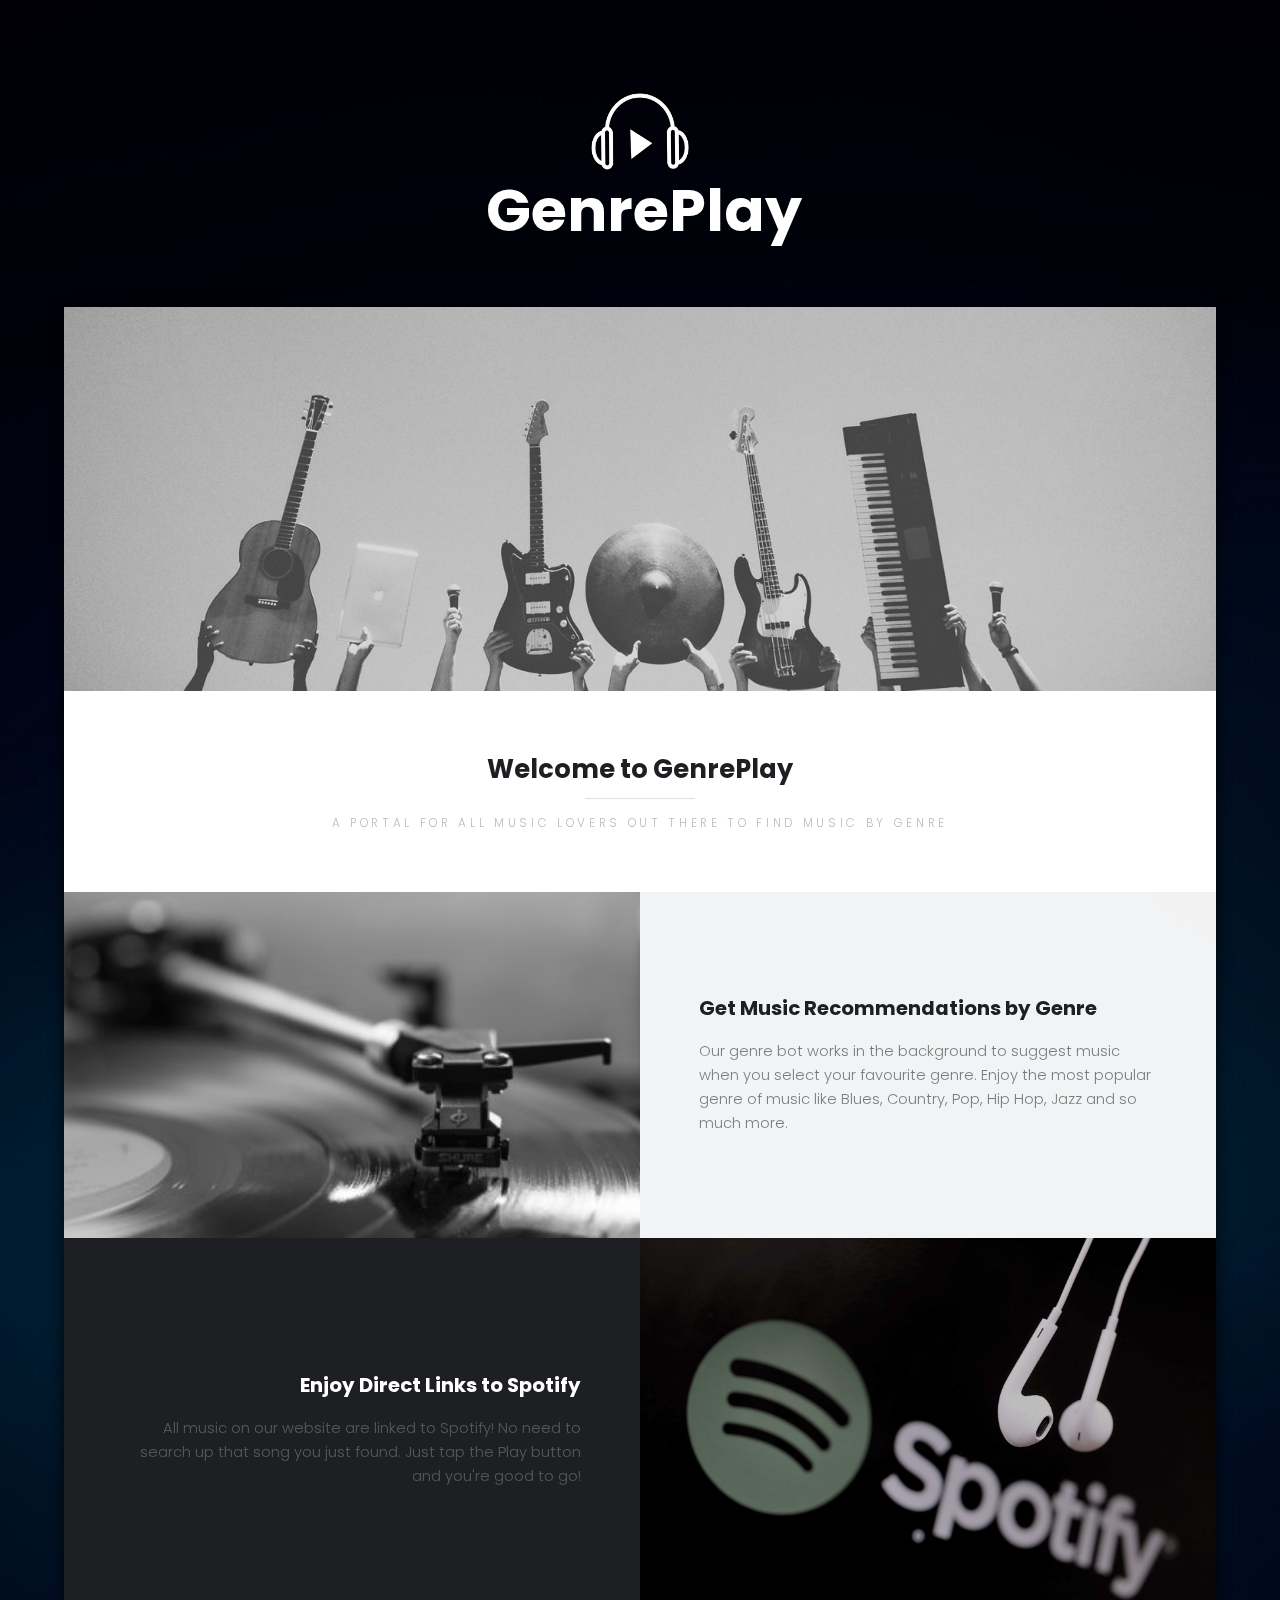
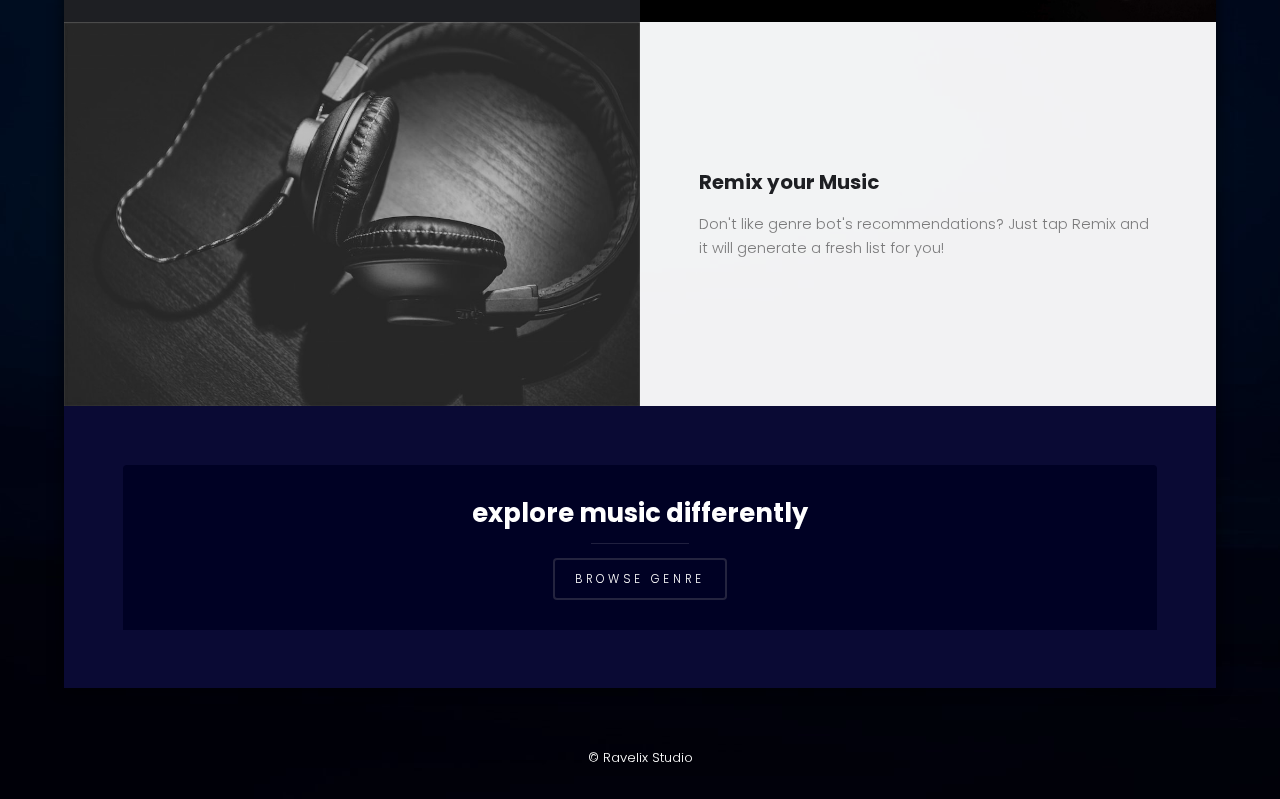
<file: source/index.html>
<!DOCTYPE HTML>
<html>
	<head>
		<title>Welcome to GenrePlay</title>
		<meta charset="utf-8" />
		<meta name="viewport" content="width=device-width, initial-scale=1" />
		<link rel="stylesheet" href="assets/css/main.css" />
		<link rel="shortcut icon" type="image/x-icon" href="images/genreplay.png" />
	</head>
	<body>
		<!-- Header -->
			<header id="header">
				<img src="images/genreplay.png" alt="logo" height="85" width="100">
				<br><br>
				<div class="logo">
					<a href="#">GenrePlay</a>
				</div>
			</header>

		<!-- Main -->
			<section id="main">
				<div class="inner">

				<!-- One -->
					<section id="one" class="wrapper style1">

						<div class="image fit flush">
							<img src="images/pic02.jpg" alt="" />
						</div>
						<header class="special">
						  <h2>Welcome to GenrePlay</h2>
						  <p>A portal for all music lovers out there to find music by genre</p>
						</header>
					</section>

				<!-- Three -->
					<section id="three" class="wrapper">
						<div class="spotlight">
							<div class="image flush"><img src="images/pic06.jpg" alt="" /></div>
							<div class="inner">
							  <h3>Get Music Recommendations by Genre</h3>
							  <p>Our genre bot works in the background to suggest music when you select your favourite genre.&nbsp;Enjoy the most popular genre of music like Blues, Country, Pop, Hip Hop, Jazz and so much more.</p>
							</div>
						</div>
						<div class="spotlight alt">
							<div class="image flush"><img src="images/pic07.jpg" alt="" /></div>
							<div  class="inner">
							  <h3>Enjoy Direct Links to Spotify </h3>
							  <p>All music on our website are linked to Spotify! No need to search up that song you just found. Just tap the Play button and you're good to go!</p>
							</div>
						</div>
						<div class="spotlight">
							<div class="image flush"><img src="images/pic08.jpg" alt="" /></div>
							<div class="inner">
							  <h3>Remix your Music</h3>
							  <p>Don't like genre bot's recommendations? Just tap Remix and it will generate a fresh list for you! </p>
							</div>
						</div>
					</section>
					<section id="two" class="wrapper style2">
						<header>
							<h2>explore music differently</h2>
							<p><a href="browse/browse.html" class="button alt">Browse Genre</a></p>
						</header>
					</section>
				</div>
			</section>

		<!-- Footer -->
			<footer id="footer">
<!--
				<div class="container">
					<ul class="icons">
						<li><a href="#" class="icon fa-twitter"><span class="label">Twitter</span></a></li>
						<li><a href="#" class="icon fa-facebook"><span class="label">Facebook</span></a></li>
						<li><a href="#" class="icon fa-instagram"><span class="label">Instagram</span></a></li>
						<li><a href="#" class="icon fa-envelope-o"><span class="label">Email</span></a></li>
					</ul>
				</div>
-->
				<div class="copyright"><a href="https://www.facebook.com/ravelixstudio/">&copy; Ravelix Studio</a></div>
			</footer>

		<!-- Scripts -->
			<script src="assets/js/jquery.min.js"></script>
			<script src="assets/js/jquery.poptrox.min.js"></script>
			<script src="assets/js/skel.min.js"></script>
			<script src="assets/js/util.js"></script>
			<script src="assets/js/main.js"></script>

	</body>
</html>
</file>
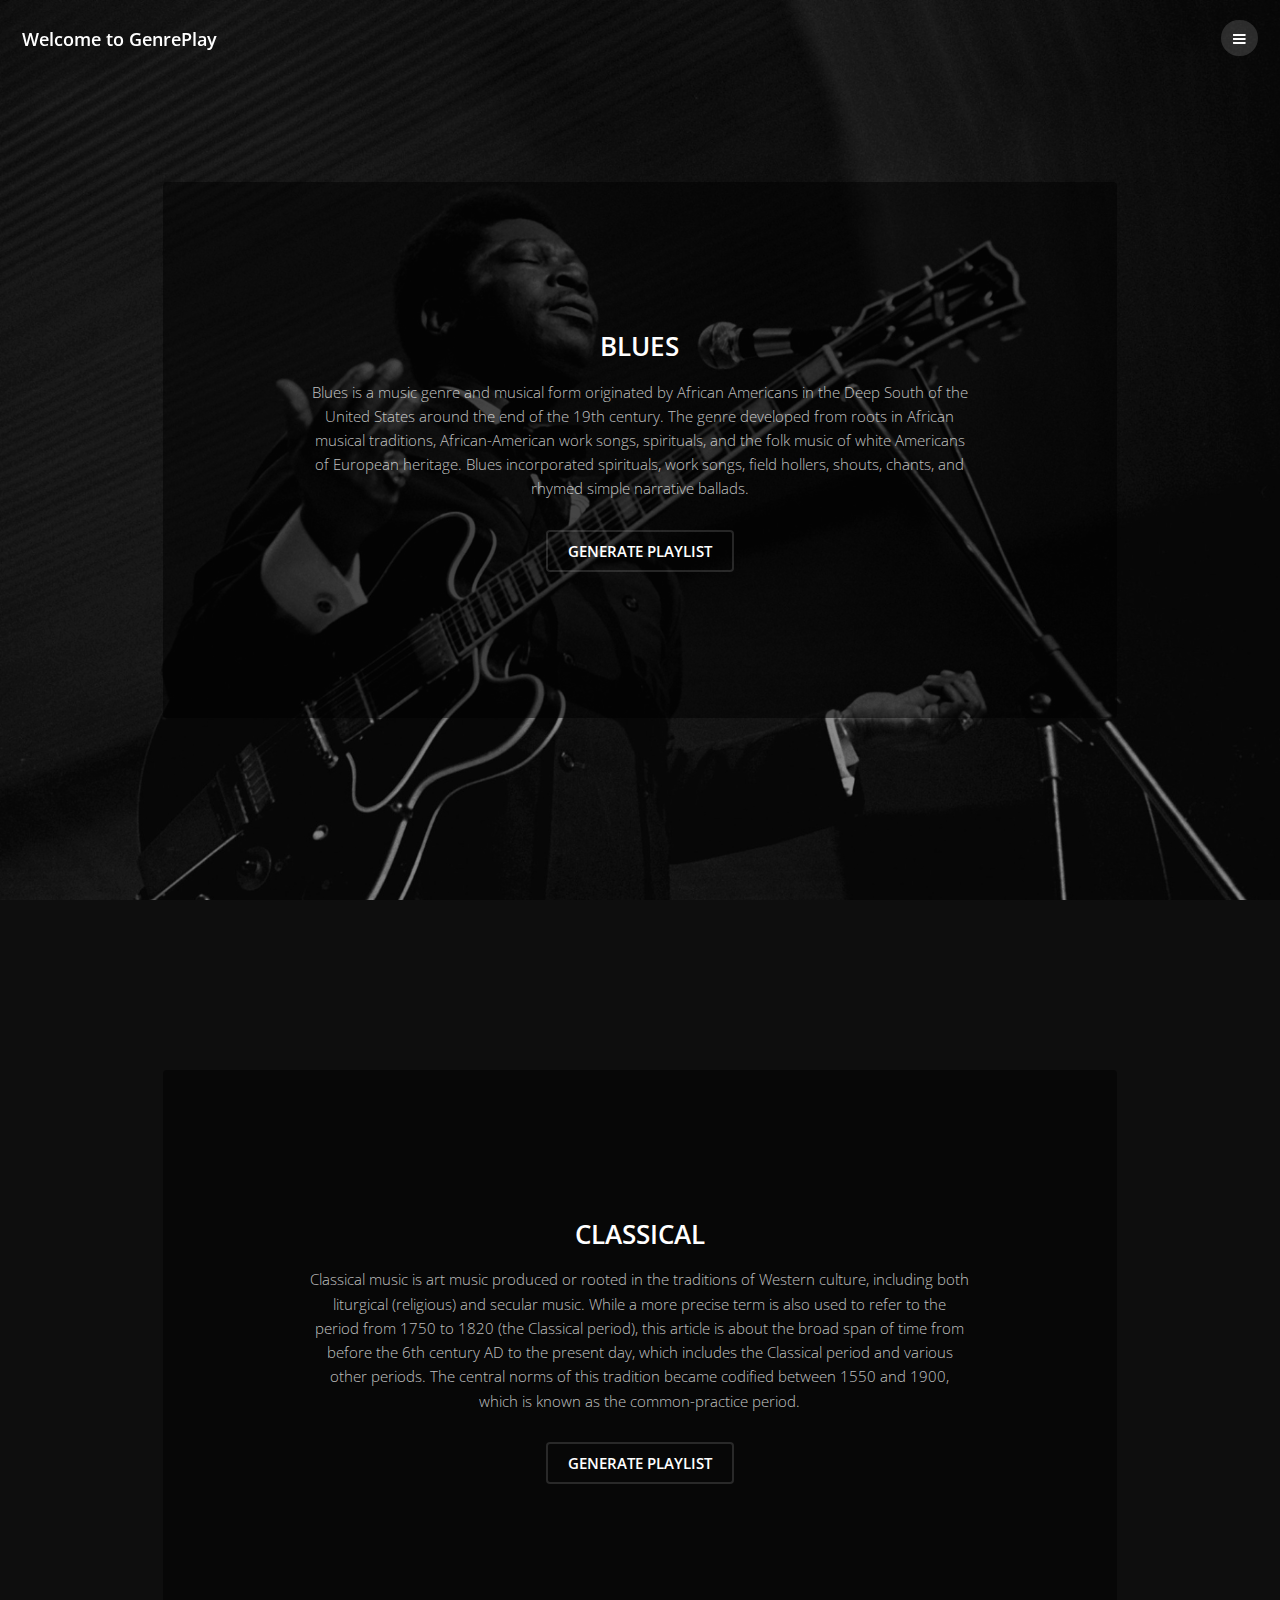
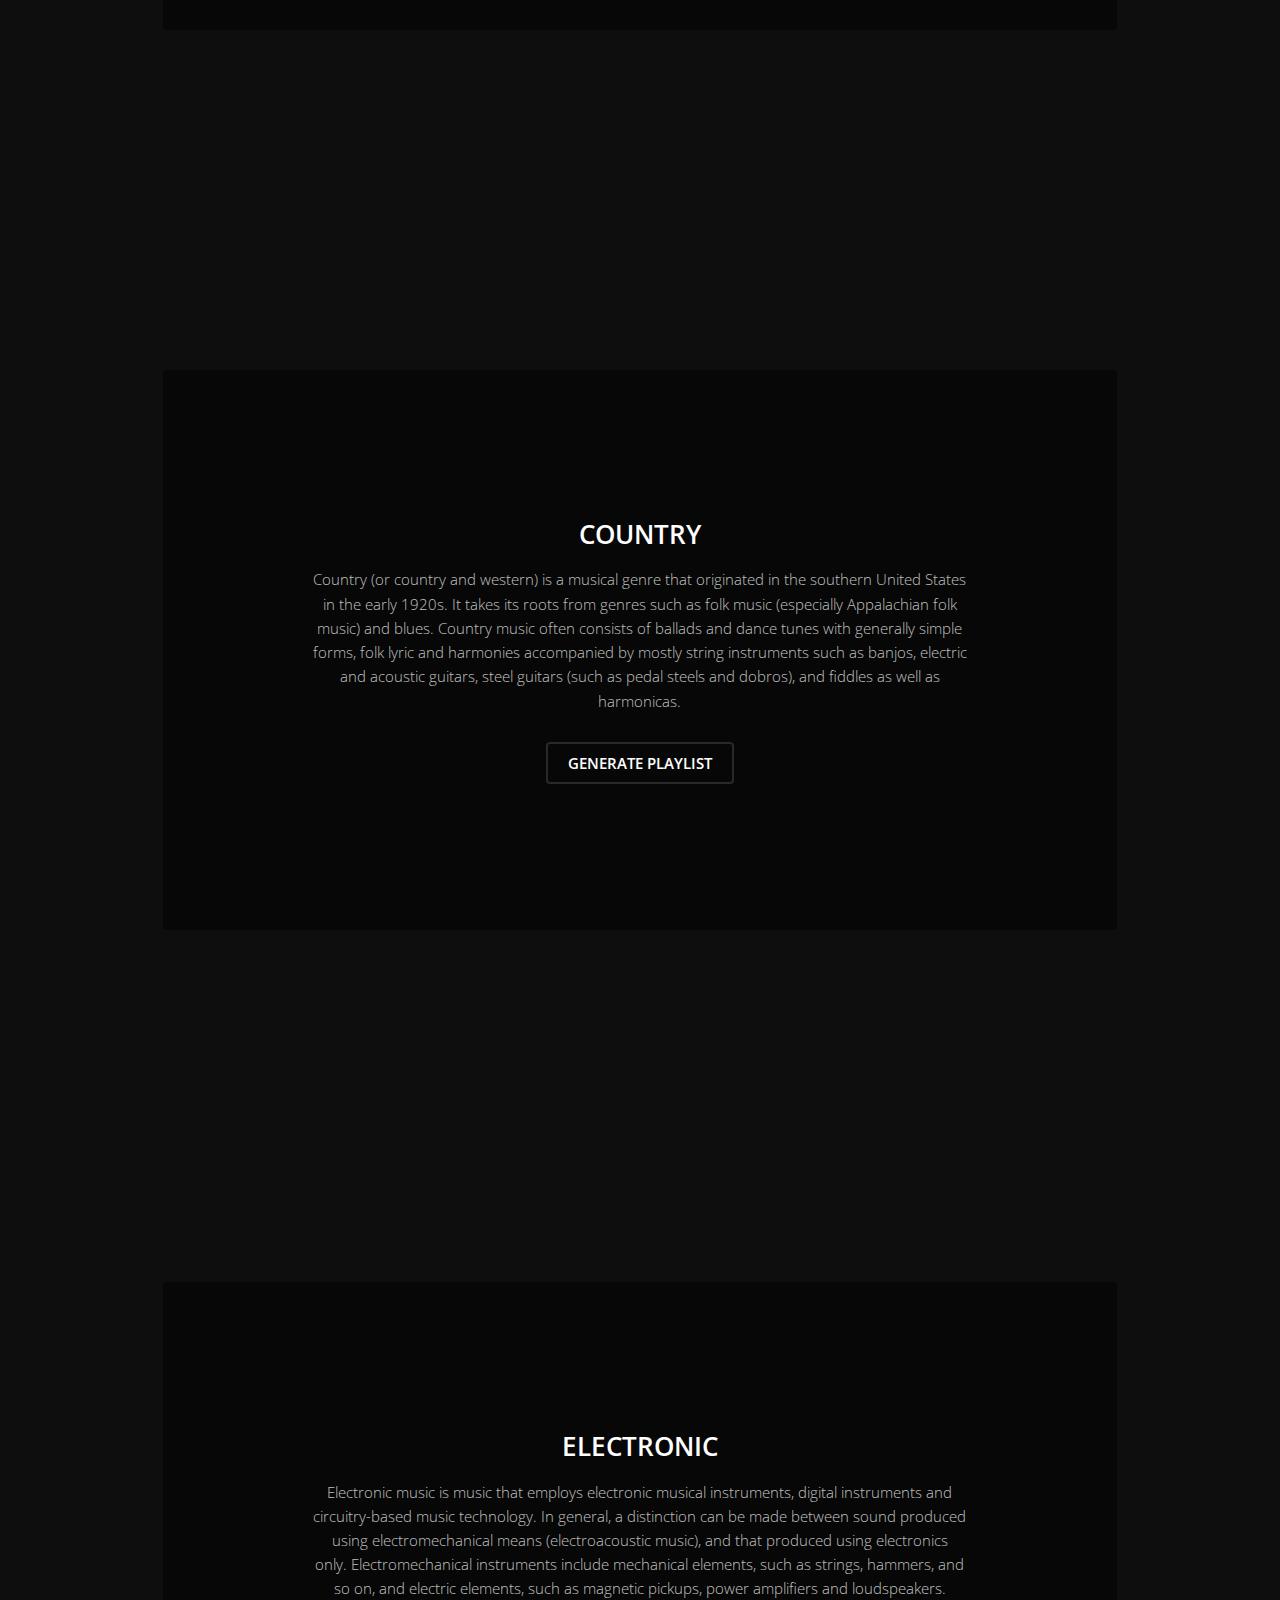
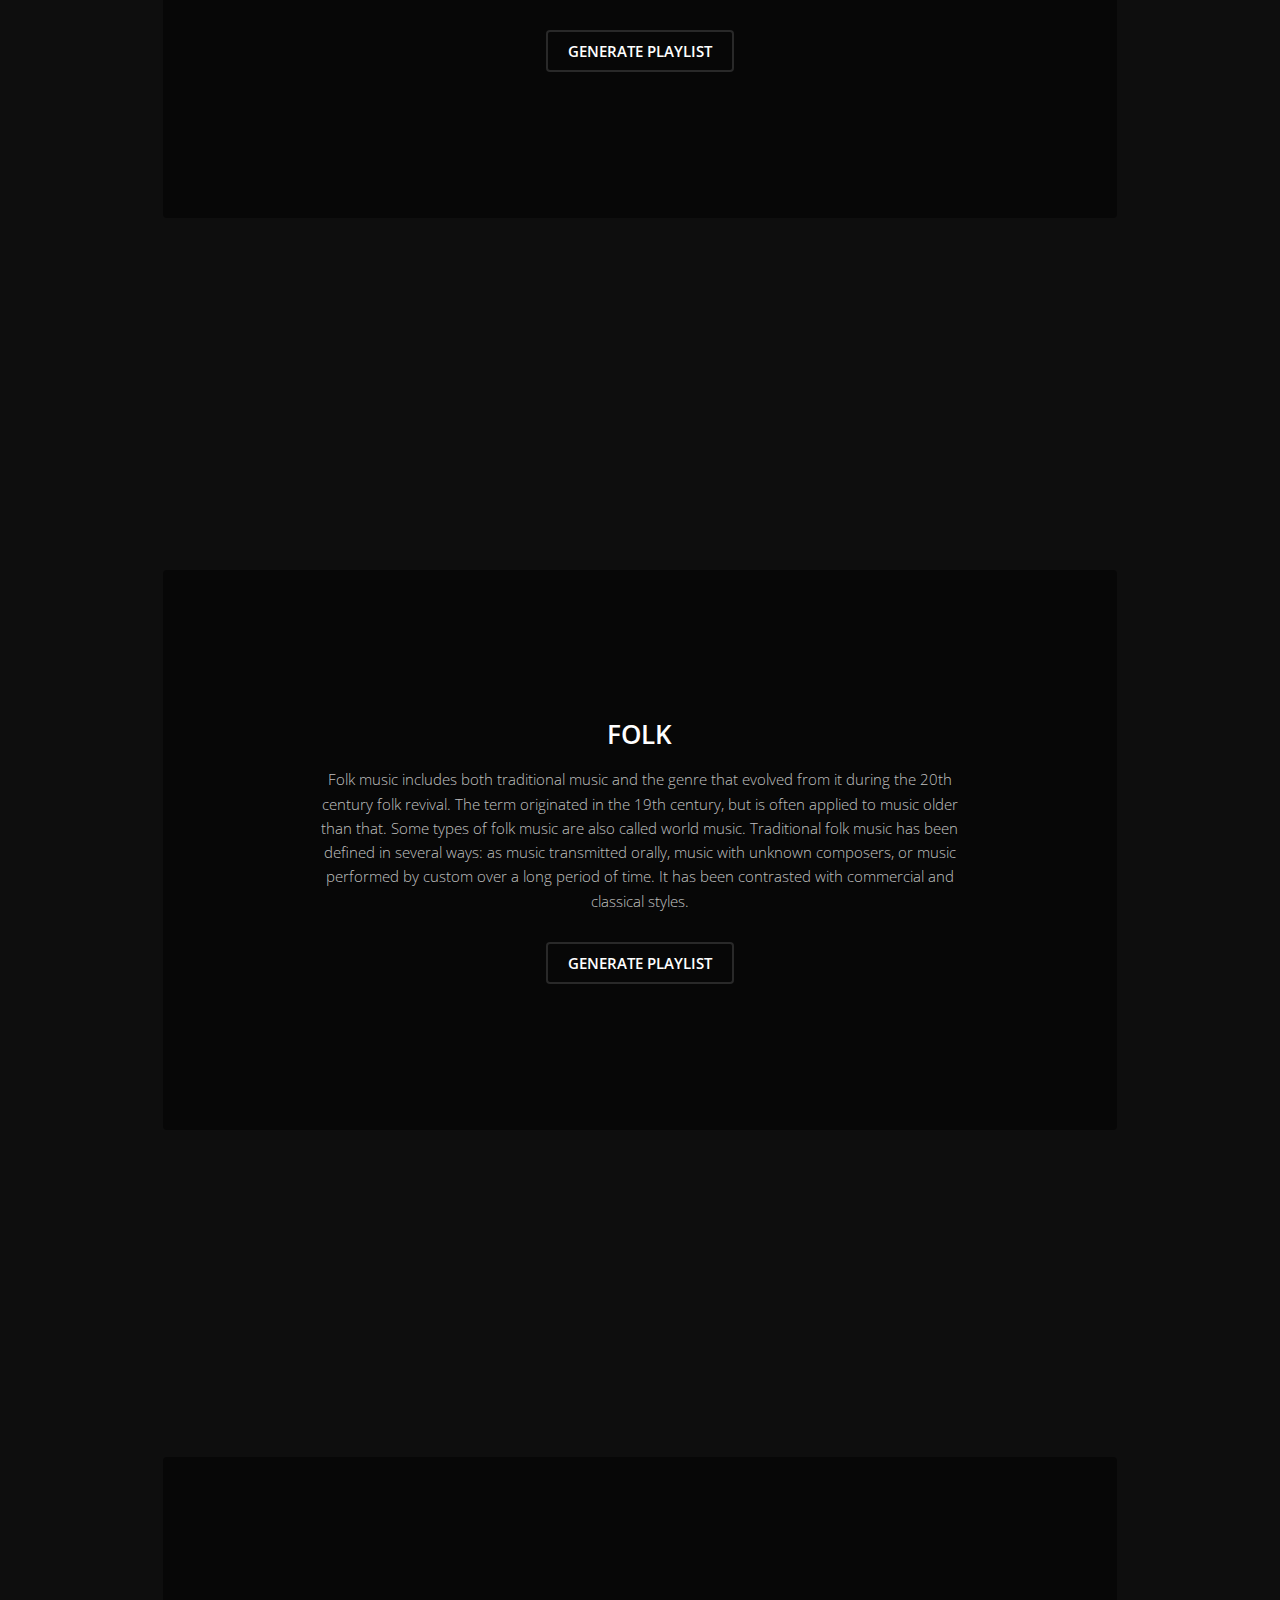
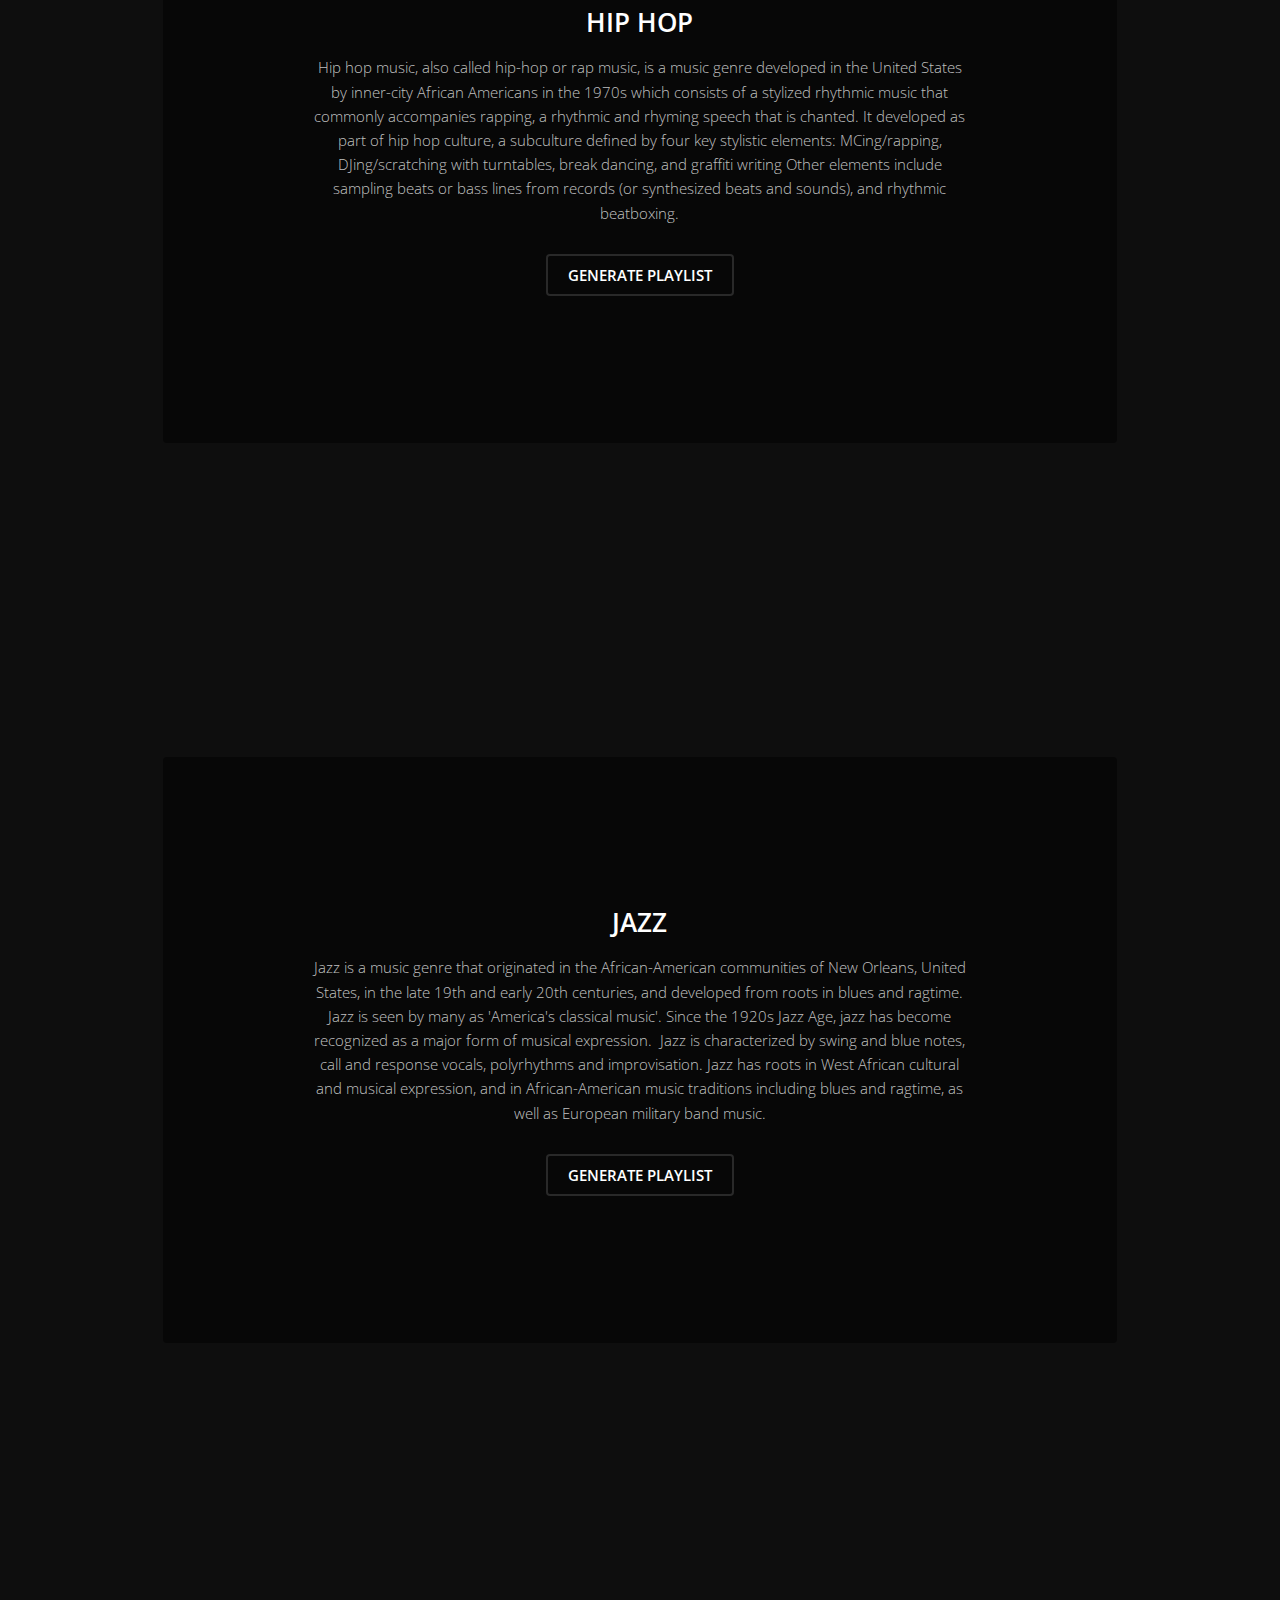
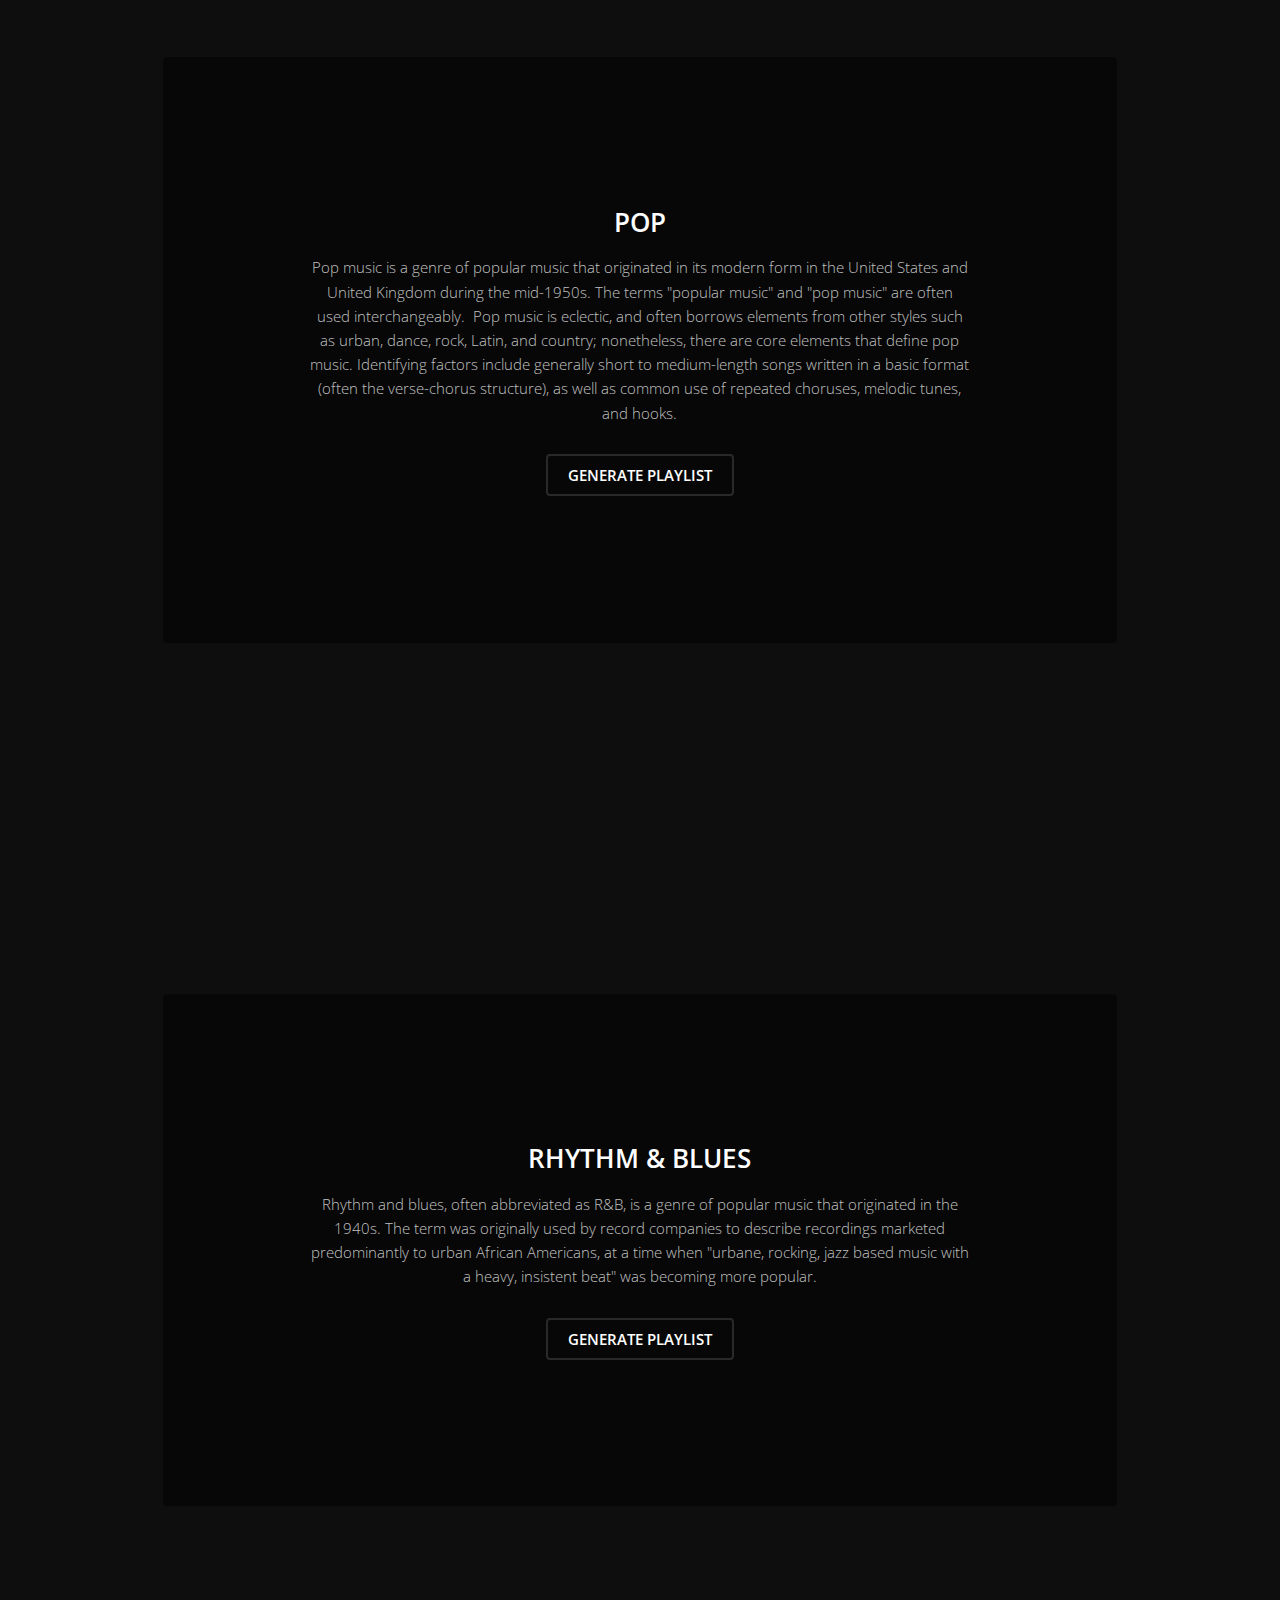
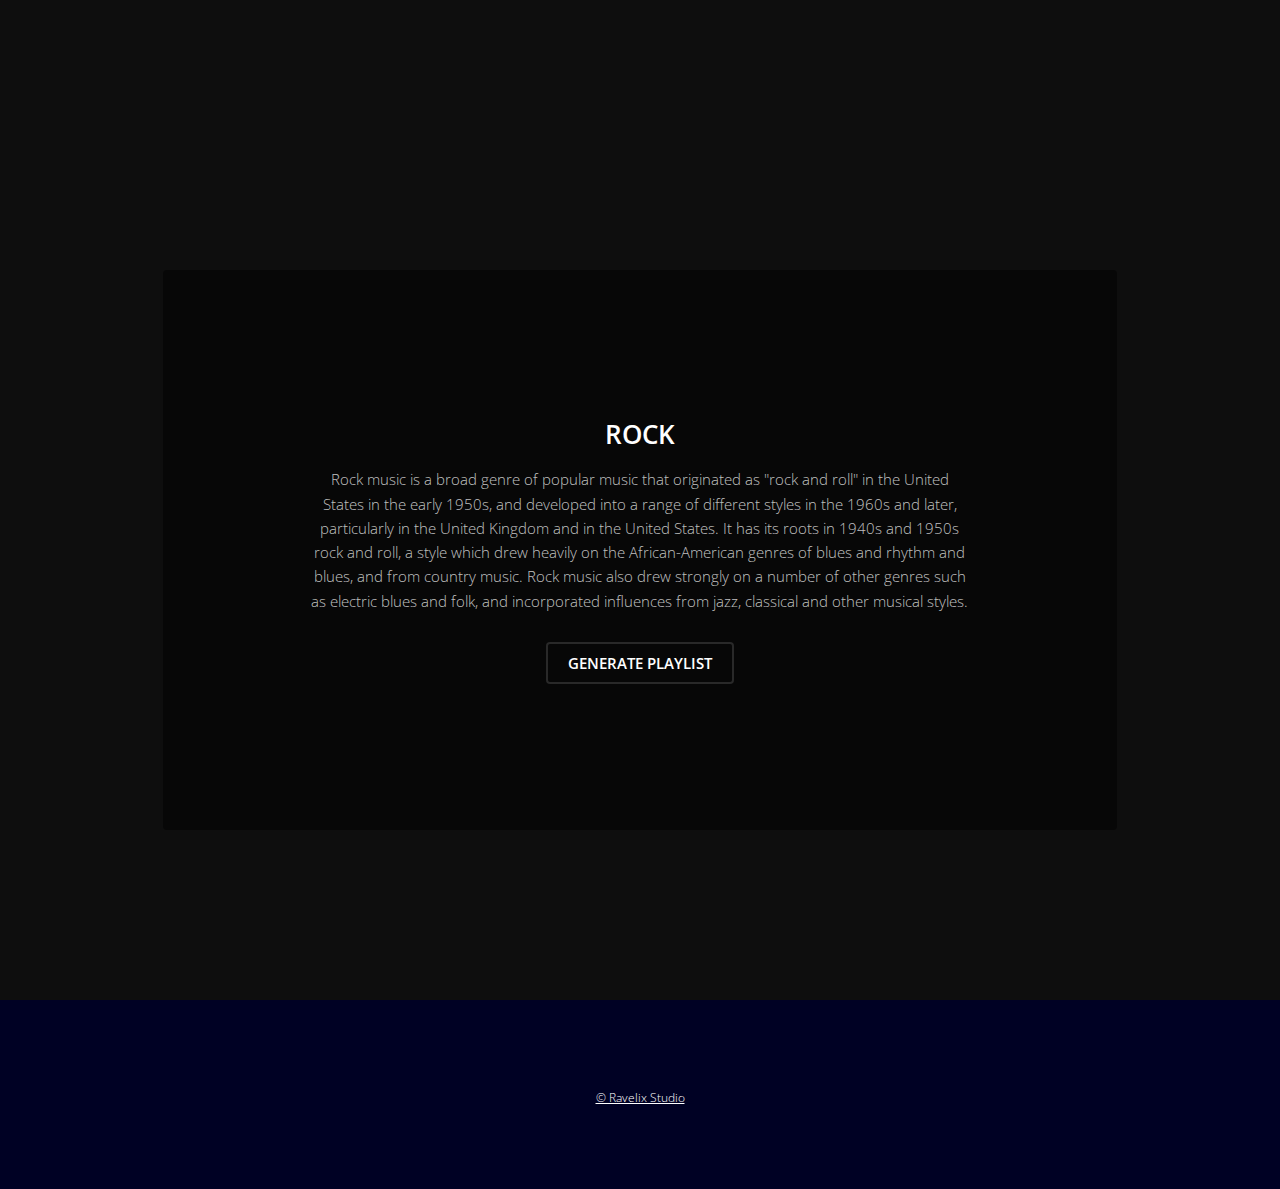
<file: source/browse/browse.html>
<!DOCTYPE HTML>
<html>
	<head>
		<title>Browse Genre</title>
		<meta charset="utf-8" />
		<meta name="viewport" content="width=device-width, initial-scale=1" />
		<link rel="stylesheet" href="assets/css/main.css" />
		<link rel="shortcut icon" type="image/x-icon" href="images/genreplay.png" />
	</head>
	<body>
		<!-- Header -->
			<header id="header">
				<div class="logo"><a href="https://genreplay.000webhostapp.com/">Welcome to GenrePlay</a></div>
				<a href="#menu"><span>Menu</span></a>
			</header>

		<!-- Nav -->
			<nav id="menu">
				<ul class="links">
					<li><a href="#one">Blues</a></li>
					<li><a href="#two">Classical</a></li>
					<li><a href="#three">Country</a></li>
					<li><a href="#four">Electronic</a></li>
					<li><a href="#five">Folk</a></li>
					<li><a href="#six">Hip Hop</a></li>
					<li><a href="#seven">Jazz</a></li>						
					<li><a href="#eight">Pop</a></li>
					<li><a href="#nine">Rhythm &amp; Blues</a></li>
					<li><a href="#ten">Rock</a></li>
				</ul>
			</nav>

		<!-- One -->
		<div class="mview"><br><br></div>
			<section id="one" class="wrapper post bg-img" data-bg="blues.jpg">
				<div class="inner">
					<article class="box">
						<header>
						  <h2>BLUES</h2>
						</header>
						<div class="content">
						  <p>Blues is a music genre and musical form originated by African Americans in the Deep South of the United States around the end of the 19th century. The genre developed from roots in African musical traditions, African-American work songs, spirituals, and the folk music of white Americans of European heritage. Blues incorporated spirituals, work songs, field hollers, shouts, chants, and rhymed simple narrative ballads.</p>
						</div>
						<footer><a href="blues/generic.php" class="button alt">Generate playlist</a></footer>
					</article>
				</div>
				<a href="#two" class="more">Learn More</a>
			</section>

		<!-- Two -->
			<section id="two" class="wrapper post bg-img" data-bg="classical.jpg">
				<div class="inner">
					<article class="box">
						<header>
						  <h2>CLASSICAL</h2>
						</header>
						<div class="content">
						  <p>Classical music is art music produced or rooted in the traditions of Western culture, including both liturgical (religious) and secular music. While a more precise term is also used to refer to the period from 1750 to 1820 (the Classical period), this article is about the broad span of time from before the 6th century AD to the present day, which includes the Classical period and various other periods. The central norms of this tradition became codified between 1550 and 1900, which is known as the common-practice period.</p>
						</div>
						<footer><a href="classical/generic.php" class="button alt">generate playlist</a></footer>
					</article>
				</div>
				<a href="#three" class="more">Learn More</a>
			</section>

		<!-- Three -->
			<section id="three" class="wrapper post bg-img" data-bg="country.jpg">
				<div class="inner">
					<article class="box">
						<header>
						  <h2>country</h2>
						</header>
						<div class="content">
						  <p>Country (or country and western) is a musical genre that originated in the southern United States in the early 1920s. It takes its roots from genres such as folk music (especially Appalachian folk music) and blues. Country music often consists of ballads and dance tunes with generally simple forms, folk lyric and harmonies accompanied by mostly string instruments such as banjos, electric and acoustic guitars, steel guitars (such as pedal steels and dobros), and fiddles as well as harmonicas.</p>
						</div>
						<footer>
						  <p><a href="country/generic.php" class="button alt">generate playlist</a></p>
						</footer>
					</article>
				</div>
				<a href="#four" class="more">Learn More</a>
			</section>

		<!-- Four -->
			
	<section id="four" class="wrapper post bg-img" data-bg="electronic.jpg">
				<div class="inner">
					<article class="box">
						<header>
						  <h2>electronic</h2>
						</header>
						<div class="content">
						  <p>Electronic music is music that employs electronic musical instruments, digital instruments and circuitry-based music technology. In general, a distinction can be made between sound produced using electromechanical means (electroacoustic music), and that produced using electronics only.&nbsp;Electromechanical instruments include mechanical elements, such as strings, hammers, and so on, and electric elements, such as magnetic pickups, power amplifiers and loudspeakers. </p>
						</div>
						<footer><a href="electronic/generic.php" class="button alt">generate playlist</a></footer>
					</article>
			</div>
				<a href="#five" class="more">Learn More</a>
			</section>
		
	<section id="five" class="wrapper post bg-img" data-bg="folk.jpg">
				<div class="inner">
					<article class="box">
						<header>
						  <h2>folk</h2>
						</header>
						<div class="content">
						  <p>Folk music includes both traditional music and the genre that evolved from it during the 20th century folk revival. The term originated in the 19th century, but is often applied to music older than that. Some types of folk music are also called world music. Traditional folk music has been defined in several ways: as music transmitted orally, music with unknown composers, or music performed by custom over a long period of time. It has been contrasted with commercial and classical styles.</p>
						</div>
						<footer><a href="folk/generic.php" class="button alt">generate playlist</a></footer>
					</article>
			</div>
				<a href="#six" class="more">Learn More</a>
			</section>
		
	<section id="six" class="wrapper post bg-img" data-bg="hiphop.jpg">
				<div class="inner">
					<article class="box">
						<header>
						  <h2>hip hop</h2>
						</header>
						<div class="content">
						  <p>Hip hop music, also called hip-hop or rap music, is a music genre developed in the United States by inner-city African Americans in the 1970s which consists of a stylized rhythmic music that commonly accompanies rapping, a rhythmic and rhyming speech that is chanted. It developed as part of hip hop culture, a subculture defined by four key stylistic elements: MCing/rapping, DJing/scratching with turntables, break dancing, and graffiti writing Other elements include sampling beats or bass lines from records (or synthesized beats and sounds), and rhythmic beatboxing.</p>
						</div>
						<footer><a href="hiphop/generic.php" class="button alt">generate playlist</a></footer>
					</article>
			</div>
				<a href="#seven" class="more">Learn More</a>
			</section>
		
	<section id="seven" class="wrapper post bg-img" data-bg="jazz.jpg">
				<div class="inner">
					<article class="box">
						<header>
						  <h2>jazz</h2>
						</header>
						<div class="content">
						  <p>Jazz is a music genre that originated in the African-American communities of New Orleans, United States, in the late 19th and early 20th centuries, and developed from roots in blues and ragtime. Jazz is seen by many as 'America's classical music'. Since the 1920s Jazz Age, jazz has become recognized as a major form of musical expression.&nbsp; Jazz is characterized by swing and blue notes, call and response vocals, polyrhythms and improvisation. Jazz has roots in West African cultural and musical expression, and in African-American music traditions including blues and ragtime, as well as European military band music.</p>
						</div>
						<footer><a href="jazz/generic.php" class="button alt">generate playlist</a></footer>
					</article>
			</div>
				<a href="#eight" class="more">Learn More</a>
			</section>
<section id="eight" class="wrapper post bg-img" data-bg="pop.jpg">
			<div class="inner">
					<article class="box">
						<header>
						  <h2>pop</h2>
						</header>
						<div class="content">
						  <p>Pop music is a genre of popular music that originated in its modern form in the United States and United Kingdom during the mid-1950s. The terms "popular music" and "pop music" are often used interchangeably. &nbsp;Pop music is eclectic, and often borrows elements from other styles such as urban, dance, rock, Latin, and country; nonetheless, there are core elements that define pop music. Identifying factors include generally short to medium-length songs written in a basic format (often the verse-chorus structure), as well as common use of repeated choruses, melodic tunes, and hooks.</p>
						</div>
						<footer><a href="pop/generic.php" class="button alt">generate playlist</a></footer>
					</article>
			</div>
				<a href="#nine" class="more">Learn More</a>
			</section>
		
	<section id="nine" class="wrapper post bg-img" data-bg="r&b.jpg">
				<div class="inner">
					<article class="box">
						<header>
						  <h2>Rhythm &amp; Blues</h2>
						</header>
						<div class="content">
						  <p>Rhythm and blues, often abbreviated as R&amp;B, is a genre of popular music that originated in the 1940s. The term was originally used by record companies to describe recordings marketed predominantly to urban African Americans, at a time when "urbane, rocking, jazz based music with a heavy, insistent beat" was becoming more popular.</p>
						</div>
						<footer><a href="rb/generic.php" class="button alt">generate playlist</a></footer>
					</article>
			</div>
				<a href="#ten" class="more">Learn More</a>
			</section>
		
	<section id="ten" class="wrapper post bg-img" data-bg="rock.png">
				<div class="inner">
					<article class="box">
						<header>
						  <h2>rock</h2>
						</header>
						<div class="content">
						  <p>Rock music is a broad genre of popular music that originated as "rock and roll" in the United States in the early 1950s, and developed into a range of different styles in the 1960s and later, particularly in the United Kingdom and in the United States. It has its roots in 1940s and 1950s rock and roll, a style which drew heavily on the African-American genres of blues and rhythm and blues, and from country music. Rock music also drew strongly on a number of other genres such as electric blues and folk, and incorporated influences from jazz, classical and other musical styles.</p>
						</div>
						<footer><a href="rock/generic.php" class="button alt">generate playlist</a></footer>
					</article>
			</div>
			</section>

		<!-- Footer -->
			<footer id="footer">
				<!--<div class="container">
					<ul class="icons">
						<li><a href="https://www.facebook.com/ravelixweb/" class="icon fa-facebook"><span class="label">Facebook</span></a></li>
					</ul>
				</div>-->
				<div class="copyright"><a href="https://www.facebook.com/ravelixstudio/">&copy; Ravelix Studio</a></div>
			</footer>

		<!-- Scripts -->
			<script src="assets/js/jquery.min.js"></script>
			<script src="assets/js/jquery.scrolly.min.js"></script>
			<script src="assets/js/jquery.scrollex.min.js"></script>
			<script src="assets/js/skel.min.js"></script>
			<script src="assets/js/util.js"></script>
			<script src="assets/js/main.js"></script>

	</body>
</html>
</file>
<file: source/assets/css/main.css>
@import url(font-awesome.min.css);
@import url("https://fonts.googleapis.com/css?family=Poppins:300,400,500,600,700");


/* Reset */

	html, body, div, span, applet, object, iframe, h1, h2, h3, h4, h5, h6, p, blockquote, pre, a, abbr, acronym, address, big, cite, code, del, dfn, em, img, ins, kbd, q, s, samp, small, strike, strong, sub, sup, tt, var, b, u, i, center, dl, dt, dd, ol, ul, li, fieldset, form, label, legend, table, caption, tbody, tfoot, thead, tr, th, td, article, aside, canvas, details, embed, figure, figcaption, footer, header, hgroup, menu, nav, output, ruby, section, summary, time, mark, audio, video {
		margin: 0;
		padding: 0;
		border: 0;
		font-size: 100%;
		font: inherit;
		vertical-align: baseline;
	}

	article, aside, details, figcaption, figure, footer, header, hgroup, menu, nav, section {
		display: block;
	}

	body {
		line-height: 1;
	}

	ol, ul {
		list-style: none;
	}

	blockquote, q {
		quotes: none;
	}

	blockquote:before, blockquote:after, q:before, q:after {
		content: '';
		content: none;
	}

	table {
		border-collapse: collapse;
		border-spacing: 0;
	}

	body {
		-webkit-text-size-adjust: none;
	}

/* Box Model */

	*, *:before, *:after {
		-moz-box-sizing: border-box;
		-webkit-box-sizing: border-box;
		box-sizing: border-box;
	}

/* Containers */

	.container {
		margin-left: auto;
		margin-right: auto;
	}

	.container.\31 25\25 {
		width: 100%;
		max-width: 100rem;
		min-width: 80rem;
	}

	.container.\37 5\25 {
		width: 60rem;
	}

	.container.\35 0\25 {
		width: 40rem;
	}

	.container.\32 5\25 {
		width: 20rem;
	}

	.container {
		width: 80rem;
	}

	@media screen and (max-width: 1680px) {

		.container.\31 25\25 {
			width: 100%;
			max-width: 100rem;
			min-width: 80rem;
		}

		.container.\37 5\25 {
			width: 60rem;
		}

		.container.\35 0\25 {
			width: 40rem;
		}

		.container.\32 5\25 {
			width: 20rem;
		}

		.container {
			width: 80rem;
		}

	}

	@media screen and (max-width: 1280px) {

		.container.\31 25\25 {
			width: 100%;
			max-width: 81.25rem;
			min-width: 65rem;
		}

		.container.\37 5\25 {
			width: 48.75rem;
		}

		.container.\35 0\25 {
			width: 32.5rem;
		}

		.container.\32 5\25 {
			width: 16.25rem;
		}

		.container {
			width: 65rem;
		}

	}

	@media screen and (max-width: 980px) {

		.container.\31 25\25 {
			width: 100%;
			max-width: 112.5%;
			min-width: 90%;
		}

		.container.\37 5\25 {
			width: 67.5%;
		}

		.container.\35 0\25 {
			width: 45%;
		}

		.container.\32 5\25 {
			width: 22.5%;
		}

		.container {
			width: 90%;
		}

	}

	@media screen and (max-width: 736px) {

		.container.\31 25\25 {
			width: 100%;
			max-width: 112.5%;
			min-width: 90%;
		}

		.container.\37 5\25 {
			width: 67.5%;
		}

		.container.\35 0\25 {
			width: 45%;
		}

		.container.\32 5\25 {
			width: 22.5%;
		}

		.container {
			width: 90% !important;
		}

	}

	@media screen and (max-width: 480px) {

		.container.\31 25\25 {
			width: 100%;
			max-width: 112.5%;
			min-width: 90%;
		}

		.container.\37 5\25 {
			width: 67.5%;
		}

		.container.\35 0\25 {
			width: 45%;
		}

		.container.\32 5\25 {
			width: 22.5%;
		}

		.container {
			width: 90% !important;
		}

	}

/* Grid */

	.row {
		border-bottom: solid 1px transparent;
		-moz-box-sizing: border-box;
		-webkit-box-sizing: border-box;
		box-sizing: border-box;
	}

	.row > * {
		float: left;
		-moz-box-sizing: border-box;
		-webkit-box-sizing: border-box;
		box-sizing: border-box;
	}

	.row:after, .row:before {
		content: '';
		display: block;
		clear: both;
		height: 0;
	}

	.row.uniform > * > :first-child {
		margin-top: 0;
	}

	.row.uniform > * > :last-child {
		margin-bottom: 0;
	}

	.row.\30 \25 > * {
		padding: 0 0 0 0rem;
	}

	.row.\30 \25 {
		margin: 0 0 -1px 0rem;
	}

	.row.uniform.\30 \25 > * {
		padding: 0rem 0 0 0rem;
	}

	.row.uniform.\30 \25 {
		margin: 0rem 0 -1px 0rem;
	}

	.row > * {
		padding: 0 0 0 2rem;
	}

	.row {
		margin: 0 0 -1px -2rem;
	}

	.row.uniform > * {
		padding: 2rem 0 0 2rem;
	}

	.row.uniform {
		margin: -2rem 0 -1px -2rem;
	}

	.row.\32 00\25 > * {
		padding: 0 0 0 4rem;
	}

	.row.\32 00\25 {
		margin: 0 0 -1px -4rem;
	}

	.row.uniform.\32 00\25 > * {
		padding: 4rem 0 0 4rem;
	}

	.row.uniform.\32 00\25 {
		margin: -4rem 0 -1px -4rem;
	}

	.row.\31 50\25 > * {
		padding: 0 0 0 3rem;
	}

	.row.\31 50\25 {
		margin: 0 0 -1px -3rem;
	}

	.row.uniform.\31 50\25 > * {
		padding: 3rem 0 0 3rem;
	}

	.row.uniform.\31 50\25 {
		margin: -3rem 0 -1px -3rem;
	}

	.row.\35 0\25 > * {
		padding: 0 0 0 1rem;
	}

	.row.\35 0\25 {
		margin: 0 0 -1px -1rem;
	}

	.row.uniform.\35 0\25 > * {
		padding: 1rem 0 0 1rem;
	}

	.row.uniform.\35 0\25 {
		margin: -1rem 0 -1px -1rem;
	}

	.row.\32 5\25 > * {
		padding: 0 0 0 0.5rem;
	}

	.row.\32 5\25 {
		margin: 0 0 -1px -0.5rem;
	}

	.row.uniform.\32 5\25 > * {
		padding: 0.5rem 0 0 0.5rem;
	}

	.row.uniform.\32 5\25 {
		margin: -0.5rem 0 -1px -0.5rem;
	}

	.\31 2u, .\31 2u\24 {
		width: 100%;
		clear: none;
		margin-left: 0;
	}

	.\31 1u, .\31 1u\24 {
		width: 91.6666666667%;
		clear: none;
		margin-left: 0;
	}

	.\31 0u, .\31 0u\24 {
		width: 83.3333333333%;
		clear: none;
		margin-left: 0;
	}

	.\39 u, .\39 u\24 {
		width: 75%;
		clear: none;
		margin-left: 0;
	}

	.\38 u, .\38 u\24 {
		width: 66.6666666667%;
		clear: none;
		margin-left: 0;
	}

	.\37 u, .\37 u\24 {
		width: 58.3333333333%;
		clear: none;
		margin-left: 0;
	}

	.\36 u, .\36 u\24 {
		width: 50%;
		clear: none;
		margin-left: 0;
	}

	.\35 u, .\35 u\24 {
		width: 41.6666666667%;
		clear: none;
		margin-left: 0;
	}

	.\34 u, .\34 u\24 {
		width: 33.3333333333%;
		clear: none;
		margin-left: 0;
	}

	.\33 u, .\33 u\24 {
		width: 25%;
		clear: none;
		margin-left: 0;
	}

	.\32 u, .\32 u\24 {
		width: 16.6666666667%;
		clear: none;
		margin-left: 0;
	}

	.\31 u, .\31 u\24 {
		width: 8.3333333333%;
		clear: none;
		margin-left: 0;
	}

	.\31 2u\24 + *,
	.\31 1u\24 + *,
	.\31 0u\24 + *,
	.\39 u\24 + *,
	.\38 u\24 + *,
	.\37 u\24 + *,
	.\36 u\24 + *,
	.\35 u\24 + *,
	.\34 u\24 + *,
	.\33 u\24 + *,
	.\32 u\24 + *,
	.\31 u\24 + * {
		clear: left;
	}

	.\-11u {
		margin-left: 91.66667%;
	}

	.\-10u {
		margin-left: 83.33333%;
	}

	.\-9u {
		margin-left: 75%;
	}

	.\-8u {
		margin-left: 66.66667%;
	}

	.\-7u {
		margin-left: 58.33333%;
	}

	.\-6u {
		margin-left: 50%;
	}

	.\-5u {
		margin-left: 41.66667%;
	}

	.\-4u {
		margin-left: 33.33333%;
	}

	.\-3u {
		margin-left: 25%;
	}

	.\-2u {
		margin-left: 16.66667%;
	}

	.\-1u {
		margin-left: 8.33333%;
	}

	@media screen and (max-width: 1680px) {

		.row > * {
			padding: 0 0 0 2rem;
		}

		.row {
			margin: 0 0 -1px -2rem;
		}

		.row.uniform > * {
			padding: 2rem 0 0 2rem;
		}

		.row.uniform {
			margin: -2rem 0 -1px -2rem;
		}

		.row.\32 00\25 > * {
			padding: 0 0 0 4rem;
		}

		.row.\32 00\25 {
			margin: 0 0 -1px -4rem;
		}

		.row.uniform.\32 00\25 > * {
			padding: 4rem 0 0 4rem;
		}

		.row.uniform.\32 00\25 {
			margin: -4rem 0 -1px -4rem;
		}

		.row.\31 50\25 > * {
			padding: 0 0 0 3rem;
		}

		.row.\31 50\25 {
			margin: 0 0 -1px -3rem;
		}

		.row.uniform.\31 50\25 > * {
			padding: 3rem 0 0 3rem;
		}

		.row.uniform.\31 50\25 {
			margin: -3rem 0 -1px -3rem;
		}

		.row.\35 0\25 > * {
			padding: 0 0 0 1rem;
		}

		.row.\35 0\25 {
			margin: 0 0 -1px -1rem;
		}

		.row.uniform.\35 0\25 > * {
			padding: 1rem 0 0 1rem;
		}

		.row.uniform.\35 0\25 {
			margin: -1rem 0 -1px -1rem;
		}

		.row.\32 5\25 > * {
			padding: 0 0 0 0.5rem;
		}

		.row.\32 5\25 {
			margin: 0 0 -1px -0.5rem;
		}

		.row.uniform.\32 5\25 > * {
			padding: 0.5rem 0 0 0.5rem;
		}

		.row.uniform.\32 5\25 {
			margin: -0.5rem 0 -1px -0.5rem;
		}

		.\31 2u\28xlarge\29, .\31 2u\24\28xlarge\29 {
			width: 100%;
			clear: none;
			margin-left: 0;
		}

		.\31 1u\28xlarge\29, .\31 1u\24\28xlarge\29 {
			width: 91.6666666667%;
			clear: none;
			margin-left: 0;
		}

		.\31 0u\28xlarge\29, .\31 0u\24\28xlarge\29 {
			width: 83.3333333333%;
			clear: none;
			margin-left: 0;
		}

		.\39 u\28xlarge\29, .\39 u\24\28xlarge\29 {
			width: 75%;
			clear: none;
			margin-left: 0;
		}

		.\38 u\28xlarge\29, .\38 u\24\28xlarge\29 {
			width: 66.6666666667%;
			clear: none;
			margin-left: 0;
		}

		.\37 u\28xlarge\29, .\37 u\24\28xlarge\29 {
			width: 58.3333333333%;
			clear: none;
			margin-left: 0;
		}

		.\36 u\28xlarge\29, .\36 u\24\28xlarge\29 {
			width: 50%;
			clear: none;
			margin-left: 0;
		}

		.\35 u\28xlarge\29, .\35 u\24\28xlarge\29 {
			width: 41.6666666667%;
			clear: none;
			margin-left: 0;
		}

		.\34 u\28xlarge\29, .\34 u\24\28xlarge\29 {
			width: 33.3333333333%;
			clear: none;
			margin-left: 0;
		}

		.\33 u\28xlarge\29, .\33 u\24\28xlarge\29 {
			width: 25%;
			clear: none;
			margin-left: 0;
		}

		.\32 u\28xlarge\29, .\32 u\24\28xlarge\29 {
			width: 16.6666666667%;
			clear: none;
			margin-left: 0;
		}

		.\31 u\28xlarge\29, .\31 u\24\28xlarge\29 {
			width: 8.3333333333%;
			clear: none;
			margin-left: 0;
		}

		.\31 2u\24\28xlarge\29 + *,
		.\31 1u\24\28xlarge\29 + *,
		.\31 0u\24\28xlarge\29 + *,
		.\39 u\24\28xlarge\29 + *,
		.\38 u\24\28xlarge\29 + *,
		.\37 u\24\28xlarge\29 + *,
		.\36 u\24\28xlarge\29 + *,
		.\35 u\24\28xlarge\29 + *,
		.\34 u\24\28xlarge\29 + *,
		.\33 u\24\28xlarge\29 + *,
		.\32 u\24\28xlarge\29 + *,
		.\31 u\24\28xlarge\29 + * {
			clear: left;
		}

		.\-11u\28xlarge\29 {
			margin-left: 91.66667%;
		}

		.\-10u\28xlarge\29 {
			margin-left: 83.33333%;
		}

		.\-9u\28xlarge\29 {
			margin-left: 75%;
		}

		.\-8u\28xlarge\29 {
			margin-left: 66.66667%;
		}

		.\-7u\28xlarge\29 {
			margin-left: 58.33333%;
		}

		.\-6u\28xlarge\29 {
			margin-left: 50%;
		}

		.\-5u\28xlarge\29 {
			margin-left: 41.66667%;
		}

		.\-4u\28xlarge\29 {
			margin-left: 33.33333%;
		}

		.\-3u\28xlarge\29 {
			margin-left: 25%;
		}

		.\-2u\28xlarge\29 {
			margin-left: 16.66667%;
		}

		.\-1u\28xlarge\29 {
			margin-left: 8.33333%;
		}

	}

	@media screen and (max-width: 1280px) {

		.row > * {
			padding: 0 0 0 1.5rem;
		}

		.row {
			margin: 0 0 -1px -1.5rem;
		}

		.row.uniform > * {
			padding: 1.5rem 0 0 1.5rem;
		}

		.row.uniform {
			margin: -1.5rem 0 -1px -1.5rem;
		}

		.row.\32 00\25 > * {
			padding: 0 0 0 3rem;
		}

		.row.\32 00\25 {
			margin: 0 0 -1px -3rem;
		}

		.row.uniform.\32 00\25 > * {
			padding: 3rem 0 0 3rem;
		}

		.row.uniform.\32 00\25 {
			margin: -3rem 0 -1px -3rem;
		}

		.row.\31 50\25 > * {
			padding: 0 0 0 2.25rem;
		}

		.row.\31 50\25 {
			margin: 0 0 -1px -2.25rem;
		}

		.row.uniform.\31 50\25 > * {
			padding: 2.25rem 0 0 2.25rem;
		}

		.row.uniform.\31 50\25 {
			margin: -2.25rem 0 -1px -2.25rem;
		}

		.row.\35 0\25 > * {
			padding: 0 0 0 0.75rem;
		}

		.row.\35 0\25 {
			margin: 0 0 -1px -0.75rem;
		}

		.row.uniform.\35 0\25 > * {
			padding: 0.75rem 0 0 0.75rem;
		}

		.row.uniform.\35 0\25 {
			margin: -0.75rem 0 -1px -0.75rem;
		}

		.row.\32 5\25 > * {
			padding: 0 0 0 0.375rem;
		}

		.row.\32 5\25 {
			margin: 0 0 -1px -0.375rem;
		}

		.row.uniform.\32 5\25 > * {
			padding: 0.375rem 0 0 0.375rem;
		}

		.row.uniform.\32 5\25 {
			margin: -0.375rem 0 -1px -0.375rem;
		}

		.\31 2u\28large\29, .\31 2u\24\28large\29 {
			width: 100%;
			clear: none;
			margin-left: 0;
		}

		.\31 1u\28large\29, .\31 1u\24\28large\29 {
			width: 91.6666666667%;
			clear: none;
			margin-left: 0;
		}

		.\31 0u\28large\29, .\31 0u\24\28large\29 {
			width: 83.3333333333%;
			clear: none;
			margin-left: 0;
		}

		.\39 u\28large\29, .\39 u\24\28large\29 {
			width: 75%;
			clear: none;
			margin-left: 0;
		}

		.\38 u\28large\29, .\38 u\24\28large\29 {
			width: 66.6666666667%;
			clear: none;
			margin-left: 0;
		}

		.\37 u\28large\29, .\37 u\24\28large\29 {
			width: 58.3333333333%;
			clear: none;
			margin-left: 0;
		}

		.\36 u\28large\29, .\36 u\24\28large\29 {
			width: 50%;
			clear: none;
			margin-left: 0;
		}

		.\35 u\28large\29, .\35 u\24\28large\29 {
			width: 41.6666666667%;
			clear: none;
			margin-left: 0;
		}

		.\34 u\28large\29, .\34 u\24\28large\29 {
			width: 33.3333333333%;
			clear: none;
			margin-left: 0;
		}

		.\33 u\28large\29, .\33 u\24\28large\29 {
			width: 25%;
			clear: none;
			margin-left: 0;
		}

		.\32 u\28large\29, .\32 u\24\28large\29 {
			width: 16.6666666667%;
			clear: none;
			margin-left: 0;
		}

		.\31 u\28large\29, .\31 u\24\28large\29 {
			width: 8.3333333333%;
			clear: none;
			margin-left: 0;
		}

		.\31 2u\24\28large\29 + *,
		.\31 1u\24\28large\29 + *,
		.\31 0u\24\28large\29 + *,
		.\39 u\24\28large\29 + *,
		.\38 u\24\28large\29 + *,
		.\37 u\24\28large\29 + *,
		.\36 u\24\28large\29 + *,
		.\35 u\24\28large\29 + *,
		.\34 u\24\28large\29 + *,
		.\33 u\24\28large\29 + *,
		.\32 u\24\28large\29 + *,
		.\31 u\24\28large\29 + * {
			clear: left;
		}

		.\-11u\28large\29 {
			margin-left: 91.66667%;
		}

		.\-10u\28large\29 {
			margin-left: 83.33333%;
		}

		.\-9u\28large\29 {
			margin-left: 75%;
		}

		.\-8u\28large\29 {
			margin-left: 66.66667%;
		}

		.\-7u\28large\29 {
			margin-left: 58.33333%;
		}

		.\-6u\28large\29 {
			margin-left: 50%;
		}

		.\-5u\28large\29 {
			margin-left: 41.66667%;
		}

		.\-4u\28large\29 {
			margin-left: 33.33333%;
		}

		.\-3u\28large\29 {
			margin-left: 25%;
		}

		.\-2u\28large\29 {
			margin-left: 16.66667%;
		}

		.\-1u\28large\29 {
			margin-left: 8.33333%;
		}

	}

	@media screen and (max-width: 980px) {

		.row > * {
			padding: 0 0 0 1.5rem;
		}

		.row {
			margin: 0 0 -1px -1.5rem;
		}

		.row.uniform > * {
			padding: 1.5rem 0 0 1.5rem;
		}

		.row.uniform {
			margin: -1.5rem 0 -1px -1.5rem;
		}

		.row.\32 00\25 > * {
			padding: 0 0 0 3rem;
		}

		.row.\32 00\25 {
			margin: 0 0 -1px -3rem;
		}

		.row.uniform.\32 00\25 > * {
			padding: 3rem 0 0 3rem;
		}

		.row.uniform.\32 00\25 {
			margin: -3rem 0 -1px -3rem;
		}

		.row.\31 50\25 > * {
			padding: 0 0 0 2.25rem;
		}

		.row.\31 50\25 {
			margin: 0 0 -1px -2.25rem;
		}

		.row.uniform.\31 50\25 > * {
			padding: 2.25rem 0 0 2.25rem;
		}

		.row.uniform.\31 50\25 {
			margin: -2.25rem 0 -1px -2.25rem;
		}

		.row.\35 0\25 > * {
			padding: 0 0 0 0.75rem;
		}

		.row.\35 0\25 {
			margin: 0 0 -1px -0.75rem;
		}

		.row.uniform.\35 0\25 > * {
			padding: 0.75rem 0 0 0.75rem;
		}

		.row.uniform.\35 0\25 {
			margin: -0.75rem 0 -1px -0.75rem;
		}

		.row.\32 5\25 > * {
			padding: 0 0 0 0.375rem;
		}

		.row.\32 5\25 {
			margin: 0 0 -1px -0.375rem;
		}

		.row.uniform.\32 5\25 > * {
			padding: 0.375rem 0 0 0.375rem;
		}

		.row.uniform.\32 5\25 {
			margin: -0.375rem 0 -1px -0.375rem;
		}

		.\31 2u\28medium\29, .\31 2u\24\28medium\29 {
			width: 100%;
			clear: none;
			margin-left: 0;
		}

		.\31 1u\28medium\29, .\31 1u\24\28medium\29 {
			width: 91.6666666667%;
			clear: none;
			margin-left: 0;
		}

		.\31 0u\28medium\29, .\31 0u\24\28medium\29 {
			width: 83.3333333333%;
			clear: none;
			margin-left: 0;
		}

		.\39 u\28medium\29, .\39 u\24\28medium\29 {
			width: 75%;
			clear: none;
			margin-left: 0;
		}

		.\38 u\28medium\29, .\38 u\24\28medium\29 {
			width: 66.6666666667%;
			clear: none;
			margin-left: 0;
		}

		.\37 u\28medium\29, .\37 u\24\28medium\29 {
			width: 58.3333333333%;
			clear: none;
			margin-left: 0;
		}

		.\36 u\28medium\29, .\36 u\24\28medium\29 {
			width: 50%;
			clear: none;
			margin-left: 0;
		}

		.\35 u\28medium\29, .\35 u\24\28medium\29 {
			width: 41.6666666667%;
			clear: none;
			margin-left: 0;
		}

		.\34 u\28medium\29, .\34 u\24\28medium\29 {
			width: 33.3333333333%;
			clear: none;
			margin-left: 0;
		}

		.\33 u\28medium\29, .\33 u\24\28medium\29 {
			width: 25%;
			clear: none;
			margin-left: 0;
		}

		.\32 u\28medium\29, .\32 u\24\28medium\29 {
			width: 16.6666666667%;
			clear: none;
			margin-left: 0;
		}

		.\31 u\28medium\29, .\31 u\24\28medium\29 {
			width: 8.3333333333%;
			clear: none;
			margin-left: 0;
		}

		.\31 2u\24\28medium\29 + *,
		.\31 1u\24\28medium\29 + *,
		.\31 0u\24\28medium\29 + *,
		.\39 u\24\28medium\29 + *,
		.\38 u\24\28medium\29 + *,
		.\37 u\24\28medium\29 + *,
		.\36 u\24\28medium\29 + *,
		.\35 u\24\28medium\29 + *,
		.\34 u\24\28medium\29 + *,
		.\33 u\24\28medium\29 + *,
		.\32 u\24\28medium\29 + *,
		.\31 u\24\28medium\29 + * {
			clear: left;
		}

		.\-11u\28medium\29 {
			margin-left: 91.66667%;
		}

		.\-10u\28medium\29 {
			margin-left: 83.33333%;
		}

		.\-9u\28medium\29 {
			margin-left: 75%;
		}

		.\-8u\28medium\29 {
			margin-left: 66.66667%;
		}

		.\-7u\28medium\29 {
			margin-left: 58.33333%;
		}

		.\-6u\28medium\29 {
			margin-left: 50%;
		}

		.\-5u\28medium\29 {
			margin-left: 41.66667%;
		}

		.\-4u\28medium\29 {
			margin-left: 33.33333%;
		}

		.\-3u\28medium\29 {
			margin-left: 25%;
		}

		.\-2u\28medium\29 {
			margin-left: 16.66667%;
		}

		.\-1u\28medium\29 {
			margin-left: 8.33333%;
		}

	}

	@media screen and (max-width: 736px) {

		.row > * {
			padding: 0 0 0 1.25rem;
		}

		.row {
			margin: 0 0 -1px -1.25rem;
		}

		.row.uniform > * {
			padding: 1.25rem 0 0 1.25rem;
		}

		.row.uniform {
			margin: -1.25rem 0 -1px -1.25rem;
		}

		.row.\32 00\25 > * {
			padding: 0 0 0 2.5rem;
		}

		.row.\32 00\25 {
			margin: 0 0 -1px -2.5rem;
		}

		.row.uniform.\32 00\25 > * {
			padding: 2.5rem 0 0 2.5rem;
		}

		.row.uniform.\32 00\25 {
			margin: -2.5rem 0 -1px -2.5rem;
		}

		.row.\31 50\25 > * {
			padding: 0 0 0 1.875rem;
		}

		.row.\31 50\25 {
			margin: 0 0 -1px -1.875rem;
		}

		.row.uniform.\31 50\25 > * {
			padding: 1.875rem 0 0 1.875rem;
		}

		.row.uniform.\31 50\25 {
			margin: -1.875rem 0 -1px -1.875rem;
		}

		.row.\35 0\25 > * {
			padding: 0 0 0 0.625rem;
		}

		.row.\35 0\25 {
			margin: 0 0 -1px -0.625rem;
		}

		.row.uniform.\35 0\25 > * {
			padding: 0.625rem 0 0 0.625rem;
		}

		.row.uniform.\35 0\25 {
			margin: -0.625rem 0 -1px -0.625rem;
		}

		.row.\32 5\25 > * {
			padding: 0 0 0 0.3125rem;
		}

		.row.\32 5\25 {
			margin: 0 0 -1px -0.3125rem;
		}

		.row.uniform.\32 5\25 > * {
			padding: 0.3125rem 0 0 0.3125rem;
		}

		.row.uniform.\32 5\25 {
			margin: -0.3125rem 0 -1px -0.3125rem;
		}

		.\31 2u\28small\29, .\31 2u\24\28small\29 {
			width: 100%;
			clear: none;
			margin-left: 0;
		}

		.\31 1u\28small\29, .\31 1u\24\28small\29 {
			width: 91.6666666667%;
			clear: none;
			margin-left: 0;
		}

		.\31 0u\28small\29, .\31 0u\24\28small\29 {
			width: 83.3333333333%;
			clear: none;
			margin-left: 0;
		}

		.\39 u\28small\29, .\39 u\24\28small\29 {
			width: 75%;
			clear: none;
			margin-left: 0;
		}

		.\38 u\28small\29, .\38 u\24\28small\29 {
			width: 66.6666666667%;
			clear: none;
			margin-left: 0;
		}

		.\37 u\28small\29, .\37 u\24\28small\29 {
			width: 58.3333333333%;
			clear: none;
			margin-left: 0;
		}

		.\36 u\28small\29, .\36 u\24\28small\29 {
			width: 50%;
			clear: none;
			margin-left: 0;
		}

		.\35 u\28small\29, .\35 u\24\28small\29 {
			width: 41.6666666667%;
			clear: none;
			margin-left: 0;
		}

		.\34 u\28small\29, .\34 u\24\28small\29 {
			width: 33.3333333333%;
			clear: none;
			margin-left: 0;
		}

		.\33 u\28small\29, .\33 u\24\28small\29 {
			width: 25%;
			clear: none;
			margin-left: 0;
		}

		.\32 u\28small\29, .\32 u\24\28small\29 {
			width: 16.6666666667%;
			clear: none;
			margin-left: 0;
		}

		.\31 u\28small\29, .\31 u\24\28small\29 {
			width: 8.3333333333%;
			clear: none;
			margin-left: 0;
		}

		.\31 2u\24\28small\29 + *,
		.\31 1u\24\28small\29 + *,
		.\31 0u\24\28small\29 + *,
		.\39 u\24\28small\29 + *,
		.\38 u\24\28small\29 + *,
		.\37 u\24\28small\29 + *,
		.\36 u\24\28small\29 + *,
		.\35 u\24\28small\29 + *,
		.\34 u\24\28small\29 + *,
		.\33 u\24\28small\29 + *,
		.\32 u\24\28small\29 + *,
		.\31 u\24\28small\29 + * {
			clear: left;
		}

		.\-11u\28small\29 {
			margin-left: 91.66667%;
		}

		.\-10u\28small\29 {
			margin-left: 83.33333%;
		}

		.\-9u\28small\29 {
			margin-left: 75%;
		}

		.\-8u\28small\29 {
			margin-left: 66.66667%;
		}

		.\-7u\28small\29 {
			margin-left: 58.33333%;
		}

		.\-6u\28small\29 {
			margin-left: 50%;
		}

		.\-5u\28small\29 {
			margin-left: 41.66667%;
		}

		.\-4u\28small\29 {
			margin-left: 33.33333%;
		}

		.\-3u\28small\29 {
			margin-left: 25%;
		}

		.\-2u\28small\29 {
			margin-left: 16.66667%;
		}

		.\-1u\28small\29 {
			margin-left: 8.33333%;
		}

	}

	@media screen and (max-width: 480px) {

		.row > * {
			padding: 0 0 0 1.25rem;
		}

		.row {
			margin: 0 0 -1px -1.25rem;
		}

		.row.uniform > * {
			padding: 1.25rem 0 0 1.25rem;
		}

		.row.uniform {
			margin: -1.25rem 0 -1px -1.25rem;
		}

		.row.\32 00\25 > * {
			padding: 0 0 0 2.5rem;
		}

		.row.\32 00\25 {
			margin: 0 0 -1px -2.5rem;
		}

		.row.uniform.\32 00\25 > * {
			padding: 2.5rem 0 0 2.5rem;
		}

		.row.uniform.\32 00\25 {
			margin: -2.5rem 0 -1px -2.5rem;
		}

		.row.\31 50\25 > * {
			padding: 0 0 0 1.875rem;
		}

		.row.\31 50\25 {
			margin: 0 0 -1px -1.875rem;
		}

		.row.uniform.\31 50\25 > * {
			padding: 1.875rem 0 0 1.875rem;
		}

		.row.uniform.\31 50\25 {
			margin: -1.875rem 0 -1px -1.875rem;
		}

		.row.\35 0\25 > * {
			padding: 0 0 0 0.625rem;
		}

		.row.\35 0\25 {
			margin: 0 0 -1px -0.625rem;
		}

		.row.uniform.\35 0\25 > * {
			padding: 0.625rem 0 0 0.625rem;
		}

		.row.uniform.\35 0\25 {
			margin: -0.625rem 0 -1px -0.625rem;
		}

		.row.\32 5\25 > * {
			padding: 0 0 0 0.3125rem;
		}

		.row.\32 5\25 {
			margin: 0 0 -1px -0.3125rem;
		}

		.row.uniform.\32 5\25 > * {
			padding: 0.3125rem 0 0 0.3125rem;
		}

		.row.uniform.\32 5\25 {
			margin: -0.3125rem 0 -1px -0.3125rem;
		}

		.\31 2u\28xsmall\29, .\31 2u\24\28xsmall\29 {
			width: 100%;
			clear: none;
			margin-left: 0;
		}

		.\31 1u\28xsmall\29, .\31 1u\24\28xsmall\29 {
			width: 91.6666666667%;
			clear: none;
			margin-left: 0;
		}

		.\31 0u\28xsmall\29, .\31 0u\24\28xsmall\29 {
			width: 83.3333333333%;
			clear: none;
			margin-left: 0;
		}

		.\39 u\28xsmall\29, .\39 u\24\28xsmall\29 {
			width: 75%;
			clear: none;
			margin-left: 0;
		}

		.\38 u\28xsmall\29, .\38 u\24\28xsmall\29 {
			width: 66.6666666667%;
			clear: none;
			margin-left: 0;
		}

		.\37 u\28xsmall\29, .\37 u\24\28xsmall\29 {
			width: 58.3333333333%;
			clear: none;
			margin-left: 0;
		}

		.\36 u\28xsmall\29, .\36 u\24\28xsmall\29 {
			width: 50%;
			clear: none;
			margin-left: 0;
		}

		.\35 u\28xsmall\29, .\35 u\24\28xsmall\29 {
			width: 41.6666666667%;
			clear: none;
			margin-left: 0;
		}

		.\34 u\28xsmall\29, .\34 u\24\28xsmall\29 {
			width: 33.3333333333%;
			clear: none;
			margin-left: 0;
		}

		.\33 u\28xsmall\29, .\33 u\24\28xsmall\29 {
			width: 25%;
			clear: none;
			margin-left: 0;
		}

		.\32 u\28xsmall\29, .\32 u\24\28xsmall\29 {
			width: 16.6666666667%;
			clear: none;
			margin-left: 0;
		}

		.\31 u\28xsmall\29, .\31 u\24\28xsmall\29 {
			width: 8.3333333333%;
			clear: none;
			margin-left: 0;
		}

		.\31 2u\24\28xsmall\29 + *,
		.\31 1u\24\28xsmall\29 + *,
		.\31 0u\24\28xsmall\29 + *,
		.\39 u\24\28xsmall\29 + *,
		.\38 u\24\28xsmall\29 + *,
		.\37 u\24\28xsmall\29 + *,
		.\36 u\24\28xsmall\29 + *,
		.\35 u\24\28xsmall\29 + *,
		.\34 u\24\28xsmall\29 + *,
		.\33 u\24\28xsmall\29 + *,
		.\32 u\24\28xsmall\29 + *,
		.\31 u\24\28xsmall\29 + * {
			clear: left;
		}

		.\-11u\28xsmall\29 {
			margin-left: 91.66667%;
		}

		.\-10u\28xsmall\29 {
			margin-left: 83.33333%;
		}

		.\-9u\28xsmall\29 {
			margin-left: 75%;
		}

		.\-8u\28xsmall\29 {
			margin-left: 66.66667%;
		}

		.\-7u\28xsmall\29 {
			margin-left: 58.33333%;
		}

		.\-6u\28xsmall\29 {
			margin-left: 50%;
		}

		.\-5u\28xsmall\29 {
			margin-left: 41.66667%;
		}

		.\-4u\28xsmall\29 {
			margin-left: 33.33333%;
		}

		.\-3u\28xsmall\29 {
			margin-left: 25%;
		}

		.\-2u\28xsmall\29 {
			margin-left: 16.66667%;
		}

		.\-1u\28xsmall\29 {
			margin-left: 8.33333%;
		}

	}

/* Basic */

	@-ms-viewport {
		width: device-width;
	}

	body {
		-ms-overflow-style: scrollbar;
	}

}

	@media screen and (max-width: 480px) {

		html, body {
			min-width: 320px;
		}
		
	}

	body {
		background: #fff;
	}

		body.is-loading *, body.is-loading *:before, body.is-loading *:after {
			-moz-animation: none !important;
			-webkit-animation: none !important;
			-ms-animation: none !important;
			animation: none !important;
			-moz-transition: none !important;
			-webkit-transition: none !important;
			-ms-transition: none !important;
			transition: none !important;
		}

/* Type */

	html {
		font-size: 13pt;
	}

		@media screen and (max-width: 1680px) {

			html {
				font-size: 11pt;
			}

		}

		@media screen and (max-width: 1280px) {

			html {
				font-size: 11pt;
			}

		}

		@media screen and (max-width: 980px) {

			html {
				font-size: 12pt;
			}

		}

		@media screen and (max-width: 736px) {

			html {
				font-size: 12pt;
			}

		}

		@media screen and (max-width: 480px) {

			html {
				font-size: 12pt;
			}

		}

	body {
		background-color: #fff;
		color: rgba(0, 0, 0, 0.5);
	}

	body, input, select, textarea {
		font-family: "Poppins", sans-serif;
		font-weight: 300;
		font-size: 1rem;
		line-height: 1.65;
	}

	a {
		text-decoration: none;
		color: white !important;
	}

		a:hover {
			text-decoration: none;
			color: #6A67EB !important;
		}

	strong, b {
		font-weight: 600;
	}

	em, i {
		font-style: italic;
	}

	p {
		margin: 0 0 2rem 0;
	}

		p:last-child {
			margin: 0;
		}

		p.special {
			text-transform: uppercase;
			font-size: .75rem;
			font-weight: 300;
			margin: 0 0 .5rem 0;
			padding: 0 0 1rem 0;
			letter-spacing: .25rem;
		}

			p.special:after {
				content: '';
				position: absolute;
				margin: auto;
				right: 0;
				bottom: 0;
				left: 0;
				width: 50%;
				height: 1px;
				background-color: rgba(0, 0, 0, 0.125);
			}

	h1, h2, h3, h4, h5, h6 {
		font-weight: 700;
		line-height: 1.5;
		margin: 0 0 1rem 0;
	}

		h1 a, h2 a, h3 a, h4 a, h5 a, h6 a {
			color: inherit;
			text-decoration: none;
		}

	h2 {
		font-size: 1.75rem;
	}

	h3 {
		font-size: 1.35rem;
	}

	h4 {
		font-size: 1.1rem;
	}

	h5 {
		font-size: 0.9rem;
	}

	h6 {
		font-size: 0.7rem;
	}

	sub {
		font-size: 0.8rem;
		position: relative;
		top: 0.5rem;
	}

	sup {
		font-size: 0.8rem;
		position: relative;
		top: -0.5rem;
	}

	blockquote {
		border-left: solid 4px;
		font-style: italic;
		margin: 0 0 2rem 0;
		padding: 0.5rem 0 0.5rem 2rem;
	}

	code {
		border-radius: 4px;
		border: solid 1px;
		font-family: "Courier New", monospace;
		font-size: 0.9rem;
		margin: 0 0.25rem;
		padding: 0.25rem 0.65rem;
	}

	pre {
		-webkit-overflow-scrolling: touch;
		font-family: "Courier New", monospace;
		font-size: 0.9rem;
		margin: 0 0 2rem 0;
	}

		pre code {
			display: block;
			line-height: 1.75;
			padding: 1rem 1.5rem;
			overflow-x: auto;
		}

	hr {
		border: 0;
		border-bottom: solid 1px;
		margin: 2rem 0;
	}

		hr.major {
			margin: 3rem 0;
		}

	.align-left {
		text-align: left;
	}

	.align-center {
		text-align: center;
	}

	.align-right {
		text-align: right;
	}

	input, select, textarea {
		color: #1e1f23;
	}

	a {
		color: #54a354;
	}

	strong, b {
		color: #1e1f23;
	}

	h1, h2, h3, h4, h5, h6 {
		color: #1e1f23;
	}

	blockquote {
		border-left-color: rgba(144, 144, 144, 0.25);
	}

	code {
		background: rgba(144, 144, 144, 0.075);
		border-color: rgba(144, 144, 144, 0.25);
	}

	hr {
		border-bottom-color: rgba(144, 144, 144, 0.25);
	}

/* Box */

	.box {
		margin-bottom: 2rem;
		background: rgba(255, 255, 255, 0.95);
		border-radius: 4px;
	}

		.box .image.fit {
			margin: 0;
			border-radius: 0;
		}

			.box .image.fit img {
				border-radius: 0;
			}

		.box header {
			margin: 0 0 2rem 0;
		}

			.box header h2 {
				margin-bottom: 1rem;
				position: relative;
				padding-bottom: 1rem;
				font-weight: 700;
			}

				.box header h2:after {
					content: '';
					position: absolute;
					margin: auto;
					right: 0;
					bottom: 0;
					left: 0;
					width: 10%;
					height: 1px;
					background-color: rgba(0, 0, 0, 0.125);
				}

			.box header p {
				text-transform: uppercase;
				font-size: .75rem;
				font-weight: 300;
				margin: 1rem 0;
				padding: 0;
				letter-spacing: .25rem;
			}

		.box .content {
			padding: 3rem;
			background-color: #575757 !important;
		}

		.box > :last-child,
		.box > :last-child > :last-child,
		.box > :last-child > :last-child > :last-child {
			margin-bottom: 0;
		}

		.box.alt {
			border: 0;
			border-radius: 0;
			padding: 0;
		}

		@media screen and (max-width: 736px) {

			.box .content {
				padding: 2rem;
			}

		}

	.box {
		border-color: rgba(144, 144, 144, 0.25);
	}

/* Button */

	input[type="submit"],
	input[type="reset"],
	input[type="button"],
	button,
	.button {
		-moz-appearance: none;
		-webkit-appearance: none;
		-ms-appearance: none;
		appearance: none;
		-moz-transition: background-color 0.2s ease-in-out, color 0.2s ease-in-out;
		-webkit-transition: background-color 0.2s ease-in-out, color 0.2s ease-in-out;
		-ms-transition: background-color 0.2s ease-in-out, color 0.2s ease-in-out;
		transition: background-color 0.2s ease-in-out, color 0.2s ease-in-out;
		border-radius: 4px;
		border: 0;
		cursor: pointer;
		display: inline-block;
		font-weight: 300;
		height: 2.85rem;
		line-height: 2.95rem;
		padding: 0 1.5rem;
		text-align: center;
		text-decoration: none;
		text-transform: uppercase;
		white-space: nowrap;
	}

		input[type="submit"].icon,
		input[type="reset"].icon,
		input[type="button"].icon,
		button.icon,
		.button.icon {
			padding-left: 1.35rem;
		}

			input[type="submit"].icon:before,
			input[type="reset"].icon:before,
			input[type="button"].icon:before,
			button.icon:before,
			.button.icon:before {
				margin-right: 0.5rem;
			}

		input[type="submit"].fit,
		input[type="reset"].fit,
		input[type="button"].fit,
		button.fit,
		.button.fit {
			display: block;
			margin: 0 0 1rem 0;
			width: 100%;
		}

		input[type="submit"].small,
		input[type="reset"].small,
		input[type="button"].small,
		button.small,
		.button.small {
			font-size: 0.8rem;
		}

		input[type="submit"].big,
		input[type="reset"].big,
		input[type="button"].big,
		button.big,
		.button.big {
			font-size: 1.35rem;
		}

		input[type="submit"].disabled, input[type="submit"]:disabled,
		input[type="reset"].disabled,
		input[type="reset"]:disabled,
		input[type="button"].disabled,
		input[type="button"]:disabled,
		button.disabled,
		button:disabled,
		.button.disabled,
		.button:disabled {
			-moz-pointer-events: none;
			-webkit-pointer-events: none;
			-ms-pointer-events: none;
			pointer-events: none;
			opacity: 0.25;
		}

		@media screen and (max-width: 480px) {

			input[type="submit"],
			input[type="reset"],
			input[type="button"],
			button,
			.button {
				padding: 0;
				width: 100%;
			}

		}

	input[type="submit"],
	input[type="reset"],
	input[type="button"],
	button,
	.button {
		background-color: #f2f2f2;
		color: #000 !important;
	}

		input[type="submit"]:hover,
		input[type="reset"]:hover,
		input[type="button"]:hover,
		button:hover,
		.button:hover {
			background-color: white;
		}

		input[type="submit"]:active,
		input[type="reset"]:active,
		input[type="button"]:active,
		button:active,
		.button:active {
			background-color: #e5e5e5;
		}

		input[type="submit"].alt,
		input[type="reset"].alt,
		input[type="button"].alt,
		button.alt,
		.button.alt {
			background-color: transparent;
			box-shadow: inset 0 0 0 2px rgba(144, 144, 144, 0.25);
			color: white !important;
		}

			input[type="submit"].alt:hover,
			input[type="reset"].alt:hover,
			input[type="button"].alt:hover,
			button.alt:hover,
			.button.alt:hover {
				background-color: rgba(144, 144, 144, 0.075);
				color: #6A67EB !important;
			}

			input[type="submit"].alt:active,
			input[type="reset"].alt:active,
			input[type="button"].alt:active,
			button.alt:active,
			.button.alt:active {
				background-color: rgba(144, 144, 144, 0.2);
			}

			input[type="submit"].alt.icon:before,
			input[type="reset"].alt.icon:before,
			input[type="button"].alt.icon:before,
			button.alt.icon:before,
			.button.alt.icon:before {
				color: #bbb;
			}

		input[type="submit"].special,
		input[type="reset"].special,
		input[type="button"].special,
		button.special,
		.button.special {
			background-color: #060B39;
			color: #ffffff !important;
		}

			input[type="submit"].special:hover,
			input[type="reset"].special:hover,
			input[type="button"].special:hover,
			button.special:hover,
			.button.special:hover {
				background-color: #102A78;
			}

			input[type="submit"].special:active,
			input[type="reset"].special:active,
			input[type="button"].special:active,
			button.special:active,
			.button.special:active {
				background-color: #000124;
			}

/* Form */

	form {
		margin: 0 0 2rem 0;
	}

	label {
		display: block;
		font-size: 0.9rem;
		font-weight: 700;
		margin: 0 0 1rem 0;
	}

	input[type="text"],
	input[type="password"],
	input[type="email"],
	select,
	textarea {
		-moz-appearance: none;
		-webkit-appearance: none;
		-ms-appearance: none;
		appearance: none;
		border-radius: 4px;
		border: none;
		border: solid 1px;
		color: #8A8A8A;
		display: block;
		outline: 0;
		padding: 0 1rem;
		text-decoration: none;
		width: 100%;
	}

		input[type="text"]:invalid,
		input[type="password"]:invalid,
		input[type="email"]:invalid,
		select:invalid,
		textarea:invalid {
			box-shadow: none;
		}

	.select-wrapper {
		text-decoration: none;
		display: block;
		position: relative;
	}

		.select-wrapper:before {
			-moz-osx-font-smoothing: grayscale;
			-webkit-font-smoothing: antialiased;
			font-family: FontAwesome;
			font-style: normal;
			font-weight: normal;
			text-transform: none !important;
		}

		.select-wrapper:before {
			content: '\f078';
			display: block;
			height: 2.75rem;
			line-height: 2.75rem;
			pointer-events: none;
			position: absolute;
			right: 0;
			text-align: center;
			top: 0;
			width: 2.75rem;
		}

		.select-wrapper select::-ms-expand {
			display: none;
		}

	input[type="text"],
	input[type="password"],
	input[type="email"],
	select {
		height: 2.75rem;
	}

	textarea {
		padding: 0.75rem 1rem;
	}

	input[type="checkbox"],
	input[type="radio"] {
		-moz-appearance: none;
		-webkit-appearance: none;
		-ms-appearance: none;
		appearance: none;
		display: block;
		float: left;
		margin-right: -2rem;
		opacity: 0;
		width: 1rem;
		z-index: -1;
	}

		input[type="checkbox"] + label,
		input[type="radio"] + label {
			text-decoration: none;
			cursor: pointer;
			display: inline-block;
			font-size: 1rem;
			font-weight: 300;
			padding-left: 2.4rem;
			padding-right: 0.75rem;
			position: relative;
		}

			input[type="checkbox"] + label:before,
			input[type="radio"] + label:before {
				-moz-osx-font-smoothing: grayscale;
				-webkit-font-smoothing: antialiased;
				font-family: FontAwesome;
				font-style: normal;
				font-weight: normal;
				text-transform: none !important;
			}

			input[type="checkbox"] + label:before,
			input[type="radio"] + label:before {
				border-radius: 4px;
				border: solid 1px;
				content: '';
				display: inline-block;
				height: 1.65rem;
				left: 0;
				line-height: 1.58125rem;
				position: absolute;
				text-align: center;
				top: 0;
				width: 1.65rem;
			}

		input[type="checkbox"]:checked + label:before,
		input[type="radio"]:checked + label:before {
			content: '\f00c';
		}

	input[type="checkbox"] + label:before {
		border-radius: 4px;
	}

	input[type="radio"] + label:before {
		border-radius: 100%;
	}

	::-webkit-input-placeholder {
		opacity: 1.0;
	}

	:-moz-placeholder {
		opacity: 1.0;
	}

	::-moz-placeholder {
		opacity: 1.0;
	}

	:-ms-input-placeholder {
		opacity: 1.0;
	}

	.formerize-placeholder {
		opacity: 1.0;
	}

	label {
		color: #1e1f23;
	}

	input[type="text"],
	input[type="password"],
	input[type="email"],
	select,
	textarea {
		background: rgba(144, 144, 144, 0.075);
		border-color: #C8C8C8;
	}

		input[type="text"]:focus,
		input[type="password"]:focus,
		input[type="email"]:focus,
		select:focus,
		textarea:focus {
			border-color: #000124;
			box-shadow: 0 0 0 1px #0E0F43;
		}

	.select-wrapper:before {
		color: rgba(144, 144, 144, 0.25);
	}

	input[type="checkbox"] + label,
	input[type="radio"] + label {
		color: rgba(0, 0, 0, 0.5);
	}

		input[type="checkbox"] + label:before,
		input[type="radio"] + label:before {
			background: rgba(144, 144, 144, 0.075);
			border-color: rgba(144, 144, 144, 0.25);
		}

	input[type="checkbox"]:checked + label:before,
	input[type="radio"]:checked + label:before {
		background-color: #54a354;
		border-color: #54a354;
		color: #ffffff;
	}

	input[type="checkbox"]:focus + label:before,
	input[type="radio"]:focus + label:before {
		border-color: #54a354;
		box-shadow: 0 0 0 1px #54a354;
	}

	::-webkit-input-placeholder {
		color: #bbb !important;
	}

	:-moz-placeholder {
		color: #bbb !important;
	}

	::-moz-placeholder {
		color: #bbb !important;
	}

	:-ms-input-placeholder {
		color: #bbb !important;
	}

	.formerize-placeholder {
		color: #bbb !important;
	}

/* Gallery */

	.gallery {
		width: 100%;
		margin: 0;
		display: -moz-flex;
		display: -webkit-flex;
		display: -ms-flex;
		display: flex;
		-moz-flex-wrap: wrap;
		-webkit-flex-wrap: wrap;
		-ms-flex-wrap: wrap;
		flex-wrap: wrap;
		-moz-align-items: stretch;
		-webkit-align-items: stretch;
		-ms-align-items: stretch;
		align-items: stretch;
	}

		.gallery .image.fit {
			margin: 0;
		}

		.gallery > * {
			-moz-flex-shrink: 1;
			-webkit-flex-shrink: 1;
			-ms-flex-shrink: 1;
			flex-shrink: 1;
			-moz-flex-grow: 0;
			-webkit-flex-grow: 0;
			-ms-flex-grow: 0;
			flex-grow: 0;
		}

		.gallery > * {
			width: 50%;
		}

		@media screen and (max-width: 980px) {

			.gallery > * {
				width: 100%;
			}

		}

/* Icon */

	.icon {
		text-decoration: none;
		border-bottom: none;
		position: relative;
	}

		.icon:before {
			-moz-osx-font-smoothing: grayscale;
			-webkit-font-smoothing: antialiased;
			font-family: FontAwesome;
			font-style: normal;
			font-weight: normal;
			text-transform: none !important;
		}

		.icon > .label {
			display: none;
		}

/* Image */

	.image {
		display: inline-block;
		position: relative;
	}

		.image.flush {
			margin: 0 !important;
		}

		.image img {
			display: block;
		}

		.image.left, .image.right {
			max-width: 50%;
		}

			.image.left img, .image.right img {
				width: 100%;
			}

		.image.left {
			float: left;
			margin: 0 1rem 1rem 0;
			top: 0.25rem;
		}

		.image.right {
			float: right;
			margin: 0 0 1rem 1rem;
			top: 0.25rem;
		}

		.image.fit {
			display: block;
			margin: 0 0 2rem 0;
			width: 100%;
		}

			.image.fit img {
				width: 100%;
			}

		.image.main {
			display: block;
			margin: 0 0 3rem 0;
			width: 100%;
		}

			.image.main img {
				width: 100%;
			}

/* List */

	ol {
		list-style: decimal;
		margin: 0 0 2rem 0;
		padding-left: 1.25rem;
	}

		ol li {
			padding-left: 0.25rem;
		}

	ul {
		list-style: disc;
		margin: 0 0 2rem 0;
		padding-left: 1rem;
	}

		ul li {
			padding-left: 0.5rem;
		}

		ul.alt {
			list-style: none;
			padding-left: 0;
		}

			ul.alt li {
				border-top: solid 1px;
				padding: 0.5rem 0;
			}

				ul.alt li:first-child {
					border-top: 0;
					padding-top: 0;
				}

		ul.icons {
			cursor: default;
			list-style: none;
			padding-left: 0;
		}

			ul.icons li {
				display: inline-block;
				padding: 0 1rem 0 0;
			}

				ul.icons li:last-child {
					padding-right: 0;
				}

				ul.icons li .icon:before {
					font-size: 2rem;
				}

		ul.actions {
			cursor: default;
			list-style: none;
			padding-left: 0;
		}

			ul.actions li {
				display: inline-block;
				padding: 0 1rem 0 0;
				vertical-align: middle;
			}

				ul.actions li:last-child {
					padding-right: 0;
				}

			ul.actions.small li {
				padding: 0 0.5rem 0 0;
			}

			ul.actions.vertical li {
				display: block;
				padding: 1rem 0 0 0;
			}

				ul.actions.vertical li:first-child {
					padding-top: 0;
				}

				ul.actions.vertical li > * {
					margin-bottom: 0;
				}

			ul.actions.vertical.small li {
				padding: 0.5rem 0 0 0;
			}

				ul.actions.vertical.small li:first-child {
					padding-top: 0;
				}

			ul.actions.fit {
				display: table;
				margin-left: -1rem;
				padding: 0;
				table-layout: fixed;
				width: calc(100% + 1rem);
			}

				ul.actions.fit li {
					display: table-cell;
					padding: 0 0 0 1rem;
				}

					ul.actions.fit li > * {
						margin-bottom: 0;
					}

				ul.actions.fit.small {
					margin-left: -0.5rem;
					width: calc(100% + 0.5rem);
				}

					ul.actions.fit.small li {
						padding: 0 0 0 0.5rem;
					}

			@media screen and (max-width: 480px) {

				ul.actions {
					margin: 0 0 2rem 0;
				}

					ul.actions li {
						padding: 1rem 0 0 0;
						display: block;
						text-align: center;
						width: 100%;
					}

						ul.actions li:first-child {
							padding-top: 0;
						}

						ul.actions li > * {
							width: 100%;
							margin: 0 !important;
						}

							ul.actions li > *.icon:before {
								margin-left: -2rem;
							}

					ul.actions.small li {
						padding: 0.5rem 0 0 0;
					}

						ul.actions.small li:first-child {
							padding-top: 0;
						}

			}

	dl {
		margin: 0 0 2rem 0;
	}

		dl dt {
			display: block;
			font-weight: 700;
			margin: 0 0 1rem 0;
		}

		dl dd {
			margin-left: 2rem;
		}

	ul.alt li {
		border-top-color: rgba(144, 144, 144, 0.25);
	}

/* Section/Article */

	section.special, article.special {
		text-align: center;
	}

	header p {
		position: relative;
		margin: 0 0 1.5rem 0;
	}

	header h2 + p {
		font-size: 1.25rem;
		margin-top: -1rem;
	}

	header h3 + p {
		font-size: 1.1rem;
		margin-top: -0.8rem;
	}

	header h4 + p,
	header h5 + p,
	header h6 + p {
		font-size: 0.9rem;
		margin-top: -0.6rem;
	}

	header p {
		color: #bbb;
	}

/*Spotlight */

	.spotlight {
		display: -moz-flex;
		display: -webkit-flex;
		display: -ms-flex;
		display: flex;
		-moz-flex-wrap: wrap;
		-webkit-flex-wrap: wrap;
		-ms-flex-wrap: wrap;
		flex-wrap: wrap;
		-moz-align-items: center;
		-webkit-align-items: center;
		-ms-align-items: center;
		align-items: center;
	}

		.spotlight > * {
			-moz-flex-shrink: 1;
			-webkit-flex-shrink: 1;
			-ms-flex-shrink: 1;
			flex-shrink: 1;
			-moz-flex-grow: 0;
			-webkit-flex-grow: 0;
			-ms-flex-grow: 0;
			flex-grow: 0;
		}

		.spotlight > * {
			width: 50%;
		}

		.spotlight p:last-child {
			margin: 0;
		}

		.spotlight .inner {
			padding: 6rem;
		}

		.spotlight .image {
			margin: 0;
		}

			.spotlight .image img {
				width: 100%;
			}

		.spotlight.alt {
			background: #1e1f23;
			color: rgba(255, 255, 255, 0.25);
			display: -moz-flex;
			display: -webkit-flex;
			display: -ms-flex;
			display: flex;
			-moz-flex-wrap: wrap;
			-webkit-flex-wrap: wrap;
			-ms-flex-wrap: wrap;
			flex-wrap: wrap;
			-moz-align-items: center;
			-webkit-align-items: center;
			-ms-align-items: center;
			align-items: center;
			text-align: right;
		}

			.spotlight.alt > * {
				-moz-flex-shrink: 1;
				-webkit-flex-shrink: 1;
				-ms-flex-shrink: 1;
				flex-shrink: 1;
				-moz-flex-grow: 0;
				-webkit-flex-grow: 0;
				-ms-flex-grow: 0;
				flex-grow: 0;
			}

			.spotlight.alt h3 {
				color: #FFF;
			}

			.spotlight.alt .image {
				-moz-order: 2;
				-webkit-order: 2;
				-ms-order: 2;
				order: 2;
			}

		@media screen and (max-width: 1280px) {

			.spotlight .inner {
				padding: 4rem;
			}

		}

		@media screen and (max-width: 980px) {

			.spotlight {
				display: -moz-flex;
				display: -webkit-flex;
				display: -ms-flex;
				display: flex;
				-moz-flex-wrap: wrap;
				-webkit-flex-wrap: wrap;
				-ms-flex-wrap: wrap;
				flex-wrap: wrap;
				-moz-align-items: center;
				-webkit-align-items: center;
				-ms-align-items: center;
				align-items: center;
				text-align: center;
			}

				.spotlight > * {
					-moz-flex-shrink: 1;
					-webkit-flex-shrink: 1;
					-ms-flex-shrink: 1;
					flex-shrink: 1;
					-moz-flex-grow: 0;
					-webkit-flex-grow: 0;
					-ms-flex-grow: 0;
					flex-grow: 0;
				}

				.spotlight > * {
					width: 100%;
				}

				.spotlight.alt {
					display: -moz-flex;
					display: -webkit-flex;
					display: -ms-flex;
					display: flex;
					-moz-flex-wrap: wrap;
					-webkit-flex-wrap: wrap;
					-ms-flex-wrap: wrap;
					flex-wrap: wrap;
					-moz-align-items: center;
					-webkit-align-items: center;
					-ms-align-items: center;
					align-items: center;
					text-align: center;
				}

					.spotlight.alt > * {
						-moz-flex-shrink: 1;
						-webkit-flex-shrink: 1;
						-ms-flex-shrink: 1;
						flex-shrink: 1;
						-moz-flex-grow: 0;
						-webkit-flex-grow: 0;
						-ms-flex-grow: 0;
						flex-grow: 0;
					}

					.spotlight.alt .image {
						-moz-order: 0;
						-webkit-order: 0;
						-ms-order: 0;
						order: 0;
					}

		}

		@media screen and (max-width: 736px) {

			.spotlight .inner {
				padding: 2rem;
			}

		}

/* Table */

	.table-wrapper {
		-webkit-overflow-scrolling: touch;
		overflow-x: auto;
	}

	table {
		margin: 0 0 2rem 0;
		width: 100%;
	}

		table tbody tr {
			border: solid 1px;
			border-left: 0;
			border-right: 0;
		}

		table td {
			padding: 0.75rem 0.75rem;
		}

		table th {
			font-size: 0.9rem;
			font-weight: 700;
			padding: 0 0.75rem 0.75rem 0.75rem;
			text-align: left;
		}

		table thead {
			border-bottom: solid 2px;
		}

		table tfoot {
			border-top: solid 2px;
		}

		table.alt {
			border-collapse: separate;
		}

			table.alt tbody tr td {
				border: solid 1px;
				border-left-width: 0;
				border-top-width: 0;
			}

				table.alt tbody tr td:first-child {
					border-left-width: 1px;
				}

			table.alt tbody tr:first-child td {
				border-top-width: 1px;
			}

			table.alt thead {
				border-bottom: 0;
			}

			table.alt tfoot {
				border-top: 0;
			}

	table tbody tr {
		border-color: rgba(144, 144, 144, 0.25);
	}

		table tbody tr:nth-child(2n + 1) {
			background-color: rgba(144, 144, 144, 0.075);
		}

	table th {
		color: #1e1f23;
	}

	table thead {
		border-bottom-color: rgba(144, 144, 144, 0.25);
	}

	table tfoot {
		border-top-color: rgba(144, 144, 144, 0.25);
	}

	table.alt tbody tr td {
		border-color: rgba(144, 144, 144, 0.25);
	}

/* Header */

	body {
		background-color: #1e1f23;
		padding-top: 8rem;
		background-image: url(../../images/bg.jpg);
	}

		body.is-loading:after {
			visibility: hidden;
			opacity: 0;
		}

		body:after {
			-moz-pointer-events: none;
			-webkit-pointer-events: none;
			-ms-pointer-events: none;
			pointer-events: none;
			-moz-transition: opacity 1.5s ease-in-out, visibility 1.5s;
			-webkit-transition: opacity 1.5s ease-in-out, visibility 1.5s;
			-ms-transition: opacity 1.5s ease-in-out, visibility 1.5s;
			transition: opacity 1.5s ease-in-out, visibility 1.5s;
			content: '';
			background-attachment: fixed;
			background-position: center;
			background-repeat: no-repeat;
			background-size: cover;
			position: fixed;
			display: block;
			top: 0;
			left: 0;
			height: 100%;
			width: 100%;
			z-index: -1;
			visibility: visible;
			opacity: 1;
		}

			@media screen and (max-width: 980px) {

				body:after {
					background-attachment: scroll;
					background-position: top;
					background-size: 100%;
				}

			}

	#header {
		color: #000124;
		cursor: default;
		position: relative;
		text-align: center;
		z-index: 10001;
		padding-bottom: 10px;
	}

		#header > .logo {
			margin: 0 0 4rem 0;
			padding: 0;
			text-align: center;
		}

		#header > .logo a {
			font-size: 4rem;
			font-weight: 700;
			color: #FFF;
			text-decoration: none;
			line-height: 1rem;
			padding-left: 8px;
			margin: 0 0 10 0;
		}

	@media screen and (max-width: 1280px) {

		body {
			padding-top: 6rem;
			background-attachment: scroll;
			background-size: auto;
			background-position: top;
		}

	}

	@media screen and (max-width: 736px) {

		#header > .logo {
			margin: 0 0 2rem 0;
		}

			#header > .logo a {
				font-size: 3rem;
			}

	}

/* Main */

	#main > .inner {
		margin: 0 auto;
		width: 80rem;
		max-width: 90%;
		margin-bottom: 2rem;
		background: rgba(255, 255, 255, 0.95);
		-webkit-box-shadow: 0px 0px 15px 0px rgba(0, 0, 0, 0.75);
		-moz-box-shadow: 0px 0px 15px 0px rgba(0, 0, 0, 0.75);
		box-shadow: 0px 0px 15px 0px rgba(0, 0, 0, 0.75);
		border-radius: 4px;
	}

	@media screen and (max-width: 980px) {

		#main .image {
			width: 100%;
			min-width: 100%;
			float: none;
			margin: 0 0 2rem 0;
		}

			#main .image img {
				width: 100%;
			}

	}

	.wrapper > header {
		text-align: center;
		background: #FFF;
		padding: 2rem;
		margin: 0;
	}

		.wrapper > header h2 {
			position: relative;
			padding-bottom: .75rem;
		}

			.wrapper > header h2:after {
				content: '';
				position: absolute;
				margin: auto;
				right: 0;
				bottom: 0;
				left: 0;
				width: 10%;
				height: 1px;
				background-color: rgba(0, 0, 0, 0.125);
			}

		.wrapper > header p {
			text-transform: uppercase;
			font-weight: 300;
			font-size: .8rem;
			letter-spacing: .25rem;
			margin: 0;
		}

		.wrapper > header.special {
			padding: 4rem 2rem;
		}

			@media screen and (max-width: 980px) {

				.wrapper > header.special {
					padding: 3rem 2rem;
				}

			}

		@media screen and (max-width: 736px) {

			.wrapper > header {
				padding: 1.5rem;
			}

				.wrapper > header h2 {
					font-size: 1.5rem;
				}

					.wrapper > header h2:after {
						width: 50%;
					}

		}

	.wrapper.style1 .content {
		padding: 6rem;
	}

		@media screen and (max-width: 1280px) {

			.wrapper.style1 .content {
				padding: 4rem;
			}

		}

		@media screen and (max-width: 736px) {

			.wrapper.style1 .content {
				padding: 2rem;
			}

		}

	.wrapper.style2 {
		background: #0A0A34;
		padding: 6rem;
	}

		.wrapper.style2 header {
			background: #000124;
			border-radius: 4px 4px 0 0;
		}

			.wrapper.style2 header h2 {
				color: #FFF;
			}

				.wrapper.style2 header h2:after {
					background-color: rgba(255, 255, 255, 0.125);
				}

			.wrapper.style2 header p {
				color: rgba(255, 255, 255, 0.25);
			}

		@media screen and (max-width: 1280px) {

			.wrapper.style2 {
				padding: 4rem;
			}

		}

		@media screen and (max-width: 736px) {

			.wrapper.style2 {
				padding: 2rem;
			}

		}

/* Footer */

	#footer {
		padding: 2rem 0 0.1rem 0 ;
		text-align: center;
	}

		#footer a {
			color: rgba(255, 255, 255, 0.75);
		}

			#footer a:hover {
				color: #FFF;
			}

		#footer .copyright {
			color: #bbb;
			font-size: 0.9rem;
			margin: 0 0 2rem 0;
			padding: 0 1rem;
			text-align: center;
		}

		@media screen and (max-width: 736px) {

			#footer {
				padding: 1rem 0 0.1rem 0 ;
			}

		}
</file>
<file: source/browse/assets/css/main.css>
@charset "UTF-8";
@import url(font-awesome.min.css);
@import url("https://fonts.googleapis.com/css?family=Lobster|Open+Sans:300,400,600,700,800");

/*
	Road Trip by TEMPLATED
	templated.co @templatedco
	Released for free under the Creative Commons Attribution 3.0 license (templated.co/license)
*/

/* Reset */

	html, body, div, span, applet, object, iframe, h1, h2, h3, h4, h5, h6, p, blockquote, pre, a, abbr, acronym, address, big, cite, code, del, dfn, em, img, ins, kbd, q, s, samp, small, strike, strong, sub, sup, tt, var, b, u, i, center, dl, dt, dd, ol, ul, li, fieldset, form, label, legend, table, caption, tbody, tfoot, thead, tr, th, td, article, aside, canvas, details, embed, figure, figcaption, footer, header, hgroup, menu, nav, output, ruby, section, summary, time, mark, audio, video {
		margin: 0;
		padding: 0;
		border: 0;
		font-size: 100%;
		font: inherit;
		vertical-align: baseline;
	}

	article, aside, details, figcaption, figure, footer, header, hgroup, menu, nav, section {
		display: block;
	}

	body {
		line-height: 1;
	}

	ol, ul {
		list-style: none;
	}

	blockquote, q {
		quotes: none;
	}

	blockquote:before, blockquote:after, q:before, q:after {
		content: '';
		content: none;
	}

	table {
		border-collapse: collapse;
		border-spacing: 0;
	}

	body {
		-webkit-text-size-adjust: none;
	}

/* Box Model */

	*, *:before, *:after {
		-moz-box-sizing: border-box;
		-webkit-box-sizing: border-box;
		box-sizing: border-box;
	}

/* Containers */

	.container {
		margin-left: auto;
		margin-right: auto;
	}

	.container.\31 25\25 {
		width: 100%;
		max-width: 100em;
		min-width: 80em;
	}

	.container.\37 5\25 {
		width: 60em;
	}

	.container.\35 0\25 {
		width: 40em;
	}

	.container.\32 5\25 {
		width: 20em;
	}

	.container {
		width: 80em;
	}
    
    @media screen and (min-width : 735px) {
	
		.mview {
			display: none;
		}
		
	}

	@media screen and (max-width: 1680px) {

		.container.\31 25\25 {
			width: 100%;
			max-width: 100em;
			min-width: 80em;
		}

		.container.\37 5\25 {
			width: 60em;
		}

		.container.\35 0\25 {
			width: 40em;
		}

		.container.\32 5\25 {
			width: 20em;
		}

		.container {
			width: 80em;
		}

	}

	@media screen and (max-width: 1280px) {

		.container.\31 25\25 {
			width: 100%;
			max-width: 81.25em;
			min-width: 65em;
		}

		.container.\37 5\25 {
			width: 48.75em;
		}

		.container.\35 0\25 {
			width: 32.5em;
		}

		.container.\32 5\25 {
			width: 16.25em;
		}

		.container {
			width: 65em;
		}

	}

	@media screen and (max-width: 980px) {

		.container.\31 25\25 {
			width: 100%;
			max-width: 112.5%;
			min-width: 90%;
		}

		.container.\37 5\25 {
			width: 67.5%;
		}

		.container.\35 0\25 {
			width: 45%;
		}

		.container.\32 5\25 {
			width: 22.5%;
		}

		.container {
			width: 90%;
		}

	}

	@media screen and (max-width: 736px) {

		.container.\31 25\25 {
			width: 100%;
			max-width: 112.5%;
			min-width: 90%;
		}

		.container.\37 5\25 {
			width: 67.5%;
		}

		.container.\35 0\25 {
			width: 45%;
		}

		.container.\32 5\25 {
			width: 22.5%;
		}

		.container {
			width: 90% !important;
		}

	}

	@media screen and (max-width: 480px) {

		.container.\31 25\25 {
			width: 100%;
			max-width: 112.5%;
			min-width: 90%;
		}

		.container.\37 5\25 {
			width: 67.5%;
		}

		.container.\35 0\25 {
			width: 45%;
		}

		.container.\32 5\25 {
			width: 22.5%;
		}

		.container {
			width: 90% !important;
		}

	}

/* Grid */

	.row {
		border-bottom: solid 1px transparent;
		-moz-box-sizing: border-box;
		-webkit-box-sizing: border-box;
		box-sizing: border-box;
	}

	.row > * {
		float: left;
		-moz-box-sizing: border-box;
		-webkit-box-sizing: border-box;
		box-sizing: border-box;
	}

	.row:after, .row:before {
		content: '';
		display: block;
		clear: both;
		height: 0;
	}

	.row.uniform > * > :first-child {
		margin-top: 0;
	}

	.row.uniform > * > :last-child {
		margin-bottom: 0;
	}

	.row.\30 \25 > * {
		padding: 0 0 0 0em;
	}

	.row.\30 \25 {
		margin: 0 0 -1px 0em;
	}

	.row.uniform.\30 \25 > * {
		padding: 0em 0 0 0em;
	}

	.row.uniform.\30 \25 {
		margin: 0em 0 -1px 0em;
	}

	.row > * {
		padding: 0 0 0 2em;
	}

	.row {
		margin: 0 0 -1px -2em;
	}

	.row.uniform > * {
		padding: 2em 0 0 2em;
	}

	.row.uniform {
		margin: -2em 0 -1px -2em;
	}

	.row.\32 00\25 > * {
		padding: 0 0 0 4em;
	}

	.row.\32 00\25 {
		margin: 0 0 -1px -4em;
	}

	.row.uniform.\32 00\25 > * {
		padding: 4em 0 0 4em;
	}

	.row.uniform.\32 00\25 {
		margin: -4em 0 -1px -4em;
	}

	.row.\31 50\25 > * {
		padding: 0 0 0 3em;
	}

	.row.\31 50\25 {
		margin: 0 0 -1px -3em;
	}

	.row.uniform.\31 50\25 > * {
		padding: 3em 0 0 3em;
	}

	.row.uniform.\31 50\25 {
		margin: -3em 0 -1px -3em;
	}

	.row.\35 0\25 > * {
		padding: 0 0 0 1em;
	}

	.row.\35 0\25 {
		margin: 0 0 -1px -1em;
	}

	.row.uniform.\35 0\25 > * {
		padding: 1em 0 0 1em;
	}

	.row.uniform.\35 0\25 {
		margin: -1em 0 -1px -1em;
	}

	.row.\32 5\25 > * {
		padding: 0 0 0 0.5em;
	}

	.row.\32 5\25 {
		margin: 0 0 -1px -0.5em;
	}

	.row.uniform.\32 5\25 > * {
		padding: 0.5em 0 0 0.5em;
	}

	.row.uniform.\32 5\25 {
		margin: -0.5em 0 -1px -0.5em;
	}

	.\31 2u, .\31 2u\24 {
		width: 100%;
		clear: none;
		margin-left: 0;
	}

	.\31 1u, .\31 1u\24 {
		width: 91.6666666667%;
		clear: none;
		margin-left: 0;
	}

	.\31 0u, .\31 0u\24 {
		width: 83.3333333333%;
		clear: none;
		margin-left: 0;
	}

	.\39 u, .\39 u\24 {
		width: 75%;
		clear: none;
		margin-left: 0;
	}

	.\38 u, .\38 u\24 {
		width: 66.6666666667%;
		clear: none;
		margin-left: 0;
	}

	.\37 u, .\37 u\24 {
		width: 58.3333333333%;
		clear: none;
		margin-left: 0;
	}

	.\36 u, .\36 u\24 {
		width: 50%;
		clear: none;
		margin-left: 0;
	}

	.\35 u, .\35 u\24 {
		width: 41.6666666667%;
		clear: none;
		margin-left: 0;
	}

	.\34 u, .\34 u\24 {
		width: 33.3333333333%;
		clear: none;
		margin-left: 0;
	}

	.\33 u, .\33 u\24 {
		width: 25%;
		clear: none;
		margin-left: 0;
	}

	.\32 u, .\32 u\24 {
		width: 16.6666666667%;
		clear: none;
		margin-left: 0;
	}

	.\31 u, .\31 u\24 {
		width: 8.3333333333%;
		clear: none;
		margin-left: 0;
	}

	.\31 2u\24 + *,
	.\31 1u\24 + *,
	.\31 0u\24 + *,
	.\39 u\24 + *,
	.\38 u\24 + *,
	.\37 u\24 + *,
	.\36 u\24 + *,
	.\35 u\24 + *,
	.\34 u\24 + *,
	.\33 u\24 + *,
	.\32 u\24 + *,
	.\31 u\24 + * {
		clear: left;
	}

	.\-11u {
		margin-left: 91.66667%;
	}

	.\-10u {
		margin-left: 83.33333%;
	}

	.\-9u {
		margin-left: 75%;
	}

	.\-8u {
		margin-left: 66.66667%;
	}

	.\-7u {
		margin-left: 58.33333%;
	}

	.\-6u {
		margin-left: 50%;
	}

	.\-5u {
		margin-left: 41.66667%;
	}

	.\-4u {
		margin-left: 33.33333%;
	}

	.\-3u {
		margin-left: 25%;
	}

	.\-2u {
		margin-left: 16.66667%;
	}

	.\-1u {
		margin-left: 8.33333%;
	}

	@media screen and (max-width: 1680px) {

		.row > * {
			padding: 0 0 0 2em;
		}

		.row {
			margin: 0 0 -1px -2em;
		}

		.row.uniform > * {
			padding: 2em 0 0 2em;
		}

		.row.uniform {
			margin: -2em 0 -1px -2em;
		}

		.row.\32 00\25 > * {
			padding: 0 0 0 4em;
		}

		.row.\32 00\25 {
			margin: 0 0 -1px -4em;
		}

		.row.uniform.\32 00\25 > * {
			padding: 4em 0 0 4em;
		}

		.row.uniform.\32 00\25 {
			margin: -4em 0 -1px -4em;
		}

		.row.\31 50\25 > * {
			padding: 0 0 0 3em;
		}

		.row.\31 50\25 {
			margin: 0 0 -1px -3em;
		}

		.row.uniform.\31 50\25 > * {
			padding: 3em 0 0 3em;
		}

		.row.uniform.\31 50\25 {
			margin: -3em 0 -1px -3em;
		}

		.row.\35 0\25 > * {
			padding: 0 0 0 1em;
		}

		.row.\35 0\25 {
			margin: 0 0 -1px -1em;
		}

		.row.uniform.\35 0\25 > * {
			padding: 1em 0 0 1em;
		}

		.row.uniform.\35 0\25 {
			margin: -1em 0 -1px -1em;
		}

		.row.\32 5\25 > * {
			padding: 0 0 0 0.5em;
		}

		.row.\32 5\25 {
			margin: 0 0 -1px -0.5em;
		}

		.row.uniform.\32 5\25 > * {
			padding: 0.5em 0 0 0.5em;
		}

		.row.uniform.\32 5\25 {
			margin: -0.5em 0 -1px -0.5em;
		}

		.\31 2u\28xlarge\29, .\31 2u\24\28xlarge\29 {
			width: 100%;
			clear: none;
			margin-left: 0;
		}

		.\31 1u\28xlarge\29, .\31 1u\24\28xlarge\29 {
			width: 91.6666666667%;
			clear: none;
			margin-left: 0;
		}

		.\31 0u\28xlarge\29, .\31 0u\24\28xlarge\29 {
			width: 83.3333333333%;
			clear: none;
			margin-left: 0;
		}

		.\39 u\28xlarge\29, .\39 u\24\28xlarge\29 {
			width: 75%;
			clear: none;
			margin-left: 0;
		}

		.\38 u\28xlarge\29, .\38 u\24\28xlarge\29 {
			width: 66.6666666667%;
			clear: none;
			margin-left: 0;
		}

		.\37 u\28xlarge\29, .\37 u\24\28xlarge\29 {
			width: 58.3333333333%;
			clear: none;
			margin-left: 0;
		}

		.\36 u\28xlarge\29, .\36 u\24\28xlarge\29 {
			width: 50%;
			clear: none;
			margin-left: 0;
		}

		.\35 u\28xlarge\29, .\35 u\24\28xlarge\29 {
			width: 41.6666666667%;
			clear: none;
			margin-left: 0;
		}

		.\34 u\28xlarge\29, .\34 u\24\28xlarge\29 {
			width: 33.3333333333%;
			clear: none;
			margin-left: 0;
		}

		.\33 u\28xlarge\29, .\33 u\24\28xlarge\29 {
			width: 25%;
			clear: none;
			margin-left: 0;
		}

		.\32 u\28xlarge\29, .\32 u\24\28xlarge\29 {
			width: 16.6666666667%;
			clear: none;
			margin-left: 0;
		}

		.\31 u\28xlarge\29, .\31 u\24\28xlarge\29 {
			width: 8.3333333333%;
			clear: none;
			margin-left: 0;
		}

		.\31 2u\24\28xlarge\29 + *,
		.\31 1u\24\28xlarge\29 + *,
		.\31 0u\24\28xlarge\29 + *,
		.\39 u\24\28xlarge\29 + *,
		.\38 u\24\28xlarge\29 + *,
		.\37 u\24\28xlarge\29 + *,
		.\36 u\24\28xlarge\29 + *,
		.\35 u\24\28xlarge\29 + *,
		.\34 u\24\28xlarge\29 + *,
		.\33 u\24\28xlarge\29 + *,
		.\32 u\24\28xlarge\29 + *,
		.\31 u\24\28xlarge\29 + * {
			clear: left;
		}

		.\-11u\28xlarge\29 {
			margin-left: 91.66667%;
		}

		.\-10u\28xlarge\29 {
			margin-left: 83.33333%;
		}

		.\-9u\28xlarge\29 {
			margin-left: 75%;
		}

		.\-8u\28xlarge\29 {
			margin-left: 66.66667%;
		}

		.\-7u\28xlarge\29 {
			margin-left: 58.33333%;
		}

		.\-6u\28xlarge\29 {
			margin-left: 50%;
		}

		.\-5u\28xlarge\29 {
			margin-left: 41.66667%;
		}

		.\-4u\28xlarge\29 {
			margin-left: 33.33333%;
		}

		.\-3u\28xlarge\29 {
			margin-left: 25%;
		}

		.\-2u\28xlarge\29 {
			margin-left: 16.66667%;
		}

		.\-1u\28xlarge\29 {
			margin-left: 8.33333%;
		}

	}

	@media screen and (max-width: 1280px) {

		.row > * {
			padding: 0 0 0 1.5em;
		}

		.row {
			margin: 0 0 -1px -1.5em;
		}

		.row.uniform > * {
			padding: 1.5em 0 0 1.5em;
		}

		.row.uniform {
			margin: -1.5em 0 -1px -1.5em;
		}

		.row.\32 00\25 > * {
			padding: 0 0 0 3em;
		}

		.row.\32 00\25 {
			margin: 0 0 -1px -3em;
		}

		.row.uniform.\32 00\25 > * {
			padding: 3em 0 0 3em;
		}

		.row.uniform.\32 00\25 {
			margin: -3em 0 -1px -3em;
		}

		.row.\31 50\25 > * {
			padding: 0 0 0 2.25em;
		}

		.row.\31 50\25 {
			margin: 0 0 -1px -2.25em;
		}

		.row.uniform.\31 50\25 > * {
			padding: 2.25em 0 0 2.25em;
		}

		.row.uniform.\31 50\25 {
			margin: -2.25em 0 -1px -2.25em;
		}

		.row.\35 0\25 > * {
			padding: 0 0 0 0.75em;
		}

		.row.\35 0\25 {
			margin: 0 0 -1px -0.75em;
		}

		.row.uniform.\35 0\25 > * {
			padding: 0.75em 0 0 0.75em;
		}

		.row.uniform.\35 0\25 {
			margin: -0.75em 0 -1px -0.75em;
		}

		.row.\32 5\25 > * {
			padding: 0 0 0 0.375em;
		}

		.row.\32 5\25 {
			margin: 0 0 -1px -0.375em;
		}

		.row.uniform.\32 5\25 > * {
			padding: 0.375em 0 0 0.375em;
		}

		.row.uniform.\32 5\25 {
			margin: -0.375em 0 -1px -0.375em;
		}

		.\31 2u\28large\29, .\31 2u\24\28large\29 {
			width: 100%;
			clear: none;
			margin-left: 0;
		}

		.\31 1u\28large\29, .\31 1u\24\28large\29 {
			width: 91.6666666667%;
			clear: none;
			margin-left: 0;
		}

		.\31 0u\28large\29, .\31 0u\24\28large\29 {
			width: 83.3333333333%;
			clear: none;
			margin-left: 0;
		}

		.\39 u\28large\29, .\39 u\24\28large\29 {
			width: 75%;
			clear: none;
			margin-left: 0;
		}

		.\38 u\28large\29, .\38 u\24\28large\29 {
			width: 66.6666666667%;
			clear: none;
			margin-left: 0;
		}

		.\37 u\28large\29, .\37 u\24\28large\29 {
			width: 58.3333333333%;
			clear: none;
			margin-left: 0;
		}

		.\36 u\28large\29, .\36 u\24\28large\29 {
			width: 50%;
			clear: none;
			margin-left: 0;
		}

		.\35 u\28large\29, .\35 u\24\28large\29 {
			width: 41.6666666667%;
			clear: none;
			margin-left: 0;
		}

		.\34 u\28large\29, .\34 u\24\28large\29 {
			width: 33.3333333333%;
			clear: none;
			margin-left: 0;
		}

		.\33 u\28large\29, .\33 u\24\28large\29 {
			width: 25%;
			clear: none;
			margin-left: 0;
		}

		.\32 u\28large\29, .\32 u\24\28large\29 {
			width: 16.6666666667%;
			clear: none;
			margin-left: 0;
		}

		.\31 u\28large\29, .\31 u\24\28large\29 {
			width: 8.3333333333%;
			clear: none;
			margin-left: 0;
		}

		.\31 2u\24\28large\29 + *,
		.\31 1u\24\28large\29 + *,
		.\31 0u\24\28large\29 + *,
		.\39 u\24\28large\29 + *,
		.\38 u\24\28large\29 + *,
		.\37 u\24\28large\29 + *,
		.\36 u\24\28large\29 + *,
		.\35 u\24\28large\29 + *,
		.\34 u\24\28large\29 + *,
		.\33 u\24\28large\29 + *,
		.\32 u\24\28large\29 + *,
		.\31 u\24\28large\29 + * {
			clear: left;
		}

		.\-11u\28large\29 {
			margin-left: 91.66667%;
		}

		.\-10u\28large\29 {
			margin-left: 83.33333%;
		}

		.\-9u\28large\29 {
			margin-left: 75%;
		}

		.\-8u\28large\29 {
			margin-left: 66.66667%;
		}

		.\-7u\28large\29 {
			margin-left: 58.33333%;
		}

		.\-6u\28large\29 {
			margin-left: 50%;
		}

		.\-5u\28large\29 {
			margin-left: 41.66667%;
		}

		.\-4u\28large\29 {
			margin-left: 33.33333%;
		}

		.\-3u\28large\29 {
			margin-left: 25%;
		}

		.\-2u\28large\29 {
			margin-left: 16.66667%;
		}

		.\-1u\28large\29 {
			margin-left: 8.33333%;
		}

	}

	@media screen and (max-width: 980px) {

		.row > * {
			padding: 0 0 0 1.5em;
		}

		.row {
			margin: 0 0 -1px -1.5em;
		}

		.row.uniform > * {
			padding: 1.5em 0 0 1.5em;
		}

		.row.uniform {
			margin: -1.5em 0 -1px -1.5em;
		}

		.row.\32 00\25 > * {
			padding: 0 0 0 3em;
		}

		.row.\32 00\25 {
			margin: 0 0 -1px -3em;
		}

		.row.uniform.\32 00\25 > * {
			padding: 3em 0 0 3em;
		}

		.row.uniform.\32 00\25 {
			margin: -3em 0 -1px -3em;
		}

		.row.\31 50\25 > * {
			padding: 0 0 0 2.25em;
		}

		.row.\31 50\25 {
			margin: 0 0 -1px -2.25em;
		}

		.row.uniform.\31 50\25 > * {
			padding: 2.25em 0 0 2.25em;
		}

		.row.uniform.\31 50\25 {
			margin: -2.25em 0 -1px -2.25em;
		}

		.row.\35 0\25 > * {
			padding: 0 0 0 0.75em;
		}

		.row.\35 0\25 {
			margin: 0 0 -1px -0.75em;
		}

		.row.uniform.\35 0\25 > * {
			padding: 0.75em 0 0 0.75em;
		}

		.row.uniform.\35 0\25 {
			margin: -0.75em 0 -1px -0.75em;
		}

		.row.\32 5\25 > * {
			padding: 0 0 0 0.375em;
		}

		.row.\32 5\25 {
			margin: 0 0 -1px -0.375em;
		}

		.row.uniform.\32 5\25 > * {
			padding: 0.375em 0 0 0.375em;
		}

		.row.uniform.\32 5\25 {
			margin: -0.375em 0 -1px -0.375em;
		}

		.\31 2u\28medium\29, .\31 2u\24\28medium\29 {
			width: 100%;
			clear: none;
			margin-left: 0;
		}

		.\31 1u\28medium\29, .\31 1u\24\28medium\29 {
			width: 91.6666666667%;
			clear: none;
			margin-left: 0;
		}

		.\31 0u\28medium\29, .\31 0u\24\28medium\29 {
			width: 83.3333333333%;
			clear: none;
			margin-left: 0;
		}

		.\39 u\28medium\29, .\39 u\24\28medium\29 {
			width: 75%;
			clear: none;
			margin-left: 0;
		}

		.\38 u\28medium\29, .\38 u\24\28medium\29 {
			width: 66.6666666667%;
			clear: none;
			margin-left: 0;
		}

		.\37 u\28medium\29, .\37 u\24\28medium\29 {
			width: 58.3333333333%;
			clear: none;
			margin-left: 0;
		}

		.\36 u\28medium\29, .\36 u\24\28medium\29 {
			width: 50%;
			clear: none;
			margin-left: 0;
		}

		.\35 u\28medium\29, .\35 u\24\28medium\29 {
			width: 41.6666666667%;
			clear: none;
			margin-left: 0;
		}

		.\34 u\28medium\29, .\34 u\24\28medium\29 {
			width: 33.3333333333%;
			clear: none;
			margin-left: 0;
		}

		.\33 u\28medium\29, .\33 u\24\28medium\29 {
			width: 25%;
			clear: none;
			margin-left: 0;
		}

		.\32 u\28medium\29, .\32 u\24\28medium\29 {
			width: 16.6666666667%;
			clear: none;
			margin-left: 0;
		}

		.\31 u\28medium\29, .\31 u\24\28medium\29 {
			width: 8.3333333333%;
			clear: none;
			margin-left: 0;
		}

		.\31 2u\24\28medium\29 + *,
		.\31 1u\24\28medium\29 + *,
		.\31 0u\24\28medium\29 + *,
		.\39 u\24\28medium\29 + *,
		.\38 u\24\28medium\29 + *,
		.\37 u\24\28medium\29 + *,
		.\36 u\24\28medium\29 + *,
		.\35 u\24\28medium\29 + *,
		.\34 u\24\28medium\29 + *,
		.\33 u\24\28medium\29 + *,
		.\32 u\24\28medium\29 + *,
		.\31 u\24\28medium\29 + * {
			clear: left;
		}

		.\-11u\28medium\29 {
			margin-left: 91.66667%;
		}

		.\-10u\28medium\29 {
			margin-left: 83.33333%;
		}

		.\-9u\28medium\29 {
			margin-left: 75%;
		}

		.\-8u\28medium\29 {
			margin-left: 66.66667%;
		}

		.\-7u\28medium\29 {
			margin-left: 58.33333%;
		}

		.\-6u\28medium\29 {
			margin-left: 50%;
		}

		.\-5u\28medium\29 {
			margin-left: 41.66667%;
		}

		.\-4u\28medium\29 {
			margin-left: 33.33333%;
		}

		.\-3u\28medium\29 {
			margin-left: 25%;
		}

		.\-2u\28medium\29 {
			margin-left: 16.66667%;
		}

		.\-1u\28medium\29 {
			margin-left: 8.33333%;
		}

	}

	@media screen and (max-width: 736px) {

		.row > * {
			padding: 0 0 0 1.25em;
		}

		.row {
			margin: 0 0 -1px -1.25em;
		}

		.row.uniform > * {
			padding: 1.25em 0 0 1.25em;
		}

		.row.uniform {
			margin: -1.25em 0 -1px -1.25em;
		}

		.row.\32 00\25 > * {
			padding: 0 0 0 2.5em;
		}

		.row.\32 00\25 {
			margin: 0 0 -1px -2.5em;
		}

		.row.uniform.\32 00\25 > * {
			padding: 2.5em 0 0 2.5em;
		}

		.row.uniform.\32 00\25 {
			margin: -2.5em 0 -1px -2.5em;
		}

		.row.\31 50\25 > * {
			padding: 0 0 0 1.875em;
		}

		.row.\31 50\25 {
			margin: 0 0 -1px -1.875em;
		}

		.row.uniform.\31 50\25 > * {
			padding: 1.875em 0 0 1.875em;
		}

		.row.uniform.\31 50\25 {
			margin: -1.875em 0 -1px -1.875em;
		}

		.row.\35 0\25 > * {
			padding: 0 0 0 0.625em;
		}

		.row.\35 0\25 {
			margin: 0 0 -1px -0.625em;
		}

		.row.uniform.\35 0\25 > * {
			padding: 0.625em 0 0 0.625em;
		}

		.row.uniform.\35 0\25 {
			margin: -0.625em 0 -1px -0.625em;
		}

		.row.\32 5\25 > * {
			padding: 0 0 0 0.3125em;
		}

		.row.\32 5\25 {
			margin: 0 0 -1px -0.3125em;
		}

		.row.uniform.\32 5\25 > * {
			padding: 0.3125em 0 0 0.3125em;
		}

		.row.uniform.\32 5\25 {
			margin: -0.3125em 0 -1px -0.3125em;
		}

		.\31 2u\28small\29, .\31 2u\24\28small\29 {
			width: 100%;
			clear: none;
			margin-left: 0;
		}

		.\31 1u\28small\29, .\31 1u\24\28small\29 {
			width: 91.6666666667%;
			clear: none;
			margin-left: 0;
		}

		.\31 0u\28small\29, .\31 0u\24\28small\29 {
			width: 83.3333333333%;
			clear: none;
			margin-left: 0;
		}

		.\39 u\28small\29, .\39 u\24\28small\29 {
			width: 75%;
			clear: none;
			margin-left: 0;
		}

		.\38 u\28small\29, .\38 u\24\28small\29 {
			width: 66.6666666667%;
			clear: none;
			margin-left: 0;
		}

		.\37 u\28small\29, .\37 u\24\28small\29 {
			width: 58.3333333333%;
			clear: none;
			margin-left: 0;
		}

		.\36 u\28small\29, .\36 u\24\28small\29 {
			width: 50%;
			clear: none;
			margin-left: 0;
		}

		.\35 u\28small\29, .\35 u\24\28small\29 {
			width: 41.6666666667%;
			clear: none;
			margin-left: 0;
		}

		.\34 u\28small\29, .\34 u\24\28small\29 {
			width: 33.3333333333%;
			clear: none;
			margin-left: 0;
		}

		.\33 u\28small\29, .\33 u\24\28small\29 {
			width: 25%;
			clear: none;
			margin-left: 0;
		}

		.\32 u\28small\29, .\32 u\24\28small\29 {
			width: 16.6666666667%;
			clear: none;
			margin-left: 0;
		}

		.\31 u\28small\29, .\31 u\24\28small\29 {
			width: 8.3333333333%;
			clear: none;
			margin-left: 0;
		}

		.\31 2u\24\28small\29 + *,
		.\31 1u\24\28small\29 + *,
		.\31 0u\24\28small\29 + *,
		.\39 u\24\28small\29 + *,
		.\38 u\24\28small\29 + *,
		.\37 u\24\28small\29 + *,
		.\36 u\24\28small\29 + *,
		.\35 u\24\28small\29 + *,
		.\34 u\24\28small\29 + *,
		.\33 u\24\28small\29 + *,
		.\32 u\24\28small\29 + *,
		.\31 u\24\28small\29 + * {
			clear: left;
		}

		.\-11u\28small\29 {
			margin-left: 91.66667%;
		}

		.\-10u\28small\29 {
			margin-left: 83.33333%;
		}

		.\-9u\28small\29 {
			margin-left: 75%;
		}

		.\-8u\28small\29 {
			margin-left: 66.66667%;
		}

		.\-7u\28small\29 {
			margin-left: 58.33333%;
		}

		.\-6u\28small\29 {
			margin-left: 50%;
		}

		.\-5u\28small\29 {
			margin-left: 41.66667%;
		}

		.\-4u\28small\29 {
			margin-left: 33.33333%;
		}

		.\-3u\28small\29 {
			margin-left: 25%;
		}

		.\-2u\28small\29 {
			margin-left: 16.66667%;
		}

		.\-1u\28small\29 {
			margin-left: 8.33333%;
		}

	}

	@media screen and (max-width: 480px) {

		.row > * {
			padding: 0 0 0 1.25em;
		}

		.row {
			margin: 0 0 -1px -1.25em;
		}

		.row.uniform > * {
			padding: 1.25em 0 0 1.25em;
		}

		.row.uniform {
			margin: -1.25em 0 -1px -1.25em;
		}

		.row.\32 00\25 > * {
			padding: 0 0 0 2.5em;
		}

		.row.\32 00\25 {
			margin: 0 0 -1px -2.5em;
		}

		.row.uniform.\32 00\25 > * {
			padding: 2.5em 0 0 2.5em;
		}

		.row.uniform.\32 00\25 {
			margin: -2.5em 0 -1px -2.5em;
		}

		.row.\31 50\25 > * {
			padding: 0 0 0 1.875em;
		}

		.row.\31 50\25 {
			margin: 0 0 -1px -1.875em;
		}

		.row.uniform.\31 50\25 > * {
			padding: 1.875em 0 0 1.875em;
		}

		.row.uniform.\31 50\25 {
			margin: -1.875em 0 -1px -1.875em;
		}

		.row.\35 0\25 > * {
			padding: 0 0 0 0.625em;
		}

		.row.\35 0\25 {
			margin: 0 0 -1px -0.625em;
		}

		.row.uniform.\35 0\25 > * {
			padding: 0.625em 0 0 0.625em;
		}

		.row.uniform.\35 0\25 {
			margin: -0.625em 0 -1px -0.625em;
		}

		.row.\32 5\25 > * {
			padding: 0 0 0 0.3125em;
		}

		.row.\32 5\25 {
			margin: 0 0 -1px -0.3125em;
		}

		.row.uniform.\32 5\25 > * {
			padding: 0.3125em 0 0 0.3125em;
		}

		.row.uniform.\32 5\25 {
			margin: -0.3125em 0 -1px -0.3125em;
		}

		.\31 2u\28xsmall\29, .\31 2u\24\28xsmall\29 {
			width: 100%;
			clear: none;
			margin-left: 0;
		}

		.\31 1u\28xsmall\29, .\31 1u\24\28xsmall\29 {
			width: 91.6666666667%;
			clear: none;
			margin-left: 0;
		}

		.\31 0u\28xsmall\29, .\31 0u\24\28xsmall\29 {
			width: 83.3333333333%;
			clear: none;
			margin-left: 0;
		}

		.\39 u\28xsmall\29, .\39 u\24\28xsmall\29 {
			width: 75%;
			clear: none;
			margin-left: 0;
		}

		.\38 u\28xsmall\29, .\38 u\24\28xsmall\29 {
			width: 66.6666666667%;
			clear: none;
			margin-left: 0;
		}

		.\37 u\28xsmall\29, .\37 u\24\28xsmall\29 {
			width: 58.3333333333%;
			clear: none;
			margin-left: 0;
		}

		.\36 u\28xsmall\29, .\36 u\24\28xsmall\29 {
			width: 50%;
			clear: none;
			margin-left: 0;
		}

		.\35 u\28xsmall\29, .\35 u\24\28xsmall\29 {
			width: 41.6666666667%;
			clear: none;
			margin-left: 0;
		}

		.\34 u\28xsmall\29, .\34 u\24\28xsmall\29 {
			width: 33.3333333333%;
			clear: none;
			margin-left: 0;
		}

		.\33 u\28xsmall\29, .\33 u\24\28xsmall\29 {
			width: 25%;
			clear: none;
			margin-left: 0;
		}

		.\32 u\28xsmall\29, .\32 u\24\28xsmall\29 {
			width: 16.6666666667%;
			clear: none;
			margin-left: 0;
		}

		.\31 u\28xsmall\29, .\31 u\24\28xsmall\29 {
			width: 8.3333333333%;
			clear: none;
			margin-left: 0;
		}

		.\31 2u\24\28xsmall\29 + *,
		.\31 1u\24\28xsmall\29 + *,
		.\31 0u\24\28xsmall\29 + *,
		.\39 u\24\28xsmall\29 + *,
		.\38 u\24\28xsmall\29 + *,
		.\37 u\24\28xsmall\29 + *,
		.\36 u\24\28xsmall\29 + *,
		.\35 u\24\28xsmall\29 + *,
		.\34 u\24\28xsmall\29 + *,
		.\33 u\24\28xsmall\29 + *,
		.\32 u\24\28xsmall\29 + *,
		.\31 u\24\28xsmall\29 + * {
			clear: left;
		}

		.\-11u\28xsmall\29 {
			margin-left: 91.66667%;
		}

		.\-10u\28xsmall\29 {
			margin-left: 83.33333%;
		}

		.\-9u\28xsmall\29 {
			margin-left: 75%;
		}

		.\-8u\28xsmall\29 {
			margin-left: 66.66667%;
		}

		.\-7u\28xsmall\29 {
			margin-left: 58.33333%;
		}

		.\-6u\28xsmall\29 {
			margin-left: 50%;
		}

		.\-5u\28xsmall\29 {
			margin-left: 41.66667%;
		}

		.\-4u\28xsmall\29 {
			margin-left: 33.33333%;
		}

		.\-3u\28xsmall\29 {
			margin-left: 25%;
		}

		.\-2u\28xsmall\29 {
			margin-left: 16.66667%;
		}

		.\-1u\28xsmall\29 {
			margin-left: 8.33333%;
		}

	}

/* Basic */

	@-ms-viewport {
		width: device-width;
	}

	body {
		-ms-overflow-style: scrollbar;
	}

	@media screen and (max-width: 480px) {

		html, body {
			min-width: 320px;
		}

	}

	body {
		background: #1b1b1b;
	}

		body.is-loading *, body.is-loading *:before, body.is-loading *:after {
			-moz-animation: none !important;
			-webkit-animation: none !important;
			-ms-animation: none !important;
			animation: none !important;
			-moz-transition: none !important;
			-webkit-transition: none !important;
			-ms-transition: none !important;
			transition: none !important;
		}

	.inner {
		width: 85em;
	}

	@media screen and (max-width: 1280px) {

		.inner {
			width: 65em;
		}

	}

	@media screen and (max-width: 980px) {

		.inner {
			width: 80%;
		}

	}

	@media screen and (max-width: 736px) {

		.inner {
			width: 90%;
		}

	}

/* Type */

	body {
		background-color: #1b1b1b;
		color: rgba(255, 255, 255, 0.75);
	}

	body, input, select, textarea {
		font-family: "Open Sans", Arial, Helvetica, sans-serif;
		font-size: 13pt;
		font-weight: 300;
		line-height: 1.65;
	}

		@media screen and (max-width: 1680px) {

			body, input, select, textarea {
				font-size: 11pt;
			}

		}

		@media screen and (max-width: 1280px) {

			body, input, select, textarea {
				font-size: 11pt;
			}

		}

		@media screen and (max-width: 980px) {

			body, input, select, textarea {
				font-size: 12pt;
			}

		}

		@media screen and (max-width: 736px) {

			body, input, select, textarea {
				font-size: 12pt;
			}

		}

		@media screen and (max-width: 480px) {

			body, input, select, textarea {
				font-size: 12pt;
			}

		}

	a {
		text-decoration: underline;
	}

		a:hover {
			text-decoration: none;
		}

	strong, b {
		font-weight: 600;
	}

	em, i {
		font-style: italic;
	}

	p {
		margin: 0 0 2em 0;
	}

	h1, h2, h3, h4, h5, h6 {
		font-weight: 600;
		line-height: 1.5;
		margin: 0 0 1em 0;
		text-transform: uppercase;
	}

		h1 a, h2 a, h3 a, h4 a, h5 a, h6 a {
			color: inherit;
			text-decoration: none;
		}

	h2 {
		font-size: 1.75em;
	}

	h3 {
		font-size: 1.35em;
	}

	h4 {
		font-size: 1.1em;
	}

	h5 {
		font-size: 0.9em;
	}

	h6 {
		font-size: 0.7em;
	}

	sub {
		font-size: 0.8em;
		position: relative;
		top: 0.5em;
	}

	sup {
		font-size: 0.8em;
		position: relative;
		top: -0.5em;
	}

	blockquote {
		border-left: solid 4px;
		font-style: italic;
		margin: 0 0 2em 0;
		padding: 0.5em 0 0.5em 2em;
	}

	code {
		border-radius: 4px;
		border: solid 1px;
		font-family: "Courier New", monospace;
		font-size: 0.9em;
		margin: 0 0.25em;
		padding: 0.25em 0.65em;
	}

	pre {
		-webkit-overflow-scrolling: touch;
		font-family: "Courier New", monospace;
		font-size: 0.9em;
		margin: 0 0 2em 0;
	}

		pre code {
			display: block;
			line-height: 1.75;
			padding: 1em 1.5em;
			overflow-x: auto;
		}

	hr {
		border: 0;
		border-bottom: solid 1px;
		margin: 2em 0;
	}

		hr.major {
			margin: 3em 0;
		}

	.align-left {
		text-align: left;
	}

	.align-center {
		text-align: center;
	}

	.align-right {
		text-align: right;
	}

	input, select, textarea {
		color: #fff;
	}

	a {
		color: #F64747;
	}

	strong, b {
		color: #fff;
	}

	h1, h2, h3, h4, h5, h6 {
		color: #fff;
	}

	blockquote {
		border-left-color: rgba(144, 144, 144, 0.25);
	}

	code {
		background: rgba(144, 144, 144, 0.075);
		border-color: rgba(144, 144, 144, 0.25);
	}

	hr {
		border-bottom-color: rgba(144, 144, 144, 0.25);
	}

/* Box */

	.box {
		background: rgba(0, 0, 0, 0.5);
		border-radius: 4px;
		margin-bottom: 2em;
		overflow: hidden;
		padding: 10em;
	}

		.box > :last-child,
		.box > :last-child > :last-child,
		.box > :last-child > :last-child > :last-child {
			margin-bottom: 0;
		}

		.box header h2 {
			margin: 0 0 .5em 0;
			color: #FFF;
		}

		.box header p {
			color: rgba(255, 255, 255, 0.5);
		}

		.box.alt {
			border: 0;
			border-radius: 0;
			padding: 0;
		}

		@media screen and (max-width: 980px) {

			.box {
				padding: 3em;
			}

		}

		@media screen and (max-width: 736px) {

			.box {
				padding: 2em;
			}

		}

		@media screen and (max-width: 480px) {

			.box {
				padding: 1em;
			}

		}

/* Button */

	input[type="submit"],
	input[type="reset"],
	input[type="button"],
	button,
	.button {
		-moz-appearance: none;
		-webkit-appearance: none;
		-ms-appearance: none;
		appearance: none;
		-moz-transition: background-color 0.2s ease-in-out, color 0.2s ease-in-out;
		-webkit-transition: background-color 0.2s ease-in-out, color 0.2s ease-in-out;
		-ms-transition: background-color 0.2s ease-in-out, color 0.2s ease-in-out;
		transition: background-color 0.2s ease-in-out, color 0.2s ease-in-out;
		border-radius: 4px;
		border: 0;
		cursor: pointer;
		display: inline-block;
		font-weight: 600;
		height: 2.85em;
		line-height: 2.95em;
		padding: 0 1.5em;
		text-align: center;
		text-decoration: none;
		white-space: nowrap;
		text-transform: uppercase;
	}

		input[type="submit"].icon,
		input[type="reset"].icon,
		input[type="button"].icon,
		button.icon,
		.button.icon {
			padding-left: 1.35em;
		}

			input[type="submit"].icon:before,
			input[type="reset"].icon:before,
			input[type="button"].icon:before,
			button.icon:before,
			.button.icon:before {
				margin-right: 0.5em;
			}

		input[type="submit"].fit,
		input[type="reset"].fit,
		input[type="button"].fit,
		button.fit,
		.button.fit {
			display: block;
			margin: 0 0 1em 0;
			width: 100%;
		}

		input[type="submit"].small,
		input[type="reset"].small,
		input[type="button"].small,
		button.small,
		.button.small {
			font-size: 0.8em;
		}

		input[type="submit"].big,
		input[type="reset"].big,
		input[type="button"].big,
		button.big,
		.button.big {
			font-size: 1.35em;
		}

		input[type="submit"].disabled, input[type="submit"]:disabled,
		input[type="reset"].disabled,
		input[type="reset"]:disabled,
		input[type="button"].disabled,
		input[type="button"]:disabled,
		button.disabled,
		button:disabled,
		.button.disabled,
		.button:disabled {
			-moz-pointer-events: none;
			-webkit-pointer-events: none;
			-ms-pointer-events: none;
			pointer-events: none;
			opacity: 0.25;
		}

		@media screen and (max-width: 480px) {

			input[type="submit"],
			input[type="reset"],
			input[type="button"],
			button,
			.button {
				padding: 0;
			}

		}

	input[type="submit"],
	input[type="reset"],
	input[type="button"],
	button,
	.button {
		background-color: #000124;
		color: #ffffff !important;
	}

		input[type="submit"]:hover,
		input[type="reset"]:hover,
		input[type="button"]:hover,
		button:hover,
		.button:hover {
			background-color: #050846;
		}

		input[type="submit"]:active,
		input[type="reset"]:active,
		input[type="button"]:active,
		button:active,
		.button:active {
			background-color: #4d4d4d;
		}

		input[type="submit"].alt,
		input[type="reset"].alt,
		input[type="button"].alt,
		button.alt,
		.button.alt {
			background-color: transparent;
			box-shadow: inset 0 0 0 2px rgba(144, 144, 144, 0.25);
			color: #fff !important;
		}

			input[type="submit"].alt:hover,
			input[type="reset"].alt:hover,
			input[type="button"].alt:hover,
			button.alt:hover,
			.button.alt:hover {
				background-color: rgba(144, 144, 144, 0.075);
			}

			input[type="submit"].alt:active,
			input[type="reset"].alt:active,
			input[type="button"].alt:active,
			button.alt:active,
			.button.alt:active {
				background-color: rgba(144, 144, 144, 0.2);
			}

			input[type="submit"].alt.icon:before,
			input[type="reset"].alt.icon:before,
			input[type="button"].alt.icon:before,
			button.alt.icon:before,
			.button.alt.icon:before {
				color: rgba(255, 255, 255, 0.5);
			}

		input[type="submit"].special,
		input[type="reset"].special,
		input[type="button"].special,
		button.special,
		.button.special {
			background-color: #F64747;
			color: #ffffff !important;
		}

			input[type="submit"].special:hover,
			input[type="reset"].special:hover,
			input[type="button"].special:hover,
			button.special:hover,
			.button.special:hover {
				background-color: #f75f5f;
			}

			input[type="submit"].special:active,
			input[type="reset"].special:active,
			input[type="button"].special:active,
			button.special:active,
			.button.special:active {
				background-color: #f52f2f;
			}

/* Flex */

	.flex {
		display: -ms-flexbox;
		-ms-flex-pack: justify;
		display: -moz-flex;
		display: -webkit-flex;
		display: -ms-flex;
		display: flex;
		-moz-flex-wrap: wrap;
		-webkit-flex-wrap: wrap;
		-ms-flex-wrap: wrap;
		flex-wrap: wrap;
		-moz-justify-content: space-between;
		-webkit-justify-content: space-between;
		-ms-justify-content: space-between;
		justify-content: space-between;
	}

		.flex.flex-2, .flex.flex-3 {
			-moz-align-items: stretch;
			-webkit-align-items: stretch;
			-ms-align-items: stretch;
			align-items: stretch;
		}

			.flex.flex-2.center, .flex.flex-3.center {
				-moz-align-items: center;
				-webkit-align-items: center;
				-ms-align-items: center;
				align-items: center;
			}

		.flex.flex-2 .col {
			width: 48%;
		}

			.flex.flex-2 .col.col1 {
				width: 30%;
			}

			.flex.flex-2 .col.col2 {
				width: 66%;
			}

			@media screen and (max-width: 736px) {

				.flex.flex-2 .col.col1, .flex.flex-2 .col.col2 {
					width: 100%;
					margin-bottom: 2em;
				}

					.flex.flex-2 .col.col1 .image, .flex.flex-2 .col.col2 .image {
						max-width: 60%;
						margin: 0 auto 2em auto;
					}

			}

		.flex.flex-3 .col {
			width: 28%;
		}

			@media screen and (max-width: 736px) {

				.flex.flex-3 .col {
					width: 100%;
					margin-bottom: 2em;
				}

					.flex.flex-3 .col .image {
						max-width: 60%;
						margin: 0 auto 2em auto;
					}

			}

		.flex.flex-4 .col {
			width: 22%;
		}

		.flex.flex-tabs {
			-moz-flex-wrap: nowrap;
			-webkit-flex-wrap: nowrap;
			-ms-flex-wrap: nowrap;
			flex-wrap: nowrap;
		}

			.flex.flex-tabs ul {
				width: 20%;
			}

			.flex.flex-tabs .tabs {
				width: 77%;
			}

		@media screen and (max-width: 980px) {

			.flex.flex-4 .col {
				width: 48%;
			}

			.flex.flex-tabs ul {
				width: 30%;
			}

			.flex.flex-tabs .tabs {
				width: 67%;
			}

			.flex.flex-tabs .flex-3 .col {
				width: 48%;
			}

		}

		@media screen and (max-width: 736px) {

			.flex.flex-2 .col, .flex.flex-3 .col, .flex.flex-4 .col {
				width: 100%;
				-moz-order: 2;
				-webkit-order: 2;
				-ms-order: 2;
				order: 2;
			}

				.flex.flex-2 .col.first, .flex.flex-3 .col.first, .flex.flex-4 .col.first {
					-moz-order: 1;
					-webkit-order: 1;
					-ms-order: 1;
					order: 1;
				}

			.flex.flex-tabs {
				-moz-flex-wrap: wrap;
				-webkit-flex-wrap: wrap;
				-ms-flex-wrap: wrap;
				flex-wrap: wrap;
			}

				.flex.flex-tabs ul {
					width: 100%;
				}

				.flex.flex-tabs .tabs {
					width: 100%;
				}

				.flex.flex-tabs .flex-3 .col {
					width: 100%;
				}

		}

/* Form */

	form {
		margin: 0 0 2em 0;
	}

		form .field {
			margin-bottom: 1.5em;
		}

			form .field.half {
				display: inline-block;
				width: 48%;
			}

				form .field.half.first {
					margin-right: 3%;
				}

		@media screen and (max-width: 980px) {

			form .field.half {
				display: block;
				width: 100%;
			}

				form .field.half.first {
					margin-right: 0;
				}

		}

	label {
		display: block;
		font-size: 0.9em;
		font-weight: 300;
		margin: 0 0 1em 0;
	}

	input[type="text"],
	input[type="password"],
	input[type="email"],
	select,
	textarea {
		-moz-appearance: none;
		-webkit-appearance: none;
		-ms-appearance: none;
		appearance: none;
		border-radius: 4px;
		border: none;
		border: solid 1px;
		color: inherit;
		display: block;
		outline: 0;
		padding: 0 1em;
		text-decoration: none;
		width: 100%;
	}

		input[type="text"]:invalid,
		input[type="password"]:invalid,
		input[type="email"]:invalid,
		select:invalid,
		textarea:invalid {
			box-shadow: none;
		}

	.select-wrapper {
		text-decoration: none;
		display: block;
		position: relative;
	}

		.select-wrapper:before {
			-moz-osx-font-smoothing: grayscale;
			-webkit-font-smoothing: antialiased;
			font-family: FontAwesome;
			font-style: normal;
			font-weight: normal;
			text-transform: none !important;
		}

		.select-wrapper:before {
			content: '\f078';
			display: block;
			height: 2.75em;
			line-height: 2.75em;
			pointer-events: none;
			position: absolute;
			right: 0;
			text-align: center;
			top: 0;
			width: 2.75em;
		}

		.select-wrapper select::-ms-expand {
			display: none;
		}

	input[type="text"],
	input[type="password"],
	input[type="email"],
	select {
		height: 2.75em;
	}

	textarea {
		padding: 0.75em 1em;
	}

	input[type="checkbox"],
	input[type="radio"] {
		-moz-appearance: none;
		-webkit-appearance: none;
		-ms-appearance: none;
		appearance: none;
		display: block;
		float: left;
		margin-right: -2em;
		opacity: 0;
		width: 1em;
		z-index: -1;
	}

		input[type="checkbox"] + label,
		input[type="radio"] + label {
			text-decoration: none;
			cursor: pointer;
			display: inline-block;
			font-size: 1em;
			font-weight: 300;
			padding-left: 2.4em;
			padding-right: 0.75em;
			position: relative;
		}

			input[type="checkbox"] + label:before,
			input[type="radio"] + label:before {
				-moz-osx-font-smoothing: grayscale;
				-webkit-font-smoothing: antialiased;
				font-family: FontAwesome;
				font-style: normal;
				font-weight: normal;
				text-transform: none !important;
			}

			input[type="checkbox"] + label:before,
			input[type="radio"] + label:before {
				border-radius: 4px;
				border: solid 1px;
				content: '';
				display: inline-block;
				height: 1.65em;
				left: 0;
				line-height: 1.58125em;
				position: absolute;
				text-align: center;
				top: 0;
				width: 1.65em;
			}

		input[type="checkbox"]:checked + label:before,
		input[type="radio"]:checked + label:before {
			content: '\f00c';
		}

	input[type="checkbox"] + label:before {
		border-radius: 4px;
	}

	input[type="radio"] + label:before {
		border-radius: 100%;
	}

	::-webkit-input-placeholder {
		opacity: 1.0;
	}

	:-moz-placeholder {
		opacity: 1.0;
	}

	::-moz-placeholder {
		opacity: 1.0;
	}

	:-ms-input-placeholder {
		opacity: 1.0;
	}

	.formerize-placeholder {
		opacity: 1.0;
	}

	label {
		color: #fff;
	}

	input[type="text"],
	input[type="password"],
	input[type="email"],
	select,
	textarea {
		background: rgba(144, 144, 144, 0.075);
		border-color: rgba(144, 144, 144, 0.25);
	}

		input[type="text"]:focus,
		input[type="password"]:focus,
		input[type="email"]:focus,
		select:focus,
		textarea:focus {
			border-color: #F64747;
			box-shadow: 0 0 0 1px #F64747;
		}

	.select-wrapper:before {
		color: rgba(144, 144, 144, 0.25);
	}

	input[type="checkbox"] + label,
	input[type="radio"] + label {
		color: rgba(255, 255, 255, 0.75);
	}

		input[type="checkbox"] + label:before,
		input[type="radio"] + label:before {
			background: rgba(144, 144, 144, 0.075);
			border-color: rgba(144, 144, 144, 0.25);
		}

	input[type="checkbox"]:checked + label:before,
	input[type="radio"]:checked + label:before {
		background-color: #F64747;
		border-color: #F64747;
		color: #ffffff;
	}

	input[type="checkbox"]:focus + label:before,
	input[type="radio"]:focus + label:before {
		border-color: #F64747;
		box-shadow: 0 0 0 1px #F64747;
	}

	::-webkit-input-placeholder {
		color: rgba(255, 255, 255, 0.5) !important;
	}

	:-moz-placeholder {
		color: rgba(255, 255, 255, 0.5) !important;
	}

	::-moz-placeholder {
		color: rgba(255, 255, 255, 0.5) !important;
	}

	:-ms-input-placeholder {
		color: rgba(255, 255, 255, 0.5) !important;
	}

	.formerize-placeholder {
		color: rgba(255, 255, 255, 0.5) !important;
	}

/* Icon */

	.icon {
		text-decoration: none;
		border-bottom: none;
		position: relative;
	}

		.icon:before {
			-moz-osx-font-smoothing: grayscale;
			-webkit-font-smoothing: antialiased;
			font-family: FontAwesome;
			font-style: normal;
			font-weight: normal;
			text-transform: none !important;
		}

		.icon > .label {
			display: none;
		}

/* Image */

	.image {
		border-radius: 4px;
		border: 0;
		display: inline-block;
		position: relative;
	}

		.image img {
			border-radius: 4px;
			display: block;
		}

		.image.left, .image.right {
			max-width: 40%;
		}

			.image.left img, .image.right img {
				width: 100%;
			}

		.image.left {
			float: left;
			margin: 0 1.5em 1em 0;
			top: 0.25em;
		}

		.image.right {
			float: right;
			margin: 0 0 1em 1.5em;
			top: 0.25em;
		}

		.image.fit {
			display: block;
			margin: 0 0 2em 0;
			width: 100%;
		}

			.image.fit img {
				width: 100%;
			}

		.image.main {
			display: block;
			margin: 0 0 3em 0;
			width: 100%;
		}

			.image.main img {
				width: 100%;
			}

/* List */

	ol {
		list-style: decimal;
		margin: 0 0 2em 0;
		padding-left: 1.25em;
	}

		ol li {
			padding-left: 0.25em;
		}

	ul {
		list-style: disc;
		margin: 0 0 2em 0;
		padding-left: 1em;
	}

		ul li {
			padding-left: 0.5em;
		}

		ul.alt {
			list-style: none;
			padding-left: 0;
		}

			ul.alt li {
				border-top: solid 1px;
				padding: 0.5em 0;
			}

				ul.alt li:first-child {
					border-top: 0;
					padding-top: 0;
				}

		ul.icons {
			cursor: default;
			list-style: none;
			padding-left: 0;
		}

			ul.icons li {
				display: inline-block;
				padding: 0 1em 0 0;
			}

				ul.icons li:last-child {
					padding-right: 0;
				}

				ul.icons li .icon:before {
					font-size: 2em;
				}

		ul.actions {
			cursor: default;
			list-style: none;
			padding-left: 0;
		}

			ul.actions li {
				display: inline-block;
				padding: 0 1em 0 0;
				vertical-align: middle;
			}

				ul.actions li:last-child {
					padding-right: 0;
				}

			ul.actions.small li {
				padding: 0 0.5em 0 0;
			}

			ul.actions.vertical li {
				display: block;
				padding: 1em 0 0 0;
			}

				ul.actions.vertical li:first-child {
					padding-top: 0;
				}

				ul.actions.vertical li > * {
					margin-bottom: 0;
				}

			ul.actions.vertical.small li {
				padding: 0.5em 0 0 0;
			}

				ul.actions.vertical.small li:first-child {
					padding-top: 0;
				}

			ul.actions.fit {
				display: table;
				margin-left: -1em;
				padding: 0;
				table-layout: auto;
				width: calc(100% + 1em);
			}

				ul.actions.fit li {
					display: table-cell;
					padding: 0 0 0 1em;
				}

					ul.actions.fit li > * {
						margin-bottom: 0;
					}

				ul.actions.fit.small {
					margin-left: -0.5em;
					width: calc(100% + 0.5em);
				}

					ul.actions.fit.small li {
						padding: 0 0 0 0.5em;
					}

			@media screen and (max-width: 480px) {

				ul.actions {
					margin: 0 0 2em 0;
				}

					ul.actions li {
						padding: 1em 0 0 0;
						display: block;
						text-align: center;
						width: 100%;
					}

						ul.actions li:first-child {
							padding-top: 0;
						}

						ul.actions li > * {
							width: 100%;
							margin: 0 !important;
						}

							ul.actions li > *.icon:before {
								margin-left: -2em;
							}

					ul.actions.small li {
						padding: 0.5em 0 0 0;
					}

						ul.actions.small li:first-child {
							padding-top: 0;
						}

			}

	dl {
		margin: 0 0 2em 0;
	}

		dl dt {
			display: block;
			font-weight: 600;
			margin: 0 0 1em 0;
		}

		dl dd {
			margin-left: 2em;
		}

	ul.alt li {
		border-top-color: rgba(144, 144, 144, 0.25);
	}

/* Section/Article */

	section.special, article.special {
		text-align: center;
	}

	header p {
		position: relative;
		margin: 0 0 1.5em 0;
	}

	header h2 + p {
		font-size: 1.25em;
		margin-top: -1em;
	}

	header h3 + p {
		font-size: 1.1em;
		margin-top: -0.8em;
	}

	header h4 + p,
	header h5 + p,
	header h6 + p {
		font-size: 0.9em;
		margin-top: -0.6em;
	}

	header p {
		color: rgba(255, 255, 255, 0.5);
	}

/* Table */

	.table-wrapper {
		-webkit-overflow-scrolling: touch;
		overflow-x: auto;
	}

	table {
		margin: 0 0 2em 0;
		width: 100%;
	}

		table tbody tr {
			border: solid 1px;
			border-left: 0;
			border-right: 0;
		}

		table td {
			padding: 0.75em 0.75em;
		}

		table th {
			font-size: 0.9em;
			font-weight: 600;
			padding: 0 0.75em 0.75em 0.75em;
			text-align: left;
		}

		table thead {
			border-bottom: solid 2px;
		}

		table tfoot {
			border-top: solid 2px;
		}

		table.alt {
			border-collapse: separate;
		}

			table.alt tbody tr td {
				border: solid 1px;
				border-left-width: 0;
				border-top-width: 0;
			}

				table.alt tbody tr td:first-child {
					border-left-width: 1px;
				}

			table.alt tbody tr:first-child td {
				border-top-width: 1px;
			}

			table.alt thead {
				border-bottom: 0;
			}

			table.alt tfoot {
				border-top: 0;
			}

	table tbody tr {
		border-color: rgba(144, 144, 144, 0.25);
	}

		table tbody tr:nth-child(2n + 1) {
			background-color: rgba(144, 144, 144, 0.075);
		}

	table th {
		color: #fff;
	}

	table thead {
		border-bottom-color: rgba(144, 144, 144, 0.25);
	}

	table tfoot {
		border-top-color: rgba(144, 144, 144, 0.25);
	}

	table.alt tbody tr td {
		border-color: rgba(144, 144, 144, 0.25);
	}

/* Wrapper */

	.wrapper {
		padding: 6em 0;
		position: relative;
	}

		.wrapper.style1 {
			background-color: #F64747;
			color: #fdd1d1;
		}

			.wrapper.style1 input, .wrapper.style1 select, .wrapper.style1 textarea {
				color: #ffffff;
			}

			.wrapper.style1 a {
				color: #ffffff;
			}

			.wrapper.style1 strong, .wrapper.style1 b {
				color: #ffffff;
			}

			.wrapper.style1 h1, .wrapper.style1 h2, .wrapper.style1 h3, .wrapper.style1 h4, .wrapper.style1 h5, .wrapper.style1 h6 {
				color: #ffffff;
			}

			.wrapper.style1 blockquote {
				border-left-color: rgba(255, 255, 255, 0.25);
			}

			.wrapper.style1 code {
				background: rgba(255, 255, 255, 0.075);
				border-color: rgba(255, 255, 255, 0.25);
			}

			.wrapper.style1 hr {
				border-bottom-color: rgba(255, 255, 255, 0.25);
			}

			.wrapper.style1 input[type="submit"],
			.wrapper.style1 input[type="reset"],
			.wrapper.style1 input[type="button"],
			.wrapper.style1 button,
			.wrapper.style1 .button {
				background-color: #5a5a5a;
				color: #ffffff !important;
			}

				.wrapper.style1 input[type="submit"]:hover,
				.wrapper.style1 input[type="reset"]:hover,
				.wrapper.style1 input[type="button"]:hover,
				.wrapper.style1 button:hover,
				.wrapper.style1 .button:hover {
					background-color: #676767;
				}

				.wrapper.style1 input[type="submit"]:active,
				.wrapper.style1 input[type="reset"]:active,
				.wrapper.style1 input[type="button"]:active,
				.wrapper.style1 button:active,
				.wrapper.style1 .button:active {
					background-color: #4d4d4d;
				}

				.wrapper.style1 input[type="submit"].alt,
				.wrapper.style1 input[type="reset"].alt,
				.wrapper.style1 input[type="button"].alt,
				.wrapper.style1 button.alt,
				.wrapper.style1 .button.alt {
					background-color: transparent;
					box-shadow: inset 0 0 0 2px rgba(255, 255, 255, 0.25);
					color: #ffffff !important;
				}

					.wrapper.style1 input[type="submit"].alt:hover,
					.wrapper.style1 input[type="reset"].alt:hover,
					.wrapper.style1 input[type="button"].alt:hover,
					.wrapper.style1 button.alt:hover,
					.wrapper.style1 .button.alt:hover {
						background-color: rgba(255, 255, 255, 0.075);
					}

					.wrapper.style1 input[type="submit"].alt:active,
					.wrapper.style1 input[type="reset"].alt:active,
					.wrapper.style1 input[type="button"].alt:active,
					.wrapper.style1 button.alt:active,
					.wrapper.style1 .button.alt:active {
						background-color: rgba(255, 255, 255, 0.2);
					}

					.wrapper.style1 input[type="submit"].alt.icon:before,
					.wrapper.style1 input[type="reset"].alt.icon:before,
					.wrapper.style1 input[type="button"].alt.icon:before,
					.wrapper.style1 button.alt.icon:before,
					.wrapper.style1 .button.alt.icon:before {
						color: #fbb5b5;
					}

				.wrapper.style1 input[type="submit"].special,
				.wrapper.style1 input[type="reset"].special,
				.wrapper.style1 input[type="button"].special,
				.wrapper.style1 button.special,
				.wrapper.style1 .button.special {
					background-color: #ffffff;
					color: #F64747 !important;
				}

			.wrapper.style1 label {
				color: #ffffff;
			}

			.wrapper.style1 input[type="text"],
			.wrapper.style1 input[type="password"],
			.wrapper.style1 input[type="email"],
			.wrapper.style1 select,
			.wrapper.style1 textarea {
				background: rgba(255, 255, 255, 0.075);
				border-color: rgba(255, 255, 255, 0.25);
			}

				.wrapper.style1 input[type="text"]:focus,
				.wrapper.style1 input[type="password"]:focus,
				.wrapper.style1 input[type="email"]:focus,
				.wrapper.style1 select:focus,
				.wrapper.style1 textarea:focus {
					border-color: #ffffff;
					box-shadow: 0 0 0 1px #ffffff;
				}

			.wrapper.style1 .select-wrapper:before {
				color: rgba(255, 255, 255, 0.25);
			}

			.wrapper.style1 input[type="checkbox"] + label,
			.wrapper.style1 input[type="radio"] + label {
				color: #fdd1d1;
			}

				.wrapper.style1 input[type="checkbox"] + label:before,
				.wrapper.style1 input[type="radio"] + label:before {
					background: rgba(255, 255, 255, 0.075);
					border-color: rgba(255, 255, 255, 0.25);
				}

			.wrapper.style1 input[type="checkbox"]:checked + label:before,
			.wrapper.style1 input[type="radio"]:checked + label:before {
				background-color: #ffffff;
				border-color: #ffffff;
				color: #F64747;
			}

			.wrapper.style1 input[type="checkbox"]:focus + label:before,
			.wrapper.style1 input[type="radio"]:focus + label:before {
				border-color: #ffffff;
				box-shadow: 0 0 0 1px #ffffff;
			}

			.wrapper.style1 ::-webkit-input-placeholder {
				color: #fbb5b5 !important;
			}

			.wrapper.style1 :-moz-placeholder {
				color: #fbb5b5 !important;
			}

			.wrapper.style1 ::-moz-placeholder {
				color: #fbb5b5 !important;
			}

			.wrapper.style1 :-ms-input-placeholder {
				color: #fbb5b5 !important;
			}

			.wrapper.style1 .formerize-placeholder {
				color: #fbb5b5 !important;
			}

			.wrapper.style1 ul.alt li {
				border-top-color: rgba(255, 255, 255, 0.25);
			}

			.wrapper.style1 header p {
				color: #fbb5b5;
			}

			.wrapper.style1 table tbody tr {
				border-color: rgba(255, 255, 255, 0.25);
			}

				.wrapper.style1 table tbody tr:nth-child(2n + 1) {
					background-color: rgba(255, 255, 255, 0.075);
				}

			.wrapper.style1 table th {
				color: #ffffff;
			}

			.wrapper.style1 table thead {
				border-bottom-color: rgba(255, 255, 255, 0.25);
			}

			.wrapper.style1 table tfoot {
				border-top-color: rgba(255, 255, 255, 0.25);
			}

			.wrapper.style1 table.alt tbody tr td {
				border-color: rgba(255, 255, 255, 0.25);
			}

		.wrapper.style2 {
			background-color: #5a5a5a;
			color: #d6d6d6;
		}

			.wrapper.style2 input, .wrapper.style2 select, .wrapper.style2 textarea {
				color: #ffffff;
			}

			.wrapper.style2 a {
				color: #F64747;
			}

			.wrapper.style2 strong, .wrapper.style2 b {
				color: #ffffff;
			}

			.wrapper.style2 h1, .wrapper.style2 h2, .wrapper.style2 h3, .wrapper.style2 h4, .wrapper.style2 h5, .wrapper.style2 h6 {
				color: #ffffff;
			}

			.wrapper.style2 blockquote {
				border-left-color: rgba(255, 255, 255, 0.15);
			}

			.wrapper.style2 code {
				background: rgba(255, 255, 255, 0.075);
				border-color: rgba(255, 255, 255, 0.15);
			}

			.wrapper.style2 hr {
				border-bottom-color: rgba(255, 255, 255, 0.15);
			}

			.wrapper.style2 input[type="submit"],
			.wrapper.style2 input[type="reset"],
			.wrapper.style2 input[type="button"],
			.wrapper.style2 button,
			.wrapper.style2 .button {
				background-color: #ffffff;
				color: #5a5a5a !important;
			}

				.wrapper.style2 input[type="submit"].alt,
				.wrapper.style2 input[type="reset"].alt,
				.wrapper.style2 input[type="button"].alt,
				.wrapper.style2 button.alt,
				.wrapper.style2 .button.alt {
					background-color: transparent;
					box-shadow: inset 0 0 0 2px rgba(255, 255, 255, 0.15);
					color: #ffffff !important;
				}

					.wrapper.style2 input[type="submit"].alt:hover,
					.wrapper.style2 input[type="reset"].alt:hover,
					.wrapper.style2 input[type="button"].alt:hover,
					.wrapper.style2 button.alt:hover,
					.wrapper.style2 .button.alt:hover {
						background-color: rgba(255, 255, 255, 0.075);
					}

					.wrapper.style2 input[type="submit"].alt:active,
					.wrapper.style2 input[type="reset"].alt:active,
					.wrapper.style2 input[type="button"].alt:active,
					.wrapper.style2 button.alt:active,
					.wrapper.style2 .button.alt:active {
						background-color: rgba(255, 255, 255, 0.2);
					}

					.wrapper.style2 input[type="submit"].alt.icon:before,
					.wrapper.style2 input[type="reset"].alt.icon:before,
					.wrapper.style2 input[type="button"].alt.icon:before,
					.wrapper.style2 button.alt.icon:before,
					.wrapper.style2 .button.alt.icon:before {
						color: #bdbdbd;
					}

				.wrapper.style2 input[type="submit"].special,
				.wrapper.style2 input[type="reset"].special,
				.wrapper.style2 input[type="button"].special,
				.wrapper.style2 button.special,
				.wrapper.style2 .button.special {
					background-color: #F64747;
					color: #ffffff !important;
				}

					.wrapper.style2 input[type="submit"].special:hover,
					.wrapper.style2 input[type="reset"].special:hover,
					.wrapper.style2 input[type="button"].special:hover,
					.wrapper.style2 button.special:hover,
					.wrapper.style2 .button.special:hover {
						background-color: #f75f5f;
					}

					.wrapper.style2 input[type="submit"].special:active,
					.wrapper.style2 input[type="reset"].special:active,
					.wrapper.style2 input[type="button"].special:active,
					.wrapper.style2 button.special:active,
					.wrapper.style2 .button.special:active {
						background-color: #f52f2f;
					}

			.wrapper.style2 label {
				color: #ffffff;
			}

			.wrapper.style2 input[type="text"],
			.wrapper.style2 input[type="password"],
			.wrapper.style2 input[type="email"],
			.wrapper.style2 select,
			.wrapper.style2 textarea {
				background: rgba(255, 255, 255, 0.075);
				border-color: rgba(255, 255, 255, 0.15);
			}

				.wrapper.style2 input[type="text"]:focus,
				.wrapper.style2 input[type="password"]:focus,
				.wrapper.style2 input[type="email"]:focus,
				.wrapper.style2 select:focus,
				.wrapper.style2 textarea:focus {
					border-color: #F64747;
					box-shadow: 0 0 0 1px #F64747;
				}

			.wrapper.style2 .select-wrapper:before {
				color: rgba(255, 255, 255, 0.15);
			}

			.wrapper.style2 input[type="checkbox"] + label,
			.wrapper.style2 input[type="radio"] + label {
				color: #d6d6d6;
			}

				.wrapper.style2 input[type="checkbox"] + label:before,
				.wrapper.style2 input[type="radio"] + label:before {
					background: rgba(255, 255, 255, 0.075);
					border-color: rgba(255, 255, 255, 0.15);
				}

			.wrapper.style2 input[type="checkbox"]:checked + label:before,
			.wrapper.style2 input[type="radio"]:checked + label:before {
				background-color: #F64747;
				border-color: #F64747;
				color: #ffffff;
			}

			.wrapper.style2 input[type="checkbox"]:focus + label:before,
			.wrapper.style2 input[type="radio"]:focus + label:before {
				border-color: #F64747;
				box-shadow: 0 0 0 1px #F64747;
			}

			.wrapper.style2 ::-webkit-input-placeholder {
				color: #bdbdbd !important;
			}

			.wrapper.style2 :-moz-placeholder {
				color: #bdbdbd !important;
			}

			.wrapper.style2 ::-moz-placeholder {
				color: #bdbdbd !important;
			}

			.wrapper.style2 :-ms-input-placeholder {
				color: #bdbdbd !important;
			}

			.wrapper.style2 .formerize-placeholder {
				color: #bdbdbd !important;
			}

			.wrapper.style2 ul.alt li {
				border-top-color: rgba(255, 255, 255, 0.15);
			}

			.wrapper.style2 header p {
				color: #bdbdbd;
			}

			.wrapper.style2 table tbody tr {
				border-color: rgba(255, 255, 255, 0.15);
			}

				.wrapper.style2 table tbody tr:nth-child(2n + 1) {
					background-color: rgba(255, 255, 255, 0.075);
				}

			.wrapper.style2 table th {
				color: #ffffff;
			}

			.wrapper.style2 table thead {
				border-bottom-color: rgba(255, 255, 255, 0.15);
			}

			.wrapper.style2 table tfoot {
				border-top-color: rgba(255, 255, 255, 0.15);
			}

			.wrapper.style2 table.alt tbody tr td {
				border-color: rgba(255, 255, 255, 0.15);
			}

		@media screen and (max-width: 980px) {

			.wrapper {
				padding: 4em 0;
			}

		}

		@media screen and (max-width: 736px) {

			.wrapper {
				padding: 2em 0;
			}

		}

/* Header */

	body.subpage {
		padding-top: 3.125em;
	}

	@-moz-keyframes reveal-header {
		0% {
			top: -4em;
			opacity: 0;
		}

		100% {
			top: 0;
			opacity: 1;
		}
	}

	@-webkit-keyframes reveal-header {
		0% {
			top: -4em;
			opacity: 0;
		}

		100% {
			top: 0;
			opacity: 1;
		}
	}

	@-ms-keyframes reveal-header {
		0% {
			top: -4em;
			opacity: 0;
		}

		100% {
			top: 0;
			opacity: 1;
		}
	}

	@keyframes reveal-header {
		0% {
			top: -4em;
			opacity: 0;
		}

		100% {
			top: 0;
			opacity: 1;
		}
	}

	#header {
		background-color: transparent;
		color: floralwhite;
		cursor: default;
		height: 3.25em;
		left: 0;
		line-height: 3.25em;
		position: fixed;
		text-align: right;
		top: 1em;
		width: 100%;
		z-index: 10001;
		padding: 0 1.5em;
	}

		#header.alt {
			top: 0;
			background: #000124;
		}

		#header .logo {
			display: inline-block;
			height: inherit;
			left: 1.5em;
			line-height: inherit;
			margin: 0;
			padding: 0;
			position: absolute;
			top: 0;
		}

			#header .logo a {
				font-size: 1.25em;
				color: #fff;
				font-weight: 600;
				text-decoration: none;
			}

				#header .logo a:hover {
					color: #fff;
				}

			#header .logo span {
				font-weight: 300;
				font-size: .8em;
				color: #FFF;
			}

		#header > a {
			-moz-transition: color 0.2s ease-in-out;
			-webkit-transition: color 0.2s ease-in-out;
			-ms-transition: color 0.2s ease-in-out;
			transition: color 0.2s ease-in-out;
			display: inline-block;
			color: inherit;
			text-decoration: none;
		}

			#header > a[href="#menu"] {
				text-decoration: none;
				-webkit-tap-highlight-color: transparent;
				background: rgba(255, 255, 255, 0.15);
				border-radius: 100%;
				height: 2.5em;
				width: 2.5em;
				line-height: 2.5em;
				color: #FFF;
				text-align: center;
			}

				#header > a[href="#menu"]:before {
					content: "";
					-moz-osx-font-smoothing: grayscale;
					-webkit-font-smoothing: antialiased;
					font-family: FontAwesome;
					font-style: normal;
					font-weight: normal;
					text-transform: none !important;
				}

				#header > a[href="#menu"]:hover {
					color: rgba(255, 255, 255, 0.25);
					background: none;
					box-shadow: 0 0 0 1px rgba(255, 255, 255, 0.25);
				}

				#header > a[href="#menu"]:before {
					margin: 0;
				}

				#header > a[href="#menu"] span {
					display: none;
				}

			@media screen and (max-width: 736px) {

				#header > a {
					padding: 0 0.5em;
				}

			}

	@media screen and (max-width: 980px) {

		body.subpage {
			padding-top: 50px;
		}

		#header {
			height: 50px;
			line-height: 50px;
		}

			#header > h1 {
				left: 1em;
			}

				#header > h1 a {
					font-size: 1em;
				}

	}

	@media screen and (max-width: 480px) {

		#header {
			min-width: 320px;
			top: 0;
			font-size: .9em;
			background: rgba(0, 0, 0, 0.9);
		}

	}

/* Menu */

	#menu {
		-moz-transform: translateX(20em);
		-webkit-transform: translateX(20em);
		-ms-transform: translateX(20em);
		transform: translateX(20em);
		-moz-transition: -moz-transform 0.5s ease, box-shadow 0.5s ease, visibility 0.5s;
		-webkit-transition: -webkit-transform 0.5s ease, box-shadow 0.5s ease, visibility 0.5s;
		-ms-transition: -ms-transform 0.5s ease, box-shadow 0.5s ease, visibility 0.5s;
		transition: transform 0.5s ease, box-shadow 0.5s ease, visibility 0.5s;
		-webkit-overflow-scrolling: touch;
		background: #000124;
		box-shadow: none;
		color: #ffffff;
		height: 100%;
		max-width: 80%;
		overflow-y: auto;
		padding: 3em 2em;
		position: fixed;
		right: 0;
		top: 0;
		visibility: hidden;
		width: 20em;
		z-index: 10002;
	}

		#menu > ul {
			margin: 0 0 1em 0;
		}

			#menu > ul.links {
				list-style: none;
				padding: 0;
			}

				#menu > ul.links > li {
					padding: 0;
				}

					#menu > ul.links > li > a:not(.button) {
						border: 0;
						border-top: solid 1px rgba(255, 255, 255, 0.25);
						color: inherit;
						display: block;
						line-height: 3.5em;
						text-decoration: none;
					}

					#menu > ul.links > li > .button {
						display: block;
						margin: 0.5em 0 0 0;
					}

					#menu > ul.links > li:first-child > a:not(.button) {
						border-top: 0 !important;
					}

		#menu .close {
			text-decoration: none;
			-moz-transition: color 0.2s ease-in-out;
			-webkit-transition: color 0.2s ease-in-out;
			-ms-transition: color 0.2s ease-in-out;
			transition: color 0.2s ease-in-out;
			-webkit-tap-highlight-color: transparent;
			border: 0;
			color: #0E0F43;
			cursor: pointer;
			display: block;
			height: 3.25em;
			line-height: 3.25em;
			padding-right: 1.25em;
			position: absolute;
			right: 0;
			text-align: right;
			top: 0;
			vertical-align: middle;
			width: 7em;
		}

			#menu .close:before {
				content: "";
				-moz-osx-font-smoothing: grayscale;
				-webkit-font-smoothing: antialiased;
				font-family: FontAwesome;
				font-style: normal;
				font-weight: normal;
				text-transform: none !important;
			}

			#menu .close:before {
				font-size: 1.25em;
			}

			#menu .close:hover {
				color: #ffffff;
			}

			@media screen and (max-width: 736px) {

				#menu .close {
					height: 4em;
					line-height: 4em;
				}

			}

		#menu.visible {
			-moz-transform: translateX(0);
			-webkit-transform: translateX(0);
			-ms-transform: translateX(0);
			transform: translateX(0);
			box-shadow: 0 0 1.5em 0 rgba(0, 0, 0, 0.2);
			visibility: visible;
		}

		@media screen and (max-width: 736px) {

			#menu {
				padding: 2.5em 1.75em;
			}

		}

/* Banner */

	#banner {
		display: -ms-flexbox;
		-ms-flex-pack: center;
		-ms-flex-align: center;
		padding: 8em 0 6em 0;
		-moz-align-items: center;
		-webkit-align-items: center;
		-ms-align-items: center;
		align-items: center;
		display: -moz-flex;
		display: -webkit-flex;
		display: -ms-flex;
		display: flex;
		-moz-justify-content: center;
		-webkit-justify-content: center;
		-ms-justify-content: center;
		justify-content: center;
		background-position: center;
		background-size: cover;
		background-repeat: no-repeat;
		background-attachment: fixed;
		border-top: 0;
		min-height: 100vh;
		height: 100vh;
		position: relative;
		text-align: center;
		overflow: hidden;
	}

		#banner .inner {
			-moz-transform: scale(1.0);
			-webkit-transform: scale(1.0);
			-ms-transform: scale(1.0);
			transform: scale(1.0);
			-moz-transition: opacity 1s ease, -moz-transform 1s ease;
			-webkit-transition: opacity 1s ease, -webkit-transform 1s ease;
			-ms-transition: opacity 1s ease, -ms-transform 1s ease;
			transition: opacity 1s ease, transform 1s ease;
			opacity: 1;
			position: relative;
			z-index: 2;
		}

		#banner h1 {
			font-size: 7em;
			line-height: 1.1;
			font-family: "Lobster", cursive;
			margin-bottom: .25em;
			color: rgba(255, 255, 255, 0.75);
			text-shadow: -2px -2px 0 rgba(0, 0, 0, 0.125);
			text-transform: none;
		}

		#banner p {
			color: rgba(255, 255, 255, 0.85);
			font-size: 1.75em;
		}

	@-moz-keyframes more {
		0% {
			bottom: -3em;
		}

		100% {
			bottom: 2em;
		}
	}

	@-webkit-keyframes more {
		0% {
			bottom: -3em;
		}

		100% {
			bottom: 2em;
		}
	}

	@-ms-keyframes more {
		0% {
			bottom: -3em;
		}

		100% {
			bottom: 2em;
		}
	}

	@keyframes more {
		0% {
			bottom: -3em;
		}

		100% {
			bottom: 2em;
		}
	}

		#banner .more {
			-moz-transition: height 0.2s ease;
			-webkit-transition: height 0.2s ease;
			-ms-transition: height 0.2s ease;
			transition: height 0.2s ease;
			-moz-animation: more 0.75s ease-out 3s forwards;
			-webkit-animation: more 0.75s ease-out 3s forwards;
			-ms-animation: more 0.75s ease-out 3s forwards;
			animation: more 0.75s ease-out 3s forwards;
			background-color: rgba(255, 255, 255, 0.15);
			border: 0;
			border-radius: 1em 1em 0 0;
			bottom: -3em;
			color: rgba(255, 255, 255, 0.75);
			display: block;
			height: 3em;
			left: 50%;
			margin-left: -1.5em;
			overflow: hidden;
			position: absolute;
			text-indent: 3em;
			white-space: nowrap;
			width: 3em;
			z-index: 2;
			border-radius: 100%;
			text-decoration: none;
		}

			#banner .more:before {
				-moz-osx-font-smoothing: grayscale;
				-webkit-font-smoothing: antialiased;
				font-family: FontAwesome;
				font-style: normal;
				font-weight: normal;
				text-transform: none !important;
			}

			#banner .more:hover {
				background: none;
				color: rgba(255, 255, 255, 0.5);
				box-shadow: 0 0 1px 0 rgba(255, 255, 255, 0.5);
			}

				#banner .more:hover:before {
					color: rgba(255, 255, 255, 0.5);
				}

			#banner .more:before {
				content: '\f107';
				color: #FFF;
				font-size: 2em;
				position: absolute;
				right: .425em;
				bottom: -.075em;
			}

		#banner:before {
			-moz-transition: opacity 3s ease;
			-webkit-transition: opacity 3s ease;
			-ms-transition: opacity 3s ease;
			transition: opacity 3s ease;
			-moz-transition-delay: 1.25s;
			-webkit-transition-delay: 1.25s;
			-ms-transition-delay: 1.25s;
			transition-delay: 1.25s;
			content: '';
			display: block;
			background-color: #000;
			height: 100%;
			left: 0;
			opacity: 0.45;
			position: absolute;
			top: 0;
			width: 100%;
			z-index: 1;
		}

		@media screen and (max-width: 980px) {

			#banner {
				font-size: .85em;
			}

				#banner br {
					display: none;
				}

		}

		@media screen and (max-width: 736px) {

			#banner {
				background-attachment: scroll;
				min-height: 0;
				padding: 8em 2em 4em 2em;
			}

				#banner h1 {
					font-size: 6em;
				}

		}

		@media screen and (max-width: 480px) {

			#banner h1 {
				font-size: 4em;
			}

			#banner .more {
				display: none;
			}

		}

		body.is-loading #banner .inner {
			-moz-transform: scale(0.99);
			-webkit-transform: scale(0.99);
			-ms-transform: scale(0.99);
			transform: scale(0.99);
			opacity: 0;
		}

		body.is-loading #banner:before {
			opacity: 1;
		}

/* Banner */

	#post {
		background-position: center;
		background-size: cover;
		background-repeat: no-repeat;
		background-attachment: fixed;
	}

		#post .inner {
			margin: 0 auto;
		}

		#post .button.icon {
			padding: 0;
			width: 3em;
			height: 3em;
			line-height: 3em;
			border-radius: 100%;
			text-align: center;
		}

			#post .button.icon:before {
				margin-right: 0;
				color: #FFF;
			}

			#post .button.icon.fa-chevron-left:before {
				margin-left: -3px;
			}

			#post .button.icon.fa-chevron-right:before {
				margin-left: 3px;
			}

		#post ul.actions li {
			width: 49.5%;
			margin: 0;
			padding: 0;
		}

			#post ul.actions li:first-child {
				text-align: left;
			}

			#post ul.actions li:last-child {
				text-align: right;
			}

		@media screen and (max-width: 736px) {

			#post {
				background-attachment: scroll;
				background-size: cover;
			}

				#post h2 {
					font-size: 1.5em;
				}

		}

		@media screen and (max-width: 480px) {

			#post ul.actions li {
				display: inline-block;
				width: 49%;
				margin: 0;
				padding: 0;
			}

		}

	.post {
		display: -ms-flexbox;
		-ms-flex-pack: center;
		-ms-flex-align: center;
		-moz-align-items: center;
		-webkit-align-items: center;
		-ms-align-items: center;
		align-items: center;
		display: -moz-flex;
		display: -webkit-flex;
		display: -ms-flex;
		display: flex;
		-moz-justify-content: center;
		-webkit-justify-content: center;
		-ms-justify-content: center;
		justify-content: center;
		background-position: center;
		background-size: cover;
		background-repeat: no-repeat;
		background-attachment: fixed;
		border-top: 0;
		min-height: 100vh;
		height: 100vh;
		position: relative;
		text-align: center;
		overflow: hidden;
	}

		.post .box {
			margin: 0;
		}

	@-moz-keyframes inner {
		0% {
			opacity: 0;
		}

		100% {
			opacity: 1;
		}
	}

	@-webkit-keyframes inner {
		0% {
			opacity: 0;
		}

		100% {
			opacity: 1;
		}
	}

	@-ms-keyframes inner {
		0% {
			opacity: 0;
		}

		100% {
			opacity: 1;
		}
	}

	@keyframes inner {
		0% {
			opacity: 0;
		}

		100% {
			opacity: 1;
		}
	}

		.post .inner {
			-moz-transform: scale(1.0);
			-webkit-transform: scale(1.0);
			-ms-transform: scale(1.0);
			transform: scale(1.0);
			-moz-transition: opacity 1.25s ease, -moz-transform 1s ease;
			-webkit-transition: opacity 1.25s ease, -webkit-transform 1s ease;
			-ms-transition: opacity 1.25s ease, -ms-transform 1s ease;
			transition: opacity 1.25s ease, transform 1s ease;
			opacity: 0;
			position: relative;
			z-index: 2;
		}

			.post .inner {
				opacity: 1;
			}

		.post:before {
			-moz-transition: opacity 3s ease;
			-webkit-transition: opacity 3s ease;
			-ms-transition: opacity 3s ease;
			transition: opacity 3s ease;
			-moz-transition-delay: 1.25s;
			-webkit-transition-delay: 1.25s;
			-ms-transition-delay: 1.25s;
			transition-delay: 1.25s;
			content: '';
			display: block;
			background-color: #000;
			height: 100%;
			left: 0;
			opacity: 0.45;
			position: absolute;
			top: 0;
			width: 100%;
			z-index: 1;
		}

	@-moz-keyframes more {
		0% {
			bottom: -3em;
		}

		100% {
			bottom: 2em;
		}
	}

	@-webkit-keyframes more {
		0% {
			bottom: -3em;
		}

		100% {
			bottom: 2em;
		}
	}

	@-ms-keyframes more {
		0% {
			bottom: -3em;
		}

		100% {
			bottom: 2em;
		}
	}

	@keyframes more {
		0% {
			bottom: -3em;
		}

		100% {
			bottom: 2em;
		}
	}

		.post .more {
			background-color: rgba(255, 255, 255, 0.15);
			border: 0;
			border-radius: 1em 1em 0 0;
			bottom: -3em;
			color: rgba(255, 255, 255, 0.75);
			display: block;
			height: 3em;
			left: 50%;
			margin-left: -1.5em;
			overflow: hidden;
			position: absolute;
			text-indent: 3em;
			white-space: nowrap;
			width: 3em;
			z-index: 2;
			border-radius: 100%;
			text-decoration: none;
		}

			.post .more:before {
				-moz-osx-font-smoothing: grayscale;
				-webkit-font-smoothing: antialiased;
				font-family: FontAwesome;
				font-style: normal;
				font-weight: normal;
				text-transform: none !important;
			}

			.post .more.current {
				-moz-transition: height 0.2s ease;
				-webkit-transition: height 0.2s ease;
				-ms-transition: height 0.2s ease;
				transition: height 0.2s ease;
				-moz-animation: more 0.75s ease-out 2s forwards;
				-webkit-animation: more 0.75s ease-out 2s forwards;
				-ms-animation: more 0.75s ease-out 2s forwards;
				animation: more 0.75s ease-out 2s forwards;
			}

			.post .more:hover {
				background: none;
				color: rgba(255, 255, 255, 0.5);
				box-shadow: 0 0 1px 0 rgba(255, 255, 255, 0.5);
			}

				.post .more:hover:before {
					color: rgba(255, 255, 255, 0.5);
				}

			.post .more:before {
				content: '\f107';
				color: #FFF;
				font-size: 2em;
				position: absolute;
				right: .425em;
				bottom: -.075em;
			}

		@media screen and (max-width: 980px) {

			@-moz-keyframes more {
				0% {
					bottom: -3em;
				}

				100% {
					bottom: 1.5em;
				}

		}

			@-webkit-keyframes more {
				0% {
					bottom: -3em;
				}

				100% {
					bottom: 1.5em;
				}
			}

			@-ms-keyframes more {
				0% {
					bottom: -3em;
				}

				100% {
					bottom: 1.5em;
				}
			}

			@keyframes more {
				0% {
					bottom: -3em;
				}

				100% {
					bottom: 1.5em;
				}
			} }

		@media screen and (max-width: 736px) {

			.post {
				min-height: 0;
				height: auto;
				background-attachment: scroll;
			}

				.post h2 {
					font-size: 1.5em;
				}

		}

		@media screen and (max-width: 480px) {

			.post h2 {
				font-size: 1.25em;
			}

			.post .more {
				display: none;
			}

			.post .button {
				width: 100%;
			}

		}

/* Main */

	#main {
		padding: 4em 0 2em 0;
	}

		@media screen and (max-width: 736px) {

			#main {
				padding: 3em 0 1em 0;
			}

		}

/* Footer */

	#footer {
		background-color: #000124;
		color: #0E0F43;
		padding: 6em 0 4em 0;
		background: #000124;
	}

		#footer input, #footer select, #footer textarea {
			color: #ffffff;
		}

		#footer a {
			color: #ffffff;
		}

		#footer strong, #footer b {
			color: #ffffff;
		}

		#footer h1, #footer h2, #footer h3, #footer h4, #footer h5, #footer h6 {
			color: #ffffff;
		}

		#footer blockquote {
			border-left-color: rgba(255, 255, 255, 0.25);
		}

		#footer code {
			background: rgba(255, 255, 255, 0.075);
			border-color: rgba(255, 255, 255, 0.25);
		}

		#footer hr {
			border-bottom-color: rgba(255, 255, 255, 0.25);
		}

		#footer input[type="submit"],
		#footer input[type="reset"],
		#footer input[type="button"],
		#footer button,
		#footer .button {
			background-color: #5a5a5a;
			color: #ffffff !important;
		}

			#footer input[type="submit"]:hover,
			#footer input[type="reset"]:hover,
			#footer input[type="button"]:hover,
			#footer button:hover,
			#footer .button:hover {
				background-color: #676767;
			}

			#footer input[type="submit"]:active,
			#footer input[type="reset"]:active,
			#footer input[type="button"]:active,
			#footer button:active,
			#footer .button:active {
				background-color: #4d4d4d;
			}

			#footer input[type="submit"].alt,
			#footer input[type="reset"].alt,
			#footer input[type="button"].alt,
			#footer button.alt,
			#footer .button.alt {
				background-color: transparent;
				box-shadow: inset 0 0 0 2px rgba(255, 255, 255, 0.25);
				color: #ffffff !important;
			}

				#footer input[type="submit"].alt:hover,
				#footer input[type="reset"].alt:hover,
				#footer input[type="button"].alt:hover,
				#footer button.alt:hover,
				#footer .button.alt:hover {
					background-color: rgba(255, 255, 255, 0.075);
				}

				#footer input[type="submit"].alt:active,
				#footer input[type="reset"].alt:active,
				#footer input[type="button"].alt:active,
				#footer button.alt:active,
				#footer .button.alt:active {
					background-color: rgba(255, 255, 255, 0.2);
				}

				#footer input[type="submit"].alt.icon:before,
				#footer input[type="reset"].alt.icon:before,
				#footer input[type="button"].alt.icon:before,
				#footer button.alt.icon:before,
				#footer .button.alt.icon:before {
					color: #fbb5b5;
				}

			#footer input[type="submit"].special,
			#footer input[type="reset"].special,
			#footer input[type="button"].special,
			#footer button.special,
			#footer .button.special {
				background-color: #ffffff;
				color: #F64747 !important;
			}

		#footer label {
			color: #ffffff;
		}

		#footer input[type="text"],
		#footer input[type="password"],
		#footer input[type="email"],
		#footer select,
		#footer textarea {
			background: rgba(255, 255, 255, 0.075);
			border-color: rgba(255, 255, 255, 0.25);
		}

			#footer input[type="text"]:focus,
			#footer input[type="password"]:focus,
			#footer input[type="email"]:focus,
			#footer select:focus,
			#footer textarea:focus {
				border-color: #ffffff;
				box-shadow: 0 0 0 1px #ffffff;
			}

		#footer .select-wrapper:before {
			color: rgba(255, 255, 255, 0.25);
		}

		#footer input[type="checkbox"] + label,
		#footer input[type="radio"] + label {
			color: #fdd1d1;
		}

			#footer input[type="checkbox"] + label:before,
			#footer input[type="radio"] + label:before {
				background: rgba(255, 255, 255, 0.075);
				border-color: rgba(255, 255, 255, 0.25);
			}

		#footer input[type="checkbox"]:checked + label:before,
		#footer input[type="radio"]:checked + label:before {
			background-color: #ffffff;
			border-color: #ffffff;
			color: #F64747;
		}

		#footer input[type="checkbox"]:focus + label:before,
		#footer input[type="radio"]:focus + label:before {
			border-color: #ffffff;
			box-shadow: 0 0 0 1px #ffffff;
		}

		#footer ::-webkit-input-placeholder {
			color: #fbb5b5 !important;
		}

		#footer :-moz-placeholder {
			color: #fbb5b5 !important;
		}

		#footer ::-moz-placeholder {
			color: #fbb5b5 !important;
		}

		#footer :-ms-input-placeholder {
			color: #fbb5b5 !important;
		}

		#footer .formerize-placeholder {
			color: #fbb5b5 !important;
		}

		#footer ul.alt li {
			border-top-color: rgba(255, 255, 255, 0.25);
		}

		#footer header p {
			color: #fbb5b5;
		}

		#footer table tbody tr {
			border-color: rgba(255, 255, 255, 0.25);
		}

			#footer table tbody tr:nth-child(2n + 1) {
				background-color: rgba(255, 255, 255, 0.075);
			}

		#footer table th {
			color: #ffffff;
		}

		#footer table thead {
			border-bottom-color: rgba(255, 255, 255, 0.25);
		}

		#footer table tfoot {
			border-top-color: rgba(255, 255, 255, 0.25);
		}

		#footer table.alt tbody tr td {
			border-color: rgba(255, 255, 255, 0.25);
		}

		#footer .inner {
			margin: 0 auto;
		}

		#footer h2 {
			margin-bottom: 2em;
			text-align: center;
		}

		#footer .icons {
			text-align: center;
			padding-top: 1em;
		}

		#footer .copyright {
			color: rgba(255, 255, 255, 0.5);
			font-size: 0.8em;
			margin: 0 0 2em 0;
			padding: 0;
			text-align: center;
		}

		#footer .icon.round {
			display: block;
			background: rgba(255, 255, 255, 0.15);
			border-radius: 100%;
			height: 4em;
			width: 4em;
			line-height: 4em;
			color: #FFF;
		}

			#footer .icon.round:hover {
				color: rgba(255, 255, 255, 0.25);
				background: none;
				box-shadow: 0 0 0 1px rgba(255, 255, 255, 0.25);
			}

		@media screen and (max-width: 736px) {

			#footer {
				padding: 3em 0 1em 0;
			}

		}
</file>
